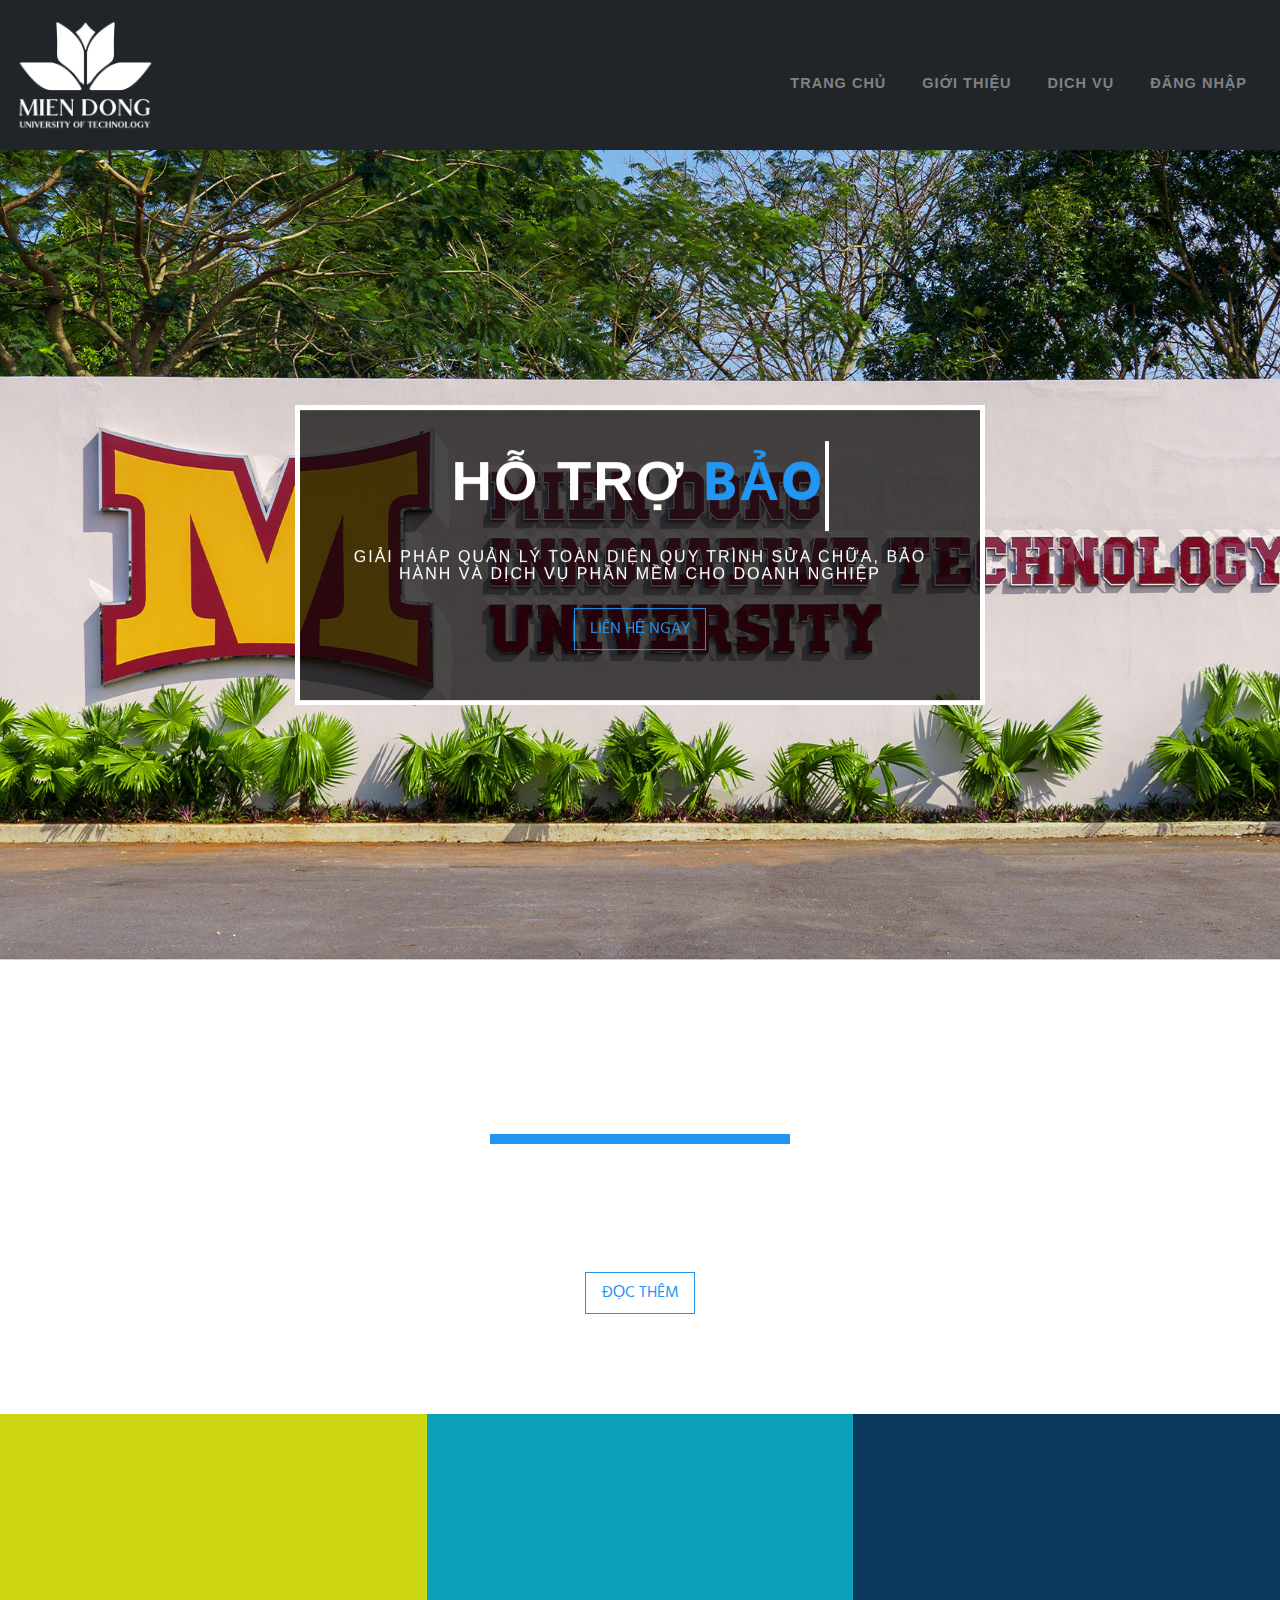
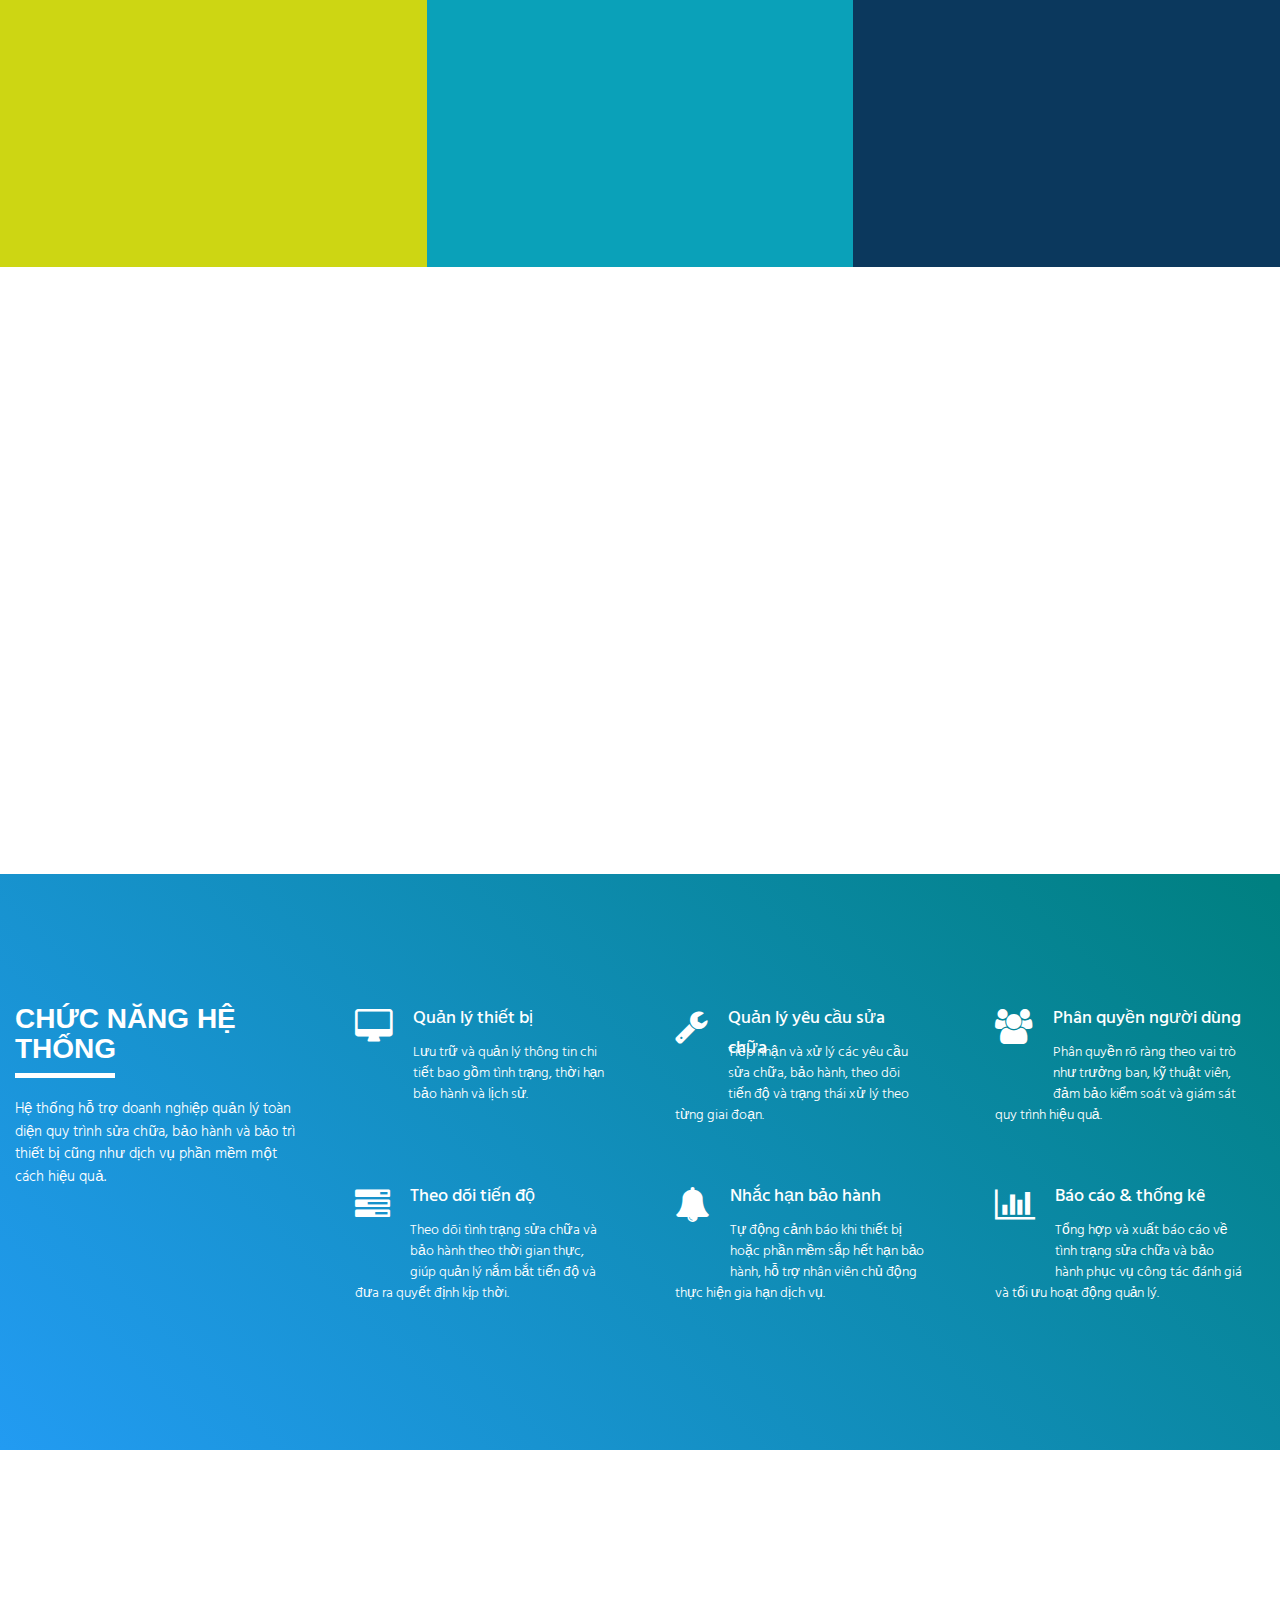
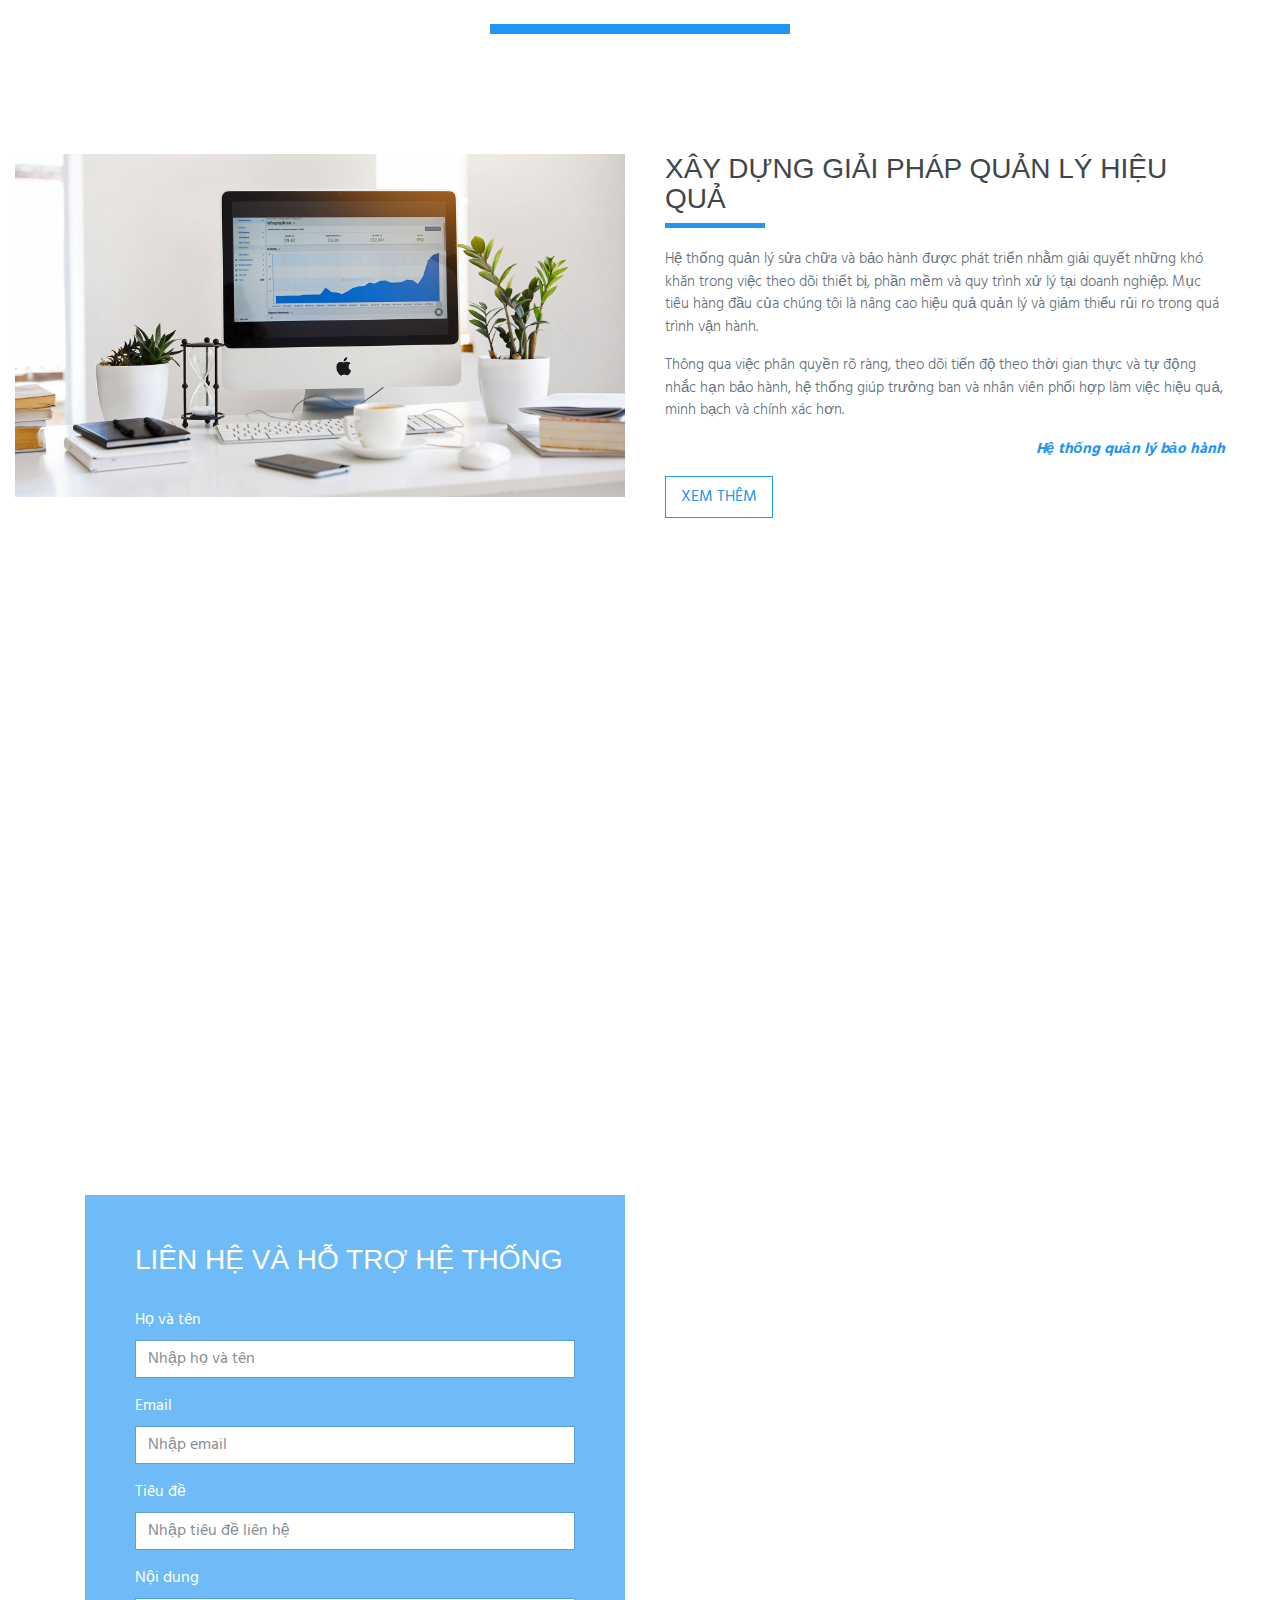
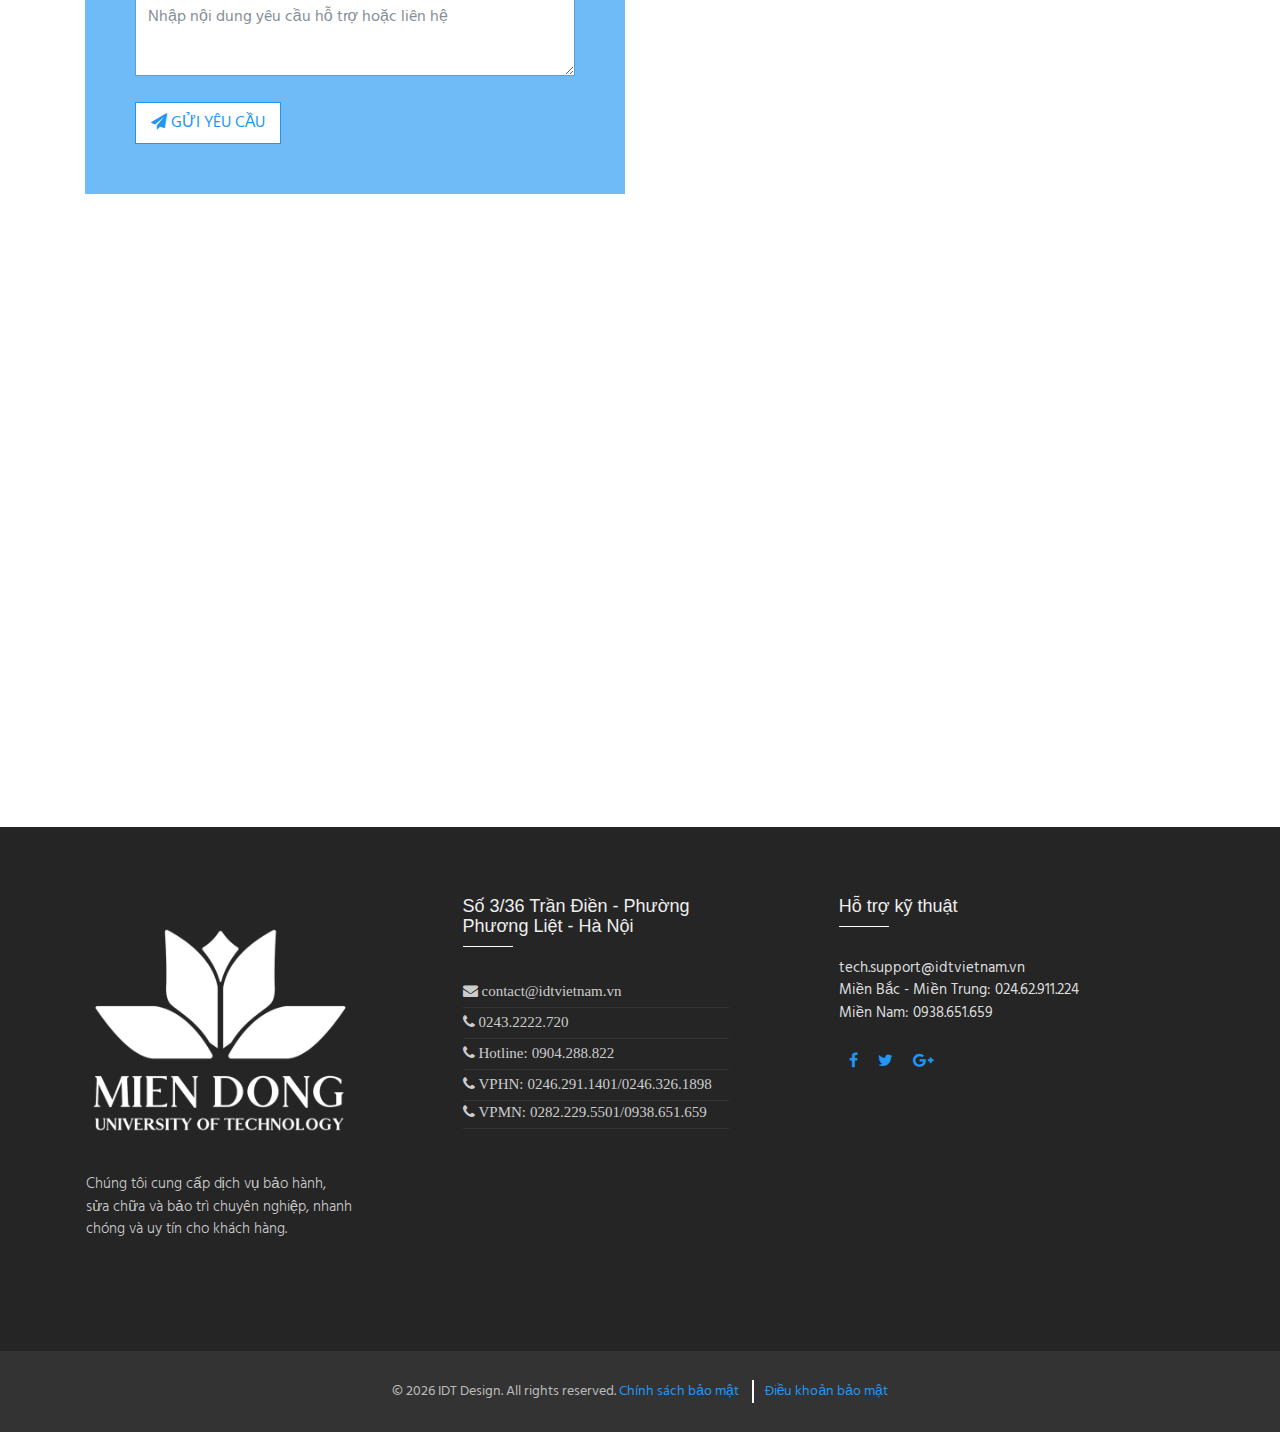
<file: frontend/index.html>
<!DOCTYPE html>
<html lang="vi">
<head>
  <meta charset="utf-8">
  <meta name="viewport" content="width=device-width, initial-scale=1, shrink-to-fit=no">
  <title>Hệ thống quản lý sửa chữa & bảo hành thiết bị</title>
  <link rel="shortcut icon" href="img/logo.png">

  <!-- Global Stylesheets -->
  <link href="https://fonts.googleapis.com/css?family=Roboto+Condensed:300,400,700" rel="stylesheet">
  <link href="css/bootstrap/bootstrap.min.css" rel="stylesheet">
  <link rel="stylesheet" href="font-awesome-4.7.0/css/font-awesome.min.css">
  <link rel="stylesheet" href="css/animate/animate.min.css">
  <link rel="stylesheet" href="css/owl-carousel/owl.carousel.min.css">
  <link rel="stylesheet" href="css/owl-carousel/owl.theme.default.min.css">
  <link rel="stylesheet" href="css/style.css">
</head>

<body id="page-top">

<!-- HEADER -->
<header>
  <nav class="navbar navbar-expand-lg navbar-light" id="mainNav">
    <div class="container-fluid">
      <a class="navbar-brand" href="index.html">
        <img src="img/logo.png" alt="logo" width="140">
      </a>

      <button class="navbar-toggler" type="button" data-toggle="collapse" data-target="#navbarResponsive">
        <span class="navbar-toggler-icon"></span>
      </button>

      <div class="collapse navbar-collapse" id="navbarResponsive">
        <ul class="navbar-nav ml-auto">
          <li class="nav-item"><a class="nav-link" href="index.html">Trang chủ</a></li>
          <li class="nav-item"><a class="nav-link" href="about.html">Giới thiệu</a></li>
          <li class="nav-item"><a class="nav-link" href="services.html">Dịch vụ</a></li>
          <li class="nav-item"><a href="#" class="nav-link smooth-scroll" data-toggle="modal" data-target="#login-modal">Đăng nhập</a></li>
        </ul>
      </div>
    </div>
  </nav>
</header>

<!--LOGIN OR REGISTER-->
    <section id="login">
      <div class="modal fade" id="login-modal" tabindex="-1" role="dialog" aria-labelledby="myModalLabel" aria-hidden="true" style="display: none;">
          <div class="modal-dialog">
              <div class="modal-content">
                  <div class="modal-header" align="center">
                      <button type="button" class="close" data-dismiss="modal" aria-label="Close">
                          <span class="fa fa-times" aria-hidden="true"></span>
                      </button>
                  </div>
                  <div id="div-forms">
                      <form id="login-form">
                          <h3 class="text-center">đăng nhập</h3>
                          <div class="modal-body">
                              <label for="username">Tên người dùng</label> 
                              <input id="login_username" class="form-control" type="text" placeholder="Nhập tên" required>
                              <label for="username">Mật khẩu</label> 
                              <input id="login_password" class="form-control" type="password" placeholder="Nhập mật khẩu" required>
                              <div class="checkbox">
                                  <label>
                                      <input type="checkbox"> ghi nhớ mật khẩu
                                  </label>
                              </div>
                          </div>
                          <div class="modal-footer text-center">
                              <div>
                                  <button type="submit" class="btn btn-general btn-white">Đăng nhập</button>
                              </div>
                              <div>
                                  <button id="login_register_btn" type="button" class="btn btn-link">Đăng ký</button>
                              </div>
                          </div>
                      </form>
                      <form id="register-form" style="display:none;">
                          <h3 class="text-center">đăng ký</h3>
                          <div class="modal-body"> 
                              <label for="username">Tên người dùng</label> 
                              <input id="register_username" class="form-control" type="text" placeholder="Nhập tên" required>
                              <label for="register_email">Địa chỉ email</label> 
                              <input id="register_email" class="form-control" type="text" placeholder="Nhập email" required>
                              <label for="register_password">Mật khẩu</label> 
                              <input id="register_password" class="form-control" type="password" placeholder="Nhập mật khẩu" required>
                          </div>
                          <div class="modal-footer">
                              <div>
                                  <button type="submit" class="btn btn-general btn-white">Đăng ký</button>
                              </div>
                              <div>
                                  <button id="register_login_btn" type="button" class="btn btn-link">Đăng nhập</button>
                              </div>
                          </div>
                      </form>
                  </div>
              </div>
          </div>
      </div>
    </section>

<!--HOME-->
    <section id="home">
      <div id="carousel" class="carousel slide carousel-fade" data-ride="carousel"> 
        <!-- Carousel items -->
        <div class="carousel-inner">
            <div class="carousel-item active slides">
              <div class="overlay"></div>
              <div class="slide-1"></div>
                <div class="hero ">
                  <hgroup class="wow fadeInUp">
                      <h1>HỖ TRỢ <span ><a href="" class="typewrite" data-period="2000" data-type='[ " BẢO HÀNH", " SỬA CHỮA"]'>
                        <span class="wrap"></span></a></span> </h1>        
                      <h3>Giải pháp quản lý toàn diện quy trình sửa chữa, bảo hành và dịch vụ phần mềm cho doanh nghiệp</h3>
                  </hgroup>
                  <button class="btn btn-general btn-green wow fadeInUp" role="button">LIÊN HỆ NGAY</button>
                </div>           
            </div> 
        </div> 
      </div> 
    </section> 

<!--ABOUT-->
    <section id="about" class="about">
      <div class="container">
        <div class="row title-bar">
          <div class="col-md-12">
            <h1 class="wow fadeInUp">CHÚNG TÔI CAM KẾT ĐỒNG HÀNH VÀ HỖ TRỢ</h1>
            <div class="heading-border"></div>
            <p class="wow fadeInUp" data-wow-delay="0.4s">Hệ thống quản lý sửa chữa và bảo hành thiết bị, dịch vụ phần mềm được 
              xây dựng nhằm hỗ trợ doanh nghiệp theo dõi, kiểm soát và tối ưu toàn bộ quy trình bảo hành – sửa chữa. Chúng tôi 
              cam kết mang đến giải pháp minh bạch, chính xác và hiệu quả cho tất cả các bộ phận liên quan.</p>
            <div class="title-but"><button class="btn btn-general btn-green" role="button">ĐỌC THÊM</button></div>
          </div>
        </div>
      </div>  
      <!-- About right side withBG parallax -->
      <div class="container-fluid">
        <div class="row"> 
          <div class="col-md-4 bg-starship">
            <div class="about-content-box wow fadeInUp" data-wow-delay="0.3s">
              <i class="fa fa-snowflake-o"></i>
              <h5>Hệ thống bảo hành</h5>
              <p class="desc">Quản lý thông tin bảo hành thiết bị và phần mềm, theo dõi thời hạn bảo hành, lịch sử xử lý và tự 
                động nhắc nhở khi sắp hết hạn để kịp thời gia hạn dịch vụ.</p>
            </div>
          </div> 
          <div class="col-md-4 bg-chathams">
            <div class="about-content-box wow fadeInUp" data-wow-delay="0.5s">
              <i class="fa fa-circle-o-notch"></i>
              <h5>Hệ thống sửa chữa</h5>
              <p class="desc">Tiếp nhận và quản lý các yêu cầu sửa chữa, theo dõi trạng thái xử lý theo từng giai đoạn, phân công 
                kỹ thuật viên và báo cáo tiến độ cho trưởng ban quản lý.</p>
            </div>
          </div> 
          <div class="col-md-4 bg-matisse">
            <div class="about-content-box wow fadeInUp" data-wow-delay="0.7s">
              <i class="fa fa-hourglass-o"></i>
              <h5>Hệ thống bảo trì</h5>
              <p class="desc">Lập kế hoạch và quản lý hoạt động bảo trì định kỳ cho thiết bị và phần mềm, giúp giảm sự cố, 
                kéo dài tuổi thọ và đảm bảo hệ thống vận hành ổn định.</p>
            </div>
          </div> 
        </div> 
      </div>       
    </section> 

<!--OFFER-->
    <section id="comp-offer">
      <div class="container-fluid">
        <div class="row">
          <div class="col-md-3 col-sm-6 desc-comp-offer wow fadeInUp" data-wow-delay="0.2s">
            <h2>Những dịch vụ cung cấp</h2>
            <div class="heading-border-light"></div> 
            <button class="btn btn-general btn-green" role="button">xem các ưu đãi hiện tại</button>
            <button class="btn btn-general btn-white" role="button">liên hệ ngay hôm nay</button>
          </div>
          <div class="col-md-3 col-sm-6 desc-comp-offer wow fadeInUp" data-wow-delay="0.4s">
            <div class="desc-comp-offer-cont">
              <div class="thumbnail-blogs">
                  <div class="caption">
                    <i class="fa fa-chain"></i>
                  </div>
                  <img src="img\news\n11.jpg" class="img-fluid" alt="...">
              </div>
              <h3>Quản lý sửa chữa và bảo hành thiết bị, phần mềm</h3>
              <p class="desc">Hệ thống hỗ trợ quản lý toàn bộ quá trình sửa chữa, bảo hành thiết bị và dịch vụ phần mềm trong công ty. 
                Cho phép theo dõi trạng thái xử lý, lịch sử sửa chữa và thời hạn bảo hành của từng thiết bị.</p>
              <a href="#"><i class="fa fa-arrow-circle-o-right"></i> Xem chi tiết</a>
            </div>
          </div>          
          <div class="col-md-3 col-sm-6 desc-comp-offer wow fadeInUp" data-wow-delay="0.6s">
            <div class="desc-comp-offer-cont">
              <div class="thumbnail-blogs">
                  <div class="caption">
                    <i class="fa fa-chain"></i>
                  </div>
                  <img src="img/news/n13.jpg" class="img-fluid" alt="...">
              </div>              
              <h3>Phân quyền và theo dõi quy trình</h3>
              <p class="desc">Phần mềm hỗ trợ phân quyền theo vai trò như trưởng ban, nhân viên kỹ thuật, quản lý. Trưởng ban có thể 
                giám sát tiến độ sửa chữa, phê duyệt và đánh giá kết quả xử lý.</p>
              <a href="#"><i class="fa fa-arrow-circle-o-right"></i> Xem chi tiết</a>
            </div>
          </div>
          <div class="col-md-3 col-sm-6 desc-comp-offer wow fadeInUp" data-wow-delay="0.8s">
            <div class="desc-comp-offer-cont">
              <div class="thumbnail-blogs">
                  <div class="caption">
                    <i class="fa fa-chain"></i>
                  </div>
                  <img src="img/news/news-14.jpg" class="img-fluid" alt="...">
              </div>
              <h3>Nhắc nhở và gia hạn bảo hành</h3>
              <p class="desc">Hệ thống tự động cảnh báo khi thiết bị hoặc phần mềm sắp hết hạn bảo hành, giúp nhân viên chủ động 
                liên hệ khách hàng và thực hiện dịch vụ gia hạn kịp thời.</p>
              <a href="#"><i class="fa fa-arrow-circle-o-right"></i> Xem chi tiết</a>
            </div>
          </div>
        </div>
      </div>
    </section>

<!--WHAT WE DO-->
<section class="what-we-do bg-gradiant">
  <div class="container-fluid">
    <div class="row">

      <div class="col-md-3">
        <h3>Chức năng hệ thống</h3>
        <div class="heading-border-light"></div>
        <p class="desc">
          Hệ thống hỗ trợ doanh nghiệp quản lý toàn diện quy trình sửa chữa, bảo hành và bảo trì thiết bị cũng như dịch vụ phần mềm một cách hiệu quả.
        </p>
      </div>

      <div class="col-md-9">
        <div class="row">

          <div class="col-md-4 col-sm-6">
            <div class="what-we-desc">
              <i class="fa fa-desktop"></i>
              <h6>Quản lý thiết bị</h6>
              <p class="desc">
                Lưu trữ và quản lý thông tin chi tiết bao gồm tình trạng, thời hạn bảo hành và lịch sử.
              </p>
            </div>
          </div>

          <div class="col-md-4 col-sm-6">
            <div class="what-we-desc">
              <i class="fa fa-wrench"></i>
              <h6>Quản lý yêu cầu sửa chữa</h6>
              <p class="desc">
                Tiếp nhận và xử lý các yêu cầu sửa chữa, bảo hành, theo dõi tiến độ và trạng thái xử lý theo từng giai đoạn.
              </p>
            </div>
          </div>

          <div class="col-md-4 col-sm-6">
            <div class="what-we-desc">
              <i class="fa fa-users"></i>
              <h6>Phân quyền người dùng</h6>
              <p class="desc">
                Phân quyền rõ ràng theo vai trò như trưởng ban, kỹ thuật viên, đảm bảo kiểm soát và giám sát quy trình hiệu quả.
              </p>
            </div>
          </div>

          <div class="col-md-4 col-sm-6">
            <div class="what-we-desc">
              <i class="fa fa-tasks"></i>
              <h6>Theo dõi tiến độ</h6>
              <p class="desc">
                Theo dõi tình trạng sửa chữa và bảo hành theo thời gian thực, giúp quản lý nắm bắt tiến độ và đưa ra quyết định kịp thời.
              </p>
            </div>
          </div>

          <div class="col-md-4 col-sm-6">
            <div class="what-we-desc">
              <i class="fa fa-bell"></i>
              <h6>Nhắc hạn bảo hành</h6>
              <p class="desc">
                Tự động cảnh báo khi thiết bị hoặc phần mềm sắp hết hạn bảo hành, hỗ trợ nhân viên chủ động thực hiện gia hạn dịch vụ.
              </p>
            </div>
          </div>

          <div class="col-md-4 col-sm-6">
            <div class="what-we-desc">
              <i class="fa fa-bar-chart"></i>
              <h6>Báo cáo & thống kê</h6>
              <p class="desc">
                Tổng hợp và xuất báo cáo về tình trạng sửa chữa và bảo hành phục vụ công tác đánh giá và tối ưu hoạt động quản lý.
              </p>
                </div>
              </div>
            </div>
          </div>
        </div>
      </div>      
    </section> 

<!--STORY--> 
<section id="story">
  <div class="container">
    <div class="row title-bar">
      <div class="col-md-12">
        <h1 class="wow fadeInUp">Câu chuyện phát triển hệ thống</h1>
        <div class="heading-border"></div>
      </div>
    </div>
  </div>

  <div class="container-fluid">
    <div class="row">
      <div class="col-md-6">
        <div class="story-himg">
          <img src="img/image-4.jpg" class="img-fluid" alt="">
        </div>
      </div>

      <div class="col-md-6">
        <div class="story-desc">
          <h3>Xây dựng giải pháp quản lý hiệu quả</h3>
          <div class="heading-border-light"></div>
          <p>
            Hệ thống quản lý sửa chữa và bảo hành được phát triển nhằm giải quyết
            những khó khăn trong việc theo dõi thiết bị, phần mềm và quy trình xử lý
            tại doanh nghiệp. Mục tiêu hàng đầu của chúng tôi là nâng cao hiệu quả quản lý
            và giảm thiểu rủi ro trong quá trình vận hành.
          </p>
          <p>
            Thông qua việc phân quyền rõ ràng, theo dõi tiến độ theo thời gian thực
            và tự động nhắc hạn bảo hành, hệ thống giúp trưởng ban và nhân viên
            phối hợp làm việc hiệu quả, minh bạch và chính xác hơn.
          </p>
          <p class="text-right" style="font-style: italic; font-weight: 700;">
            <a href="#">Hệ thống quản lý bảo hành</a>
          </p>
          <div class="title-but">
            <button class="btn btn-general btn-green" role="button">Xem thêm</button>
          </div>
        </div>
      </div>
    </div>
  </div>

  <div class="container">
    <div class="row">

      <div class="col-md-4 col-sm-6 wow fadeInUp" data-wow-delay="0.1s">
        <div class="story-descb">
          <img src="img/news/news-10.jpg" class="img-fluid" alt="...">
          <h6>Quản lý bảo hành thiết bị</h6>
          <p>
            Theo dõi thông tin bảo hành, lịch sử sửa chữa và thời hạn sử dụng
            của từng thiết bị, giúp doanh nghiệp chủ động trong công tác quản lý.
          </p>
          <a href="#"><i class="fa fa-arrow-circle-o-right"></i> Xem chi tiết</a>
        </div>
      </div>

      <div class="col-md-4 col-sm-6 wow fadeInUp" data-wow-delay="0.3s">
        <div class="story-descb">
          <img src="img/news/news-2.jpg" class="img-fluid" alt="...">
          <h6>Quản lý sửa chữa và xử lý sự cố</h6>
          <p>
            Tiếp nhận và xử lý các yêu cầu sửa chữa, phân công kỹ thuật viên
            và theo dõi tiến độ thực hiện một cách rõ ràng, chính xác.
          </p>
          <a href="#"><i class="fa fa-arrow-circle-o-right"></i> Xem chi tiết</a>
        </div>
      </div>

      <div class="col-md-4 col-sm-6 wow fadeInUp" data-wow-delay="0.5s">
        <div class="story-descb">
          <img src="img/news/news-8.jpg" class="img-fluid" alt="...">
          <h6>Giám sát và báo cáo hệ thống</h6>
          <p>
            Cung cấp báo cáo tổng hợp và thống kê chi tiết giúp trưởng ban
            dễ dàng giám sát, đánh giá và tối ưu quy trình vận hành.
          </p>
          <a href="#"><i class="fa fa-arrow-circle-o-right"></i> Xem chi tiết</a>
        </div>
      </div>

    </div>
  </div>
</section>  

<!--CONTACT HOME-->
<div class="overlay-contact-h"></div>

<section id="contact-h" class="bg-parallax contact-h-bg">
  <div class="container">
    <div class="row">
      <div class="col-md-6">
        <div class="contact-h-cont">
          <h3 class="cl-white">Liên hệ và hỗ trợ hệ thống</h3><br>

          <form>
            <div class="form-group cl-white">
              <label for="name">Họ và tên</label>
              <input type="text" class="form-control" id="name" placeholder="Nhập họ và tên">
            </div>  

            <div class="form-group cl-white">
              <label for="email">Email</label>
              <input type="email" class="form-control" id="email" placeholder="Nhập email">
            </div>  

            <div class="form-group cl-white">
              <label for="subject">Tiêu đề</label>
              <input type="text" class="form-control" id="subject" placeholder="Nhập tiêu đề liên hệ">
            </div>  

            <div class="form-group cl-white">
              <label for="message">Nội dung</label>
              <textarea class="form-control" id="message" rows="3" placeholder="Nhập nội dung yêu cầu hỗ trợ hoặc liên hệ"></textarea>
            </div>  

            <button class="btn btn-general btn-white" role="button">
              <i class="fa fa-paper-plane"></i> Gửi yêu cầu
            </button>
          </form>

        </div>
      </div>
    </div>
  </div>
</section> 

<!--NEWS-->
<section id="comp-offer">
  <div class="container-fluid">
    <div class="row">

      <div class="col-md-3 col-sm-6 desc-comp-offer wow fadeInUp" data-wow-delay="0.2s">
        <h2>Tin tức & cập nhật</h2>
        <div class="heading-border-light"></div>
        <button class="btn btn-general btn-green" role="button">Xem thêm</button>
      </div>

      <div class="col-md-3 col-sm-6 desc-comp-offer wow fadeInUp" data-wow-delay="0.4s">
        <div class="desc-comp-offer-cont">
          <div class="thumbnail-blogs">
            <div class="caption">
              <i class="fa fa-wrench"></i>
            </div>
            <img src="img/news/news-1.jpg" class="img-fluid" alt="...">
          </div>
          <h3>Cải tiến quy trình sửa chữa</h3>
          <p class="desc">
            Hệ thống giúp tối ưu quy trình tiếp nhận và xử lý yêu cầu sửa chữa,
            giảm thời gian chờ và nâng cao hiệu quả làm việc của kỹ thuật viên.
          </p>
          <a href="#"><i class="fa fa-arrow-circle-o-right"></i> Xem chi tiết</a>
        </div>
      </div>

      <div class="col-md-3 col-sm-6 desc-comp-offer wow fadeInUp" data-wow-delay="0.6s">
        <div class="desc-comp-offer-cont">
          <div class="thumbnail-blogs">
            <div class="caption">
              <i class="fa fa-shield"></i>
            </div>
            <img src="img/news/news-9.jpg" class="img-fluid" alt="...">
          </div>
          <h3>Quản lý bảo hành hiệu quả</h3>
          <p class="desc">
            Theo dõi chính xác thời hạn bảo hành của thiết bị và phần mềm,
            hỗ trợ nhắc hạn và gia hạn dịch vụ kịp thời cho khách hàng.
          </p>
          <a href="#"><i class="fa fa-arrow-circle-o-right"></i> Xem chi tiết</a>
        </div>
      </div>

      <div class="col-md-3 col-sm-6 desc-comp-offer wow fadeInUp" data-wow-delay="0.8s">
        <div class="desc-comp-offer-cont">
          <div class="thumbnail-blogs">
            <div class="caption">
              <i class="fa fa-bar-chart"></i>
            </div>
            <img src="img/news/news-12.jpeg" class="img-fluid" alt="...">
          </div>
          <h3>Báo cáo và thống kê hệ thống</h3>
          <p class="desc">
            Cung cấp báo cáo tổng hợp về sửa chữa, bảo hành và bảo trì,
            giúp lãnh đạo đánh giá hiệu quả và ra quyết định chính xác.
          </p>
          <a href="#"><i class="fa fa-arrow-circle-o-right"></i> Xem chi tiết</a>
        </div>
      </div>

    </div>
  </div>
</section>


<!--FOOTER--> 
    <footer> 
        <div id="footer-s1" class="footer-s1">
          <div class="footer">
            <div class="container-fluid" style="padding-right:80px;">
              <div class="row" style="margin:0; justify-content:flex-end;">
                <!-- About Us -->
                <div class="col-md-3 col-sm-6" style="margin-right:80px;">
                  <div><img src="img/logo.png" alt="" class="img-fluid"></div>
                  <ul class="list-unstyled comp-desc-f">
                     <li><p>Chúng tôi cung cấp dịch vụ bảo hành, sửa chữa và bảo trì
                    chuyên nghiệp, nhanh chóng và uy tín cho khách hàng.</p></li> 
                  </ul><br> 
                </div>
                <!-- End About Us -->

                <!-- Recent News -->
                <div class="col-md-3 col-sm-6" style="margin-right:80px;">
                  <div class="heading-footer"><h2>Số 3/36 Trần Điền - Phường Phương Liệt - Hà Nội</h2></div>
                  <ul class="list-unstyled link-list">
                    <li><a class="fa fa-envelope" href="index.html"> contact@idtvietnam.vn</a><i class="fa fa-angle-right"></i></li> 
                    <li><a class="fa fa-phone" href="index.html"> 0243.2222.720</a><i class="fa fa-angle-right"></i></li> 
                    <li><a class="fa fa-phone" href="index.html"> Hotline: 0904.288.822</a><i class="fa fa-angle-right"></i></li> 
                    <li><a class="fa fa-phone" href="index.html"> VPHN: 0246.291.1401/0246.326.1898</a><i class="fa fa-angle-right"></i></li> 
                    <li><a class="fa fa-phone" href="index.html"> VPMN: 0282.229.5501/0938.651.659</a><i class="fa fa-angle-right"></i></li> 
                  </ul>
                </div>
                <!-- End Recent list -->

                <!-- Latest Tweets -->
                <div class="col-md-3 col-sm-6" style="margin-right:80px;">
                  <div class="heading-footer"><h2>Hỗ trợ kỹ thuật</h2></div>
                  <address class="address-details-f">
                    tech.support@idtvietnam.vn<br>
                    Miền Bắc - Miền Trung: 024.62.911.224<br>
                    Miền Nam: 0938.651.659<br>
                  </address>  
                  <ul class="list-inline social-icon-f top-data">
                    <li><a href="#" target="_empty"><i class="fa top-social fa-facebook"></i></a></li>
                    <li><a href="#" target="_empty"><i class="fa top-social fa-twitter"></i></a></li>
                    <li><a href="#" target="_empty"><i class="fa top-social fa-google-plus"></i></a></li> 
                  </ul>
                </div>
                <!-- End Latest Tweets -->
              </div>
            </div><!--/container -->
          </div> 
        </div>

        <div id="footer-bottom">
            <div class="container">
                <div class="row">
                    <div class="col-md-12">
                        <div id="footer-copyrights">
                            <p>&copy; 2026 IDT Design. All rights reserved. <a href="#">Chính sách bảo mật</a> <a href="#">Điều khoản bảo mật</a></p>
                        </div>
                    </div> 
                </div>
            </div>
        </div>
        <a href="#home" id="back-to-top" class="btn btn-sm btn-green btn-back-to-top smooth-scrolls hidden-sm hidden-xs" title="home" role="button">
            <i class="fa fa-angle-up"></i>
        </a>
    </footer>

    <!--Global JavaScript -->
    
    <script src="js/jquery/jquery.min.js"></script>
    <script src="js/popper/popper.min.js"></script>
    <script src="js/bootstrap/bootstrap.min.js"></script>
    <script src="js/wow/wow.min.js"></script>
    <script src="js/owl-carousel/owl.carousel.min.js"></script>
    <script src="js/jquery-easing/jquery.easing.min.js"></script>

    <!-- JS TEMPLATE -->
    <script src="js/custom.js"></script>
    <script src="js/auth.js"></script>
  </body>

</html>
</file>
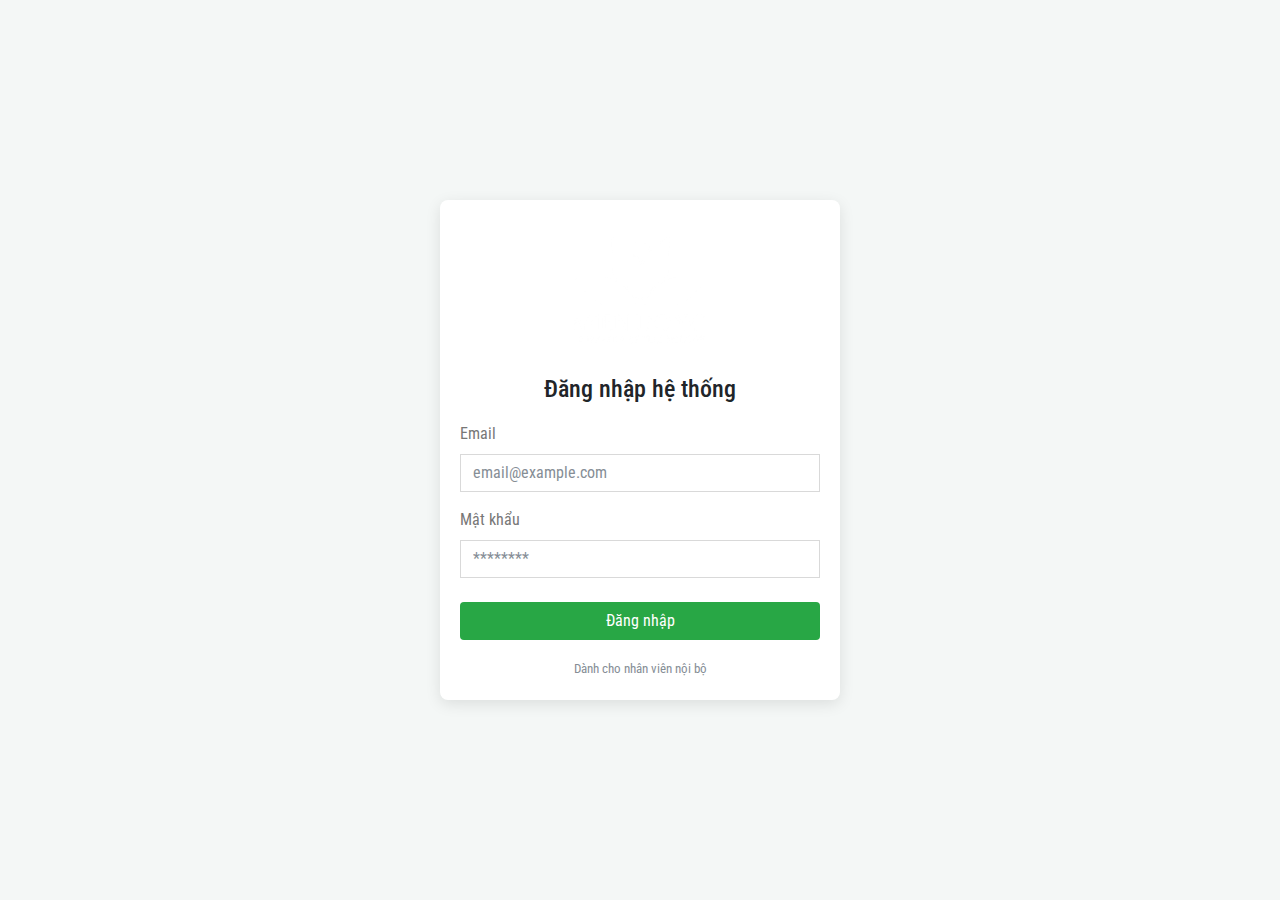
<file: frontend/admin/index.html>
<!DOCTYPE html>
<html>

<head>
    <meta charset="utf-8">
    <meta http-equiv="X-UA-Compatible" content="IE=edge">
    <meta name="viewport" content="width=device-width, initial-scale=1">
    <title>Đăng nhập - Hệ thống quản lý</title>
    
    <link rel="shortcut icon" href="img/favicon.png">
    <link href="https://fonts.googleapis.com/css?family=Roboto+Condensed" rel="stylesheet">
    <link rel="stylesheet" href="css/bootstrap.min.css">
    <link rel="stylesheet" href="font-awesome-4.7.0/css/font-awesome.min.css">
    <link rel="stylesheet" href="css/style.default.css" id="theme-stylesheet">
    
    <style>
        /* CSS để đưa form ra giữa màn hình */
        body, html {
            height: 100%;
            background-color: #f4f7f6;
        }
        .login-page {
            display: flex;
            align-items: center;
            justify-content: center;
            height: 100vh;
        }
        .login-card {
            width: 100%;
            max-width: 400px;
            padding: 20px;
            box-shadow: 0 4px 15px rgba(0,0,0,0.1);
            background: #fff;
            border-radius: 8px;
        }
        .brand-logo {
            text-align: center;
            margin-bottom: 20px;
        }
        .btn-green {
            background-color: #28a745;
            color: white;
            width: 100%;
        }
    </style>
</head>

<body>

    <div class="login-page">
        <div class="login-card">
            <div class="brand-logo">
                <img src="img/logo.png" width="140" alt="Logo" class="img-fluid">
                <h4 class="mt-3">Đăng nhập hệ thống</h4>
            </div>

            <form id="login-form">
                <div id="login-error" class="alert alert-danger d-none"></div>

                <div class="form-group">
                    <label>Email</label>
                    <input id="login_email" name="email" class="form-control" type="email" placeholder="email@example.com" required>
                </div>

                <div class="form-group mt-2">
                    <label>Mật khẩu</label>
                    <input id="login_password" name="password" class="form-control" type="password" placeholder="********" required>
                </div>

                <div class="mt-4">
                    <button type="submit" class="btn btn-green">
                        Đăng nhập
                    </button>
                </div>
            </form>
            
            <div class="text-center mt-3">
                <small class="text-muted">Dành cho nhân viên nội bộ</small>
            </div>
        </div>
    </div>

    <script src="js/jquery.min.js"></script>
    <script src="js/bootstrap.min.js"></script>
    <script src="js/auth.js"></script> 
</body>

</html>
</file>
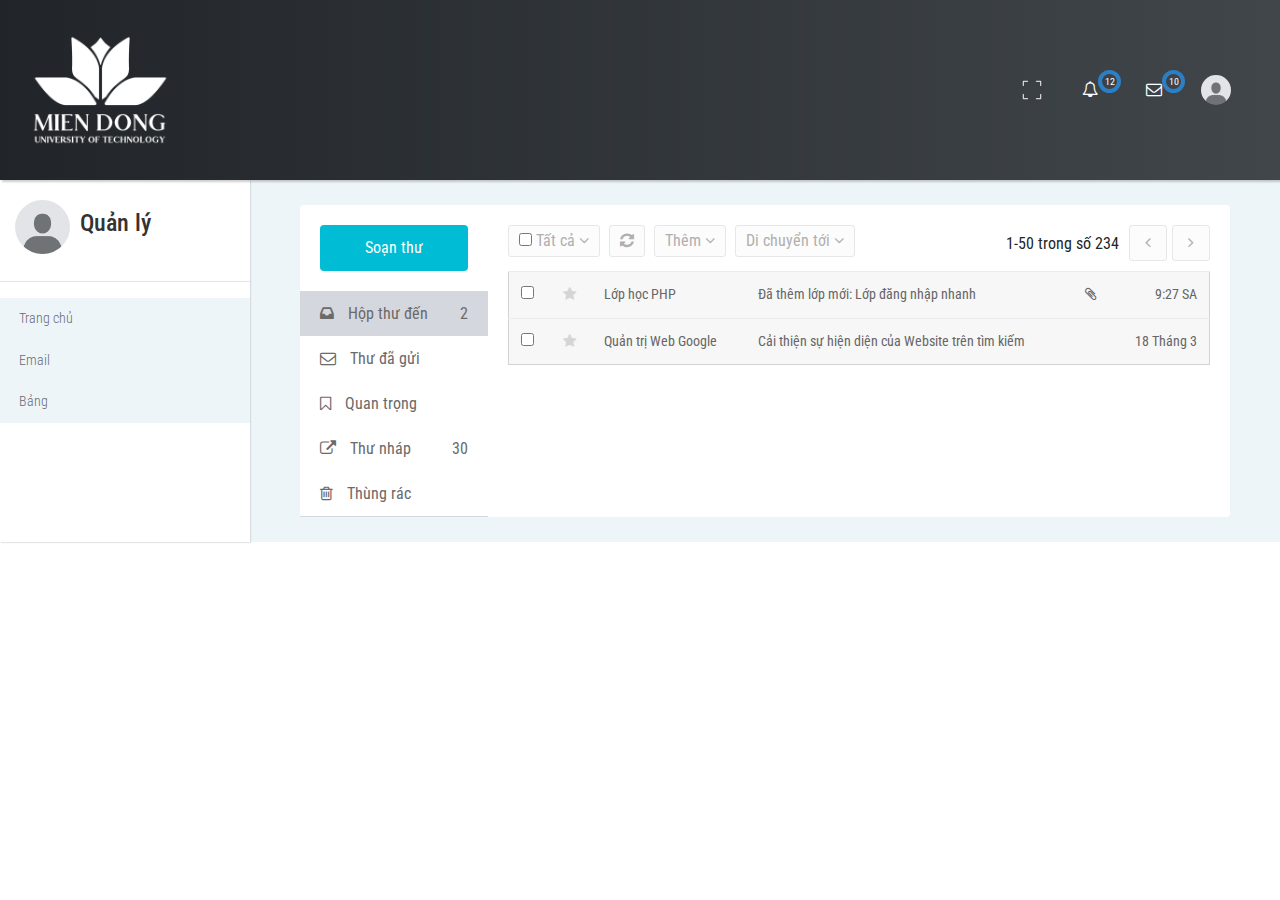
<file: frontend/admin/email.html>
<!DOCTYPE html>
<html>

<head>
    
    <meta charset="utf-8">
    <meta http-equiv="X-UA-Compatible" content="IE=edge">
    <meta name="description" content="">
    <meta name="viewport" content="width=device-width, initial-scale=1">
    <meta name="robots" content="all,follow">

    <title>Hệ thống quản lý sửa chữa & bảo hành thiết bị – phần mềm</title>
    <link rel="shortcut icon" href="img/favicon.png">
    
    <!-- global stylesheets -->
    <link href="https://fonts.googleapis.com/css?family=Roboto+Condensed" rel="stylesheet">
    <link rel="stylesheet" href="css/bootstrap.min.css">
    <link rel="stylesheet" href="font-awesome-4.7.0/css/font-awesome.min.css">
    <link rel="stylesheet" href="css/font-icon-style.css">
    <link rel="stylesheet" href="css/style.default.css" id="theme-stylesheet">

    <!-- Core stylesheets -->
    <link rel="stylesheet" href="css/apps/email.css">
</head>

<body> 

<!--MAIN NAVBAR-->
    <header class="header">
    <nav class="navbar navbar-expand-lg ">
        <div class="container-fluid ">
            <div class="navbar-holder d-flex align-items-center justify-content-between">
                <div class="navbar-header">
                    <a href="#" class="navbar-brand">
                        <div class="brand-text brand-big hidden-lg-down">
                            <img src="img/logo.png" width="140" alt="Logo" class="img-fluid">
                        </div>
                        <div class="brand-text brand-small">
                            <img src="img/logo.png" alt="Logo" class="img-fluid">
                        </div>
                    </a>
                    </div>
            </div>

            <ul class="nav-menu list-unstyled d-flex flex-md-row align-items-md-center">
                <li class="nav-item d-flex align-items-center full_scr_exp">
                    <a class="nav-link" href="#">
                        <img src="img/expand.png" onclick="toggleFullScreen(document.body)" class="img-fluid" alt="">
                    </a>
                </li>

                <li class="nav-item dropdown"> 
                    <a id="notifications" class="nav-link" rel="nofollow" data-target="#" href="#" data-toggle="dropdown" aria-haspopup="true" aria-expanded="false">
                        <i class="fa fa-bell-o"></i><span class="noti-numb-bg"></span><span class="badge">12</span>
                    </a>
                    <ul aria-labelledby="notifications" class="dropdown-menu">
                        <li>
                            <a rel="nofollow" href="#" class="dropdown-item nav-link">
                                <div class="notification">
                                    <div class="notification-content"><i class="fa fa-envelope bg-red"></i>Bạn có 6 tin nhắn mới</div>
                                    <div class="notification-time"><small>4 phút trước</small></div>
                                </div>
                            </a>
                        </li>
                        <li>
                            <a rel="nofollow" href="#" class="dropdown-item nav-link">
                                <div class="notification">
                                    <div class="notification-content"><i class="fa fa-upload bg-blue"></i>Máy chủ đã khởi động lại</div>
                                    <div class="notification-time"><small>10 phút trước</small></div>
                                </div>
                            </a>
                        </li>
                        <li><a rel="nofollow" href="#" class="dropdown-item all-notifications text-center"> <strong>xem tất cả thông báo</strong></a></li>
                    </ul>
                </li>

                <li class="nav-item dropdown"> 
                    <a id="messages" class="nav-link logout" rel="nofollow" data-target="#" href="#" data-toggle="dropdown" aria-haspopup="true" aria-expanded="false">
                        <i class="fa fa-envelope-o"></i><span class="noti-numb-bg"></span><span class="badge">10</span>
                    </a>
                    <ul aria-labelledby="messages" class="dropdown-menu">
                        <li>
                            <a rel="nofollow" href="#" class="dropdown-item d-flex">
                                <div class="msg-profile"> <img src="img/avatar.jpg" alt="..." class="img-fluid rounded-circle"></div>
                                <div class="msg-body">
                                    <h3 class="h5 msg-nav-h3">Hoàng Nam</h3><span>Đã gửi tin nhắn cho bạn</span>
                                </div>
                            </a>
                        </li>
                        <li><a rel="nofollow" href="#" class="dropdown-item all-notifications text-center"> <strong>Đọc tất cả tin nhắn</strong></a></li>
                    </ul>
                </li> 

                <li class="nav-item dropdown">
                    <a id="profile" class="nav-link logout" data-target="#" href="#" data-toggle="dropdown" aria-haspopup="true" aria-expanded="false">
                        <img src="img/avatar.jpg" alt="..." class="img-fluid rounded-circle" style="height: 30px; width: 30px;">
                    </a>
                    <ul aria-labelledby="profile" class="dropdown-menu profile">
                        <li>
                            <a rel="nofollow" href="#" class="dropdown-item d-flex">
                                <div class="msg-profile"> <img src="img/avatar.jpg" alt="..." class="img-fluid rounded-circle"></div>
                                <div class="msg-body">
                                    <h3 class="h5">Quản lý</h3><span>quanly@gmail.com</span>
                                </div>
                            </a>
                        </li>
                        <hr>
                        <li><a rel="nofollow" href="profile.html" class="dropdown-item"><i class="fa fa-user"></i> Hồ sơ của tôi</a></li>
                        <li><a rel="nofollow" href="profile.html" class="dropdown-item"><i class="fa fa-cog"></i> Cài đặt</a></li>
                        <hr>
                        <li><a rel="nofollow" href="profile.html" class="dropdown-item"><i class="fa fa-power-off"></i> Đăng xuất</a></li>
                    </ul>
                </li>   
            </ul> 
        </div>
    </nav>
</header>

<!--PAGE CONTENT-->
    <div class="page-content d-flex align-items-stretch">

        <!--***** SIDE NAVBAR *****-->
        <nav class="side-navbar">
            <div class="sidebar-header d-flex align-items-center">
                <div class="avatar"><img src="img/avatar.jpg" alt="..." class="img-fluid rounded-circle"></div>
                <div class="title">
                    <h1 class="h4">Quản lý</h1>
                </div>
            </div>
            <hr>
            <!-- Sidebar Navidation Menus-->
            <ul class="list-unstyled">
                <li class="active"> <a href="quanly.html">Trang chủ</a></li>
                <li class="active"> <a href="email.html">Email</a></li>
                <li class="active"> <a href="tables.html">Bảng</a></li>
        </nav>
        <div class="content-inner">

<!-- Email-->
<div class="row" id="emails-cont">
                <div class="mail-box">
                    <aside class="sm-side"> 
                        <div class="inbox-body">
                            <a href="#myModal" data-toggle="modal" title="Soạn thư" class="btn btn-compose"> Soạn thư </a>
                            <div aria-hidden="true" aria-labelledby="myModalLabel" role="dialog" tabindex="-1" id="myModal" class="modal fade" style="display: none;">
                                <div class="modal-dialog">
                                    <div class="modal-content">
                                        <div class="modal-header">
                                            <button aria-hidden="true" data-dismiss="modal" class="close" type="button">×</button>
                                            <h4 class="modal-title">Soạn thư mới</h4>
                                        </div>
                                        <div class="modal-body">
                                            <form role="form" class="form-horizontal">
                                                <div class="row form-group">
                                                    <label class="col-lg-2 control-label">Đến</label>
                                                    <div class="col-lg-10">
                                                        <input type="text" placeholder="Người nhận" id="inputEmail1" class="form-control">
                                                    </div>
                                                </div>
                                                <div class="row form-group">
                                                    <label class="col-lg-2 control-label">Cc/Bcc</label>
                                                    <div class="col-lg-10">
                                                        <input type="text" placeholder="" id="cc" class="form-control">
                                                    </div>
                                                </div>
                                                <div class="row form-group">
                                                    <label class="col-lg-2 control-label">Tiêu đề</label>
                                                    <div class="col-lg-10">
                                                        <input type="text" placeholder="Chủ đề thư" id="inputPassword1" class="form-control">
                                                    </div>
                                                </div>
                                                <div class="row form-group">
                                                    <label class="col-lg-2 control-label">Nội dung</label>
                                                    <div class="col-lg-10">
                                                        <textarea rows="10" cols="30" class="form-control" id="" name=""></textarea>
                                                    </div>
                                                </div>
                                                <div class="row form-group">
                                                    <div class="offset-lg-2 col-lg-10">
                                                        <span class="btn green fileinput-button">
                                                        <i class="fa fa-plus fa fa-white"></i>
                                                        <span>Đính kèm</span>
                                                        <input type="file" name="files[]" multiple="">
                                                        </span>
                                                        <button class="btn btn-send ml-3" type="submit">Gửi đi</button>
                                                    </div>
                                                </div>
                                            </form>
                                        </div>
                                    </div>
                                    </div>
                                </div>
                            </div>
                        <ul class="inbox-nav inbox-divider">
                            <li class="active">
                                <a href="#"><i class="fa fa-inbox"></i> Hộp thư đến <span class="label label-danger pull-right">2</span></a>
                            </li>
                            <li>
                                <a href="#"><i class="fa fa-envelope-o"></i> Thư đã gửi</a>
                            </li>
                            <li>
                                <a href="#"><i class="fa fa-bookmark-o"></i> Quan trọng</a>
                            </li>
                            <li>
                                <a href="#"><i class="fa fa-external-link"></i> Thư nháp <span class="label label-info pull-right">30</span></a>
                            </li>
                            <li>
                                <a href="#"><i class="fa fa-trash-o"></i> Thùng rác</a>
                            </li>
                        </ul>  
                    </aside>
                    <aside class="lg-side"> 
                        <div class="inbox-body">
                            <div class="mail-option"> 
                                <div class="btn-group hidden-phone">
                                    <a data-toggle="dropdown" href="#" class="btn mini blue" aria-expanded="false">
                                         <input type="checkbox" class="mail-checkbox mail-group-checkbox"> Tất cả 
                                         <i class="fa fa-angle-down "></i>
                                     </a>
                                    <ul class="dropdown-menu drop-inbox">
                                        <li><a href="#"><i class="fa fa-pencil"></i> Tất cả</a></li>
                                        <li><a href="#"><i class="fa fa-ban"></i> Bỏ chọn</a></li>
                                        <li><a href="#"><i class="fa fa-book"></i> Đã đọc</a></li>
                                        <li class="divider"></li>
                                        <li><a href="#"><i class="fa fa-trash-o"></i> Chưa đọc</a></li>
                                    </ul>
                                </div>
                                <div class="btn-group">
                                    <a data-original-title="Làm mới" data-placement="top" data-toggle="dropdown" href="#" class="btn mini tooltips">
                                     <i class=" fa fa-refresh"></i>
                                 </a>
                                </div>
                                <div class="btn-group hidden-phone">
                                    <a data-toggle="dropdown" href="#" class="btn mini blue" aria-expanded="false">
                                     Thêm
                                     <i class="fa fa-angle-down "></i>
                                  </a>
                                    <ul class="dropdown-menu drop-inbox">
                                        <li><a href="#"><i class="fa fa-pencil"></i> Đánh dấu đã đọc</a></li>
                                        <li><a href="#"><i class="fa fa-ban"></i> Báo cáo vi phạm</a></li>
                                        <li class="divider"></li>
                                        <li><a href="#"><i class="fa fa-trash-o"></i> Xóa thư</a></li>
                                    </ul>
                                </div>
                                <div class="btn-group">
                                    <a data-toggle="dropdown" href="#" class="btn mini blue">
                                     Di chuyển tới
                                         <i class="fa fa-angle-down "></i>
                                    </a>
                                    <ul class="dropdown-menu drop-inbox">
                                        <li><a href="#"><i class="fa fa-pencil"></i> Công việc</a></li>
                                        <li><a href="#"><i class="fa fa-ban"></i> Gia đình</a></li>
                                        <li class="divider"></li>
                                        <li><a href="#"><i class="fa fa-trash-o"></i> Quảng cáo</a></li>
                                    </ul>
                                </div>
                                <ul class="unstyled inbox-pagination">
                                    <li><span>1-50 trong số 234</span></li>
                                    <li>
                                        <a class="np-btn" href="#"><i class="fa fa-angle-left  pagination-left"></i></a>
                                    </li>
                                    <li>
                                        <a class="np-btn" href="#"><i class="fa fa-angle-right pagination-right"></i></a>
                                    </li>
                                </ul>
                            </div>
                            <table class="table table-inbox table-hover">
                                <tbody>
                                    <tr class="unread">
                                        <td class="inbox-small-cells">
                                            <input type="checkbox" class="mail-checkbox">
                                        </td>
                                        <td class="inbox-small-cells"><i class="fa fa-star"></i></td>
                                        <td class="view-message  dont-show">Lớp học PHP</td>
                                        <td class="view-message ">Đã thêm lớp mới: Lớp đăng nhập nhanh</td>
                                        <td class="view-message  inbox-small-cells"><i class="fa fa-paperclip"></i></td>
                                        <td class="view-message  text-right">9:27 SA</td>
                                    </tr>
                                    <tr class="unread">
                                        <td class="inbox-small-cells">
                                            <input type="checkbox" class="mail-checkbox">
                                        </td>
                                        <td class="inbox-small-cells"><i class="fa fa-star"></i></td>
                                        <td class="view-message dont-show">Quản trị Web Google</td>
                                        <td class="view-message">Cải thiện sự hiện diện của Website trên tìm kiếm</td>
                                        <td class="view-message inbox-small-cells"></td>
                                        <td class="view-message text-right">18 Tháng 3</td>
                                    </tr>
                                    </tbody>
                            </table>
                        </div>
                    </aside>
                </div>
            </div>

    <!--Global Javascript -->
    <script src="js/jquery.min.js"></script>
    <script src="js/popper/popper.min.js"></script>
    <script src="js/tether.min.js"></script>
    <script src="js/bootstrap.min.js"></script>
    <script src="js/jquery.cookie.js"></script>
    <script src="js/jquery.validate.min.js"></script> 
    <script src="js/chart.min.js"></script> 
    <script src="js/front.js"></script> 
    
    <!--Core Javascript -->
    <script>
        new Chart(document.getElementById("myChart4").getContext('2d'), {
          type: 'doughnut',
          data: {
            labels: ["M", "T", "W", "T", "F", "S", "S"],
            datasets: [{
              backgroundColor: [
                "#2ecc71",
                "#3498db",
                "#95a5a6",
                "#9b59b6",
                "#f1c40f",
                "#e74c3c",
                "#34495e"
              ],
              data: [12, 19, 3, 17, 28, 24, 7]
            }]
          },
          options: {
              legend: { display: false },
              title: {
                display: true,
                text: ''
               } 
            }
        });
    </script>
    
</body>

</html>
</file>
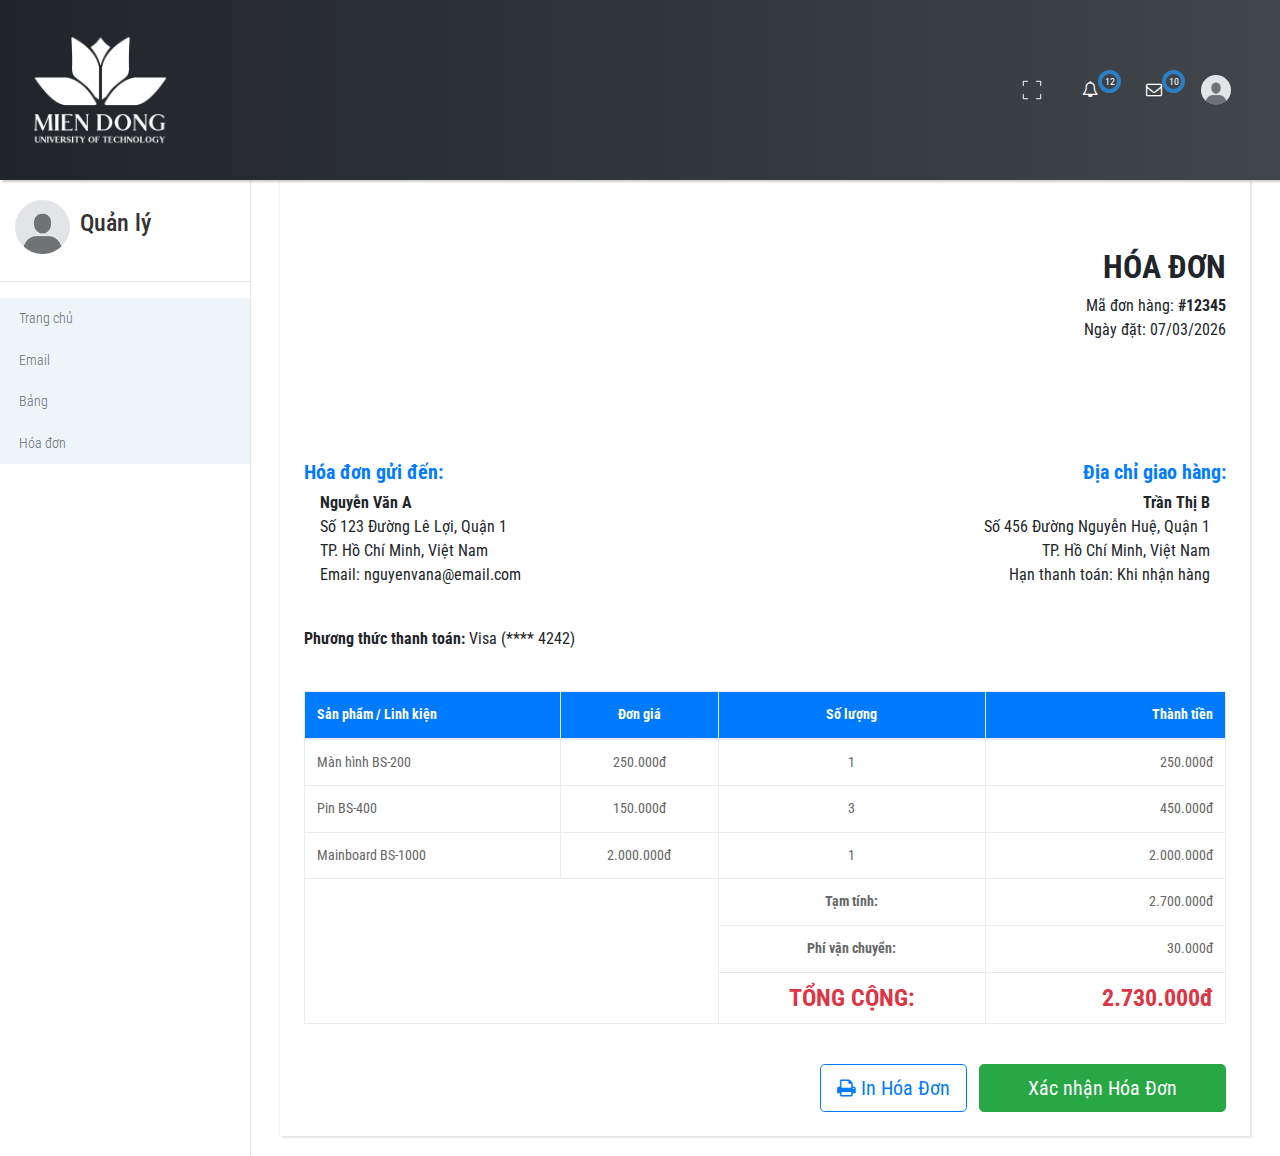
<file: frontend/admin/invoice.html>
<!DOCTYPE html>
<html>

<head>
    
    <meta charset="utf-8">
    <meta http-equiv="X-UA-Compatible" content="IE=edge">
    <meta name="description" content="">
    <meta name="viewport" content="width=device-width, initial-scale=1">
    <meta name="robots" content="all,follow">

    <title>Hệ thống quản lý sửa chữa & bảo hành thiết bị – phần mềm</title>
    <link rel="shortcut icon" href="img/favicon.png">
    
    <!-- global stylesheets -->
    <link href="https://fonts.googleapis.com/css?family=Roboto+Condensed" rel="stylesheet">
    <link rel="stylesheet" href="css/bootstrap.min.css">
    <link rel="stylesheet" href="font-awesome-4.7.0/css/font-awesome.min.css">
    <link rel="stylesheet" href="css/font-icon-style.css">
    <link rel="stylesheet" href="css/style.default.css" id="theme-stylesheet">

    <!-- Core stylesheets -->
    <link rel="stylesheet" href="css/apps/invoice.css"> 
</head>

<body> 

<!--MAIN NAVBAR-->
    <header class="header">
    <nav class="navbar navbar-expand-lg ">
        <div class="container-fluid ">
            <div class="navbar-holder d-flex align-items-center justify-content-between">
                <div class="navbar-header">
                    <a href="index.html" class="navbar-brand">
                        <div class="brand-text brand-big hidden-lg-down">
                            <img src="img/logo.png" width="140" alt="Logo" class="img-fluid">
                        </div>
                        <div class="brand-text brand-small">
                            <img src="img/logo.png" alt="Logo" class="img-fluid">
                        </div>
                    </a>
                    </div>
            </div>

            <ul class="nav-menu list-unstyled d-flex flex-md-row align-items-md-center">
                <li class="nav-item d-flex align-items-center full_scr_exp">
                    <a class="nav-link" href="#">
                        <img src="img/expand.png" onclick="toggleFullScreen(document.body)" class="img-fluid" alt="">
                    </a>
                </li>

                <li class="nav-item dropdown"> 
                    <a id="notifications" class="nav-link" rel="nofollow" data-target="#" href="#" data-toggle="dropdown" aria-haspopup="true" aria-expanded="false">
                        <i class="fa fa-bell-o"></i><span class="noti-numb-bg"></span><span class="badge">12</span>
                    </a>
                    <ul aria-labelledby="notifications" class="dropdown-menu">
                        <li>
                            <a rel="nofollow" href="#" class="dropdown-item nav-link">
                                <div class="notification">
                                    <div class="notification-content"><i class="fa fa-envelope bg-red"></i>Bạn có 6 tin nhắn mới</div>
                                    <div class="notification-time"><small>4 phút trước</small></div>
                                </div>
                            </a>
                        </li>
                        <li>
                            <a rel="nofollow" href="#" class="dropdown-item nav-link">
                                <div class="notification">
                                    <div class="notification-content"><i class="fa fa-upload bg-blue"></i>Máy chủ đã khởi động lại</div>
                                    <div class="notification-time"><small>10 phút trước</small></div>
                                </div>
                            </a>
                        </li>
                        <li><a rel="nofollow" href="#" class="dropdown-item all-notifications text-center"> <strong>xem tất cả thông báo</strong></a></li>
                    </ul>
                </li>

                <li class="nav-item dropdown"> 
                    <a id="messages" class="nav-link logout" rel="nofollow" data-target="#" href="#" data-toggle="dropdown" aria-haspopup="true" aria-expanded="false">
                        <i class="fa fa-envelope-o"></i><span class="noti-numb-bg"></span><span class="badge">10</span>
                    </a>
                    <ul aria-labelledby="messages" class="dropdown-menu">
                        <li>
                            <a rel="nofollow" href="#" class="dropdown-item d-flex">
                                <div class="msg-profile"> <img src="img/avatar.jpg" alt="..." class="img-fluid rounded-circle"></div>
                                <div class="msg-body">
                                    <h3 class="h5 msg-nav-h3">Hoàng Nam</h3><span>Đã gửi tin nhắn cho bạn</span>
                                </div>
                            </a>
                        </li>
                        <li><a rel="nofollow" href="#" class="dropdown-item all-notifications text-center"> <strong>Đọc tất cả tin nhắn</strong></a></li>
                    </ul>
                </li> 

                <li class="nav-item dropdown">
                    <a id="profile" class="nav-link logout" data-target="#" href="#" data-toggle="dropdown" aria-haspopup="true" aria-expanded="false">
                        <img src="img/avatar.jpg" alt="..." class="img-fluid rounded-circle" style="height: 30px; width: 30px;">
                    </a>
                    <ul aria-labelledby="profile" class="dropdown-menu profile">
                        <li>
                            <a rel="nofollow" href="#" class="dropdown-item d-flex">
                                <div class="msg-profile"> <img src="img/avatar.jpg" alt="..." class="img-fluid rounded-circle"></div>
                                <div class="msg-body">
                                    <h3 class="h5">Quản lý</h3><span>quanly@gmail.com</span>
                                </div>
                            </a>
                        </li>
                        <hr>
                        <li><a rel="nofollow" href="profile.html" class="dropdown-item"><i class="fa fa-user"></i> Hồ sơ của tôi</a></li>
                        <li><a rel="nofollow" href="profile.html" class="dropdown-item"><i class="fa fa-cog"></i> Cài đặt</a></li>
                        <hr>
                        <li><a rel="nofollow" href="profile.html" class="dropdown-item"><i class="fa fa-power-off"></i> Đăng xuất</a></li>
                    </ul>
                </li>   
            </ul> 
        </div>
    </nav>
</header>

<!--PAGE CONTENT-->
    <div class="page-content d-flex align-items-stretch">

        <!--***** SIDE NAVBAR *****-->
        <nav class="side-navbar">
            <div class="sidebar-header d-flex align-items-center">
                <div class="avatar"><img src="img/avatar.jpg" alt="..." class="img-fluid rounded-circle"></div>
                <div class="title">
                    <h1 class="h4">Quản lý</h1>
                </div>
            </div>
            <hr>
            <!-- Sidebar Navidation Menus-->
            <ul class="list-unstyled">
                <li class="active"> <a href="index.html">Trang chủ</a></li>
                <li class="active"> <a href="email.html">Email</a></li>
                <li class="active"> <a href="tables.html">Bảng</a></li>
                <li class="active"> <a href="invoice.html">Hóa đơn</a></li>
        </nav>

            <!--***** CONTENT *****-->     
<div class="container-fluid">
    <div class="card p-4 shadow-sm">
        <div class="row align-items-center mb-4">
            <div class="col-sm-6">
                <img src="img/logo.png" alt="Logo" style="max-width: 200px;">
            </div>
            <div class="col-sm-6 text-sm-right mt-3 mt-sm-0">
                <h2 class="text-uppercase font-weight-bold">Hóa Đơn</h2>
                <p class="mb-0">Mã đơn hàng: <strong>#12345</strong></p>
                <p>Ngày đặt: 07/03/2026</p>
            </div>
        </div>

        <hr>

        <div class="row mb-4">
            <div class="col-md-6 mb-3 mb-md-0">
                <h5 class="text-primary font-weight-bold">Hóa đơn gửi đến:</h5>
                <address class="border-left pl-3">
                    <strong>Nguyễn Văn A</strong><br>
                    Số 123 Đường Lê Lợi, Quận 1<br>
                    TP. Hồ Chí Minh, Việt Nam<br>
                    Email: nguyenvana@email.com
                </address>
            </div>
            <div class="col-md-6 text-md-right">
                <h5 class="text-primary font-weight-bold">Địa chỉ giao hàng:</h5>
                <address class="border-right pr-3 d-inline-block text-left text-md-right">
                    <strong>Trần Thị B</strong><br>
                    Số 456 Đường Nguyễn Huệ, Quận 1<br>
                    TP. Hồ Chí Minh, Việt Nam<br>
                    Hạn thanh toán: Khi nhận hàng
                </address>
            </div>
        </div>

        <div class="row mb-4">
            <div class="col-12">
                <p><strong>Phương thức thanh toán:</strong> Visa (**** 4242)</p>
            </div>
        </div>

        <div class="row">
            <div class="col-md-12">
                <div class="table-responsive">
                    <table class="table table-bordered table-hover">
                        <thead class="bg-primary text-white">
                            <tr>
                                <th>Sản phẩm / Linh kiện</th>
                                <th class="text-center">Đơn giá</th>
                                <th class="text-center">Số lượng</th>
                                <th class="text-right">Thành tiền</th>
                            </tr>
                        </thead>
                        <tbody>
                            <tr>
                                <td>Màn hình BS-200</td>
                                <td class="text-center">250.000đ</td>
                                <td class="text-center">1</td>
                                <td class="text-right">250.000đ</td>
                            </tr>
                            <tr>
                                <td>Pin BS-400</td>
                                <td class="text-center">150.000đ</td>
                                <td class="text-center">3</td>
                                <td class="text-right">450.000đ</td>
                            </tr>
                            <tr>
                                <td>Mainboard BS-1000</td>
                                <td class="text-center">2.000.000đ</td>
                                <td class="text-center">1</td>
                                <td class="text-right">2.000.000đ</td>
                            </tr>
                        </tbody>
                        <tfoot>
                            <tr>
                                <td colspan="2" class="border-0"></td>
                                <td class="text-center font-weight-bold">Tạm tính:</td>
                                <td class="text-right">2.700.000đ</td>
                            </tr>
                            <tr>
                                <td colspan="2" class="border-0"></td>
                                <td class="text-center font-weight-bold">Phí vận chuyển:</td>
                                <td class="text-right">30.000đ</td>
                            </tr>
                            <tr class="h4">
                                <td colspan="2" class="border-0"></td>
                                <td class="text-center font-weight-bold text-danger">TỔNG CỘNG:</td>
                                <td class="text-right font-weight-bold text-danger">2.730.000đ</td>
                            </tr>
                        </tfoot>
                    </table>
                </div>
            </div>
        </div>

        <div class="row mt-4">
            <div class="col-12 text-right">
                <button onclick="window.print();" class="btn btn-outline-primary btn-lg mr-2">
                    <i class="fa fa-print"></i> In Hóa Đơn
                </button>
                <button class="btn btn-success btn-lg px-5">
                    Xác nhận Hóa Đơn
                </button>
            </div>
        </div>
    </div>
</div>

    <!--Global Javascript -->
    <script src="js/jquery.min.js"></script>
    <script src="js/popper/popper.min.js"></script>
    <script src="js/tether.min.js"></script>
    <script src="js/bootstrap.min.js"></script>
    <script src="js/jquery.cookie.js"></script>
    <script src="js/jquery.validate.min.js"></script> 
    <script src="js/chart.min.js"></script> 
    <script src="js/front.js"></script> 
    
    <!--Core Javascript -->
    <script>
        new Chart(document.getElementById("myChart-nav").getContext('2d'), {
          type: 'doughnut',
          data: {
            labels: ["M", "T", "W", "T", "F", "S", "S"],
            datasets: [{
              backgroundColor: [
                "#2ecc71",
                "#3498db",
                "#95a5a6",
                "#9b59b6",
                "#f1c40f",
                "#e74c3c",
                "#34495e"
              ],
              data: [12, 19, 3, 17, 28, 24, 7]
            }]
          },
          options: {
              legend: { display: false },
              title: {
                display: true,
                text: ''
               } 
            }
        });
    </script> 
</body>

</html>
</file>
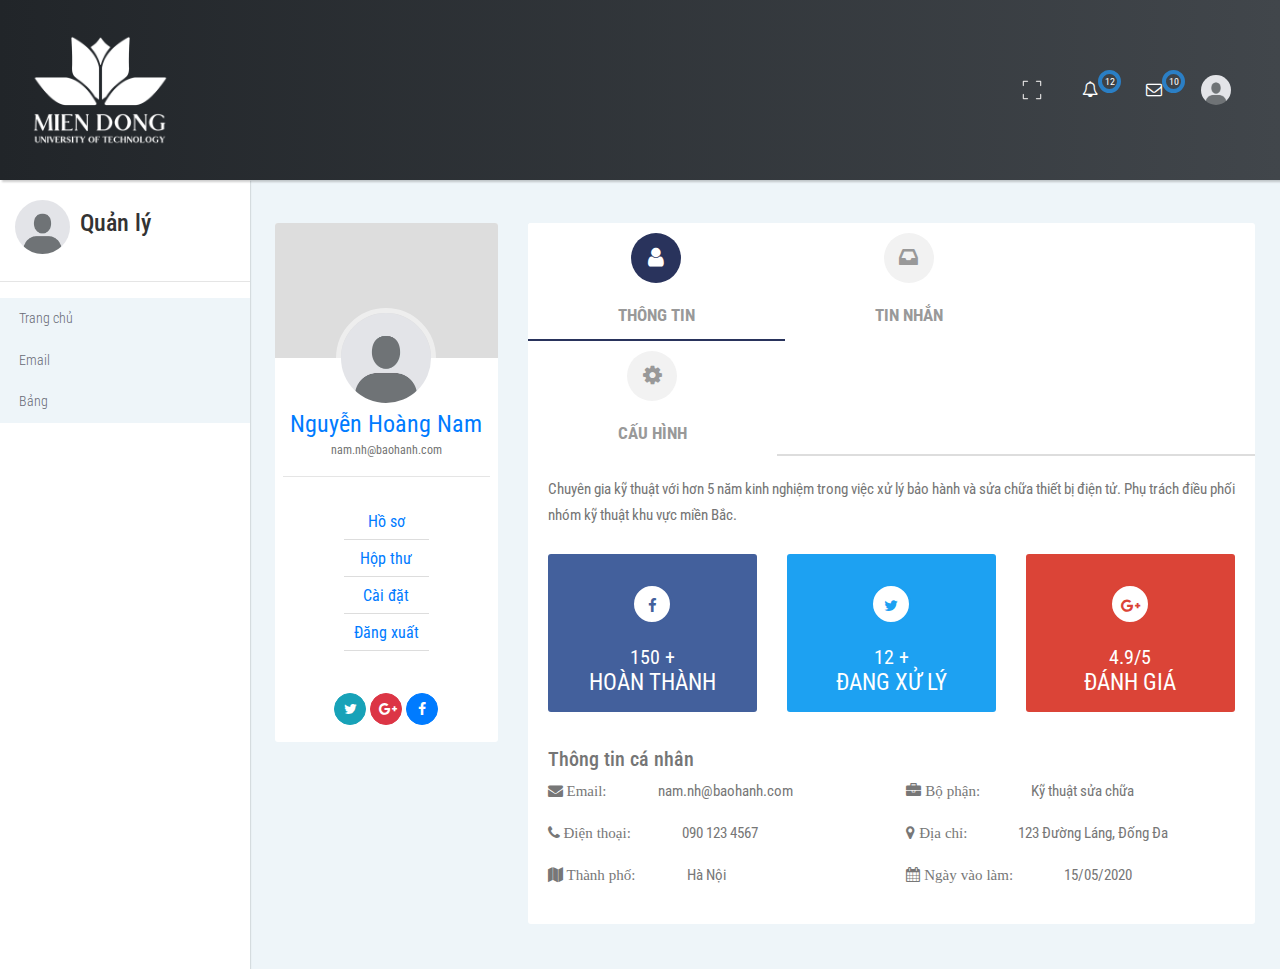
<file: frontend/admin/profile.html>
<!DOCTYPE html>
<html>

<head>
    
    <meta charset="utf-8">
    <meta http-equiv="X-UA-Compatible" content="IE=edge">
    <meta name="description" content="">
    <meta name="viewport" content="width=device-width, initial-scale=1">
    <meta name="robots" content="all,follow">

    <title>Hệ thống quản lý sửa chữa & bảo hành thiết bị – phần mềm</title>
    <link rel="shortcut icon" href="img/favicon.png">
    
    <!-- global stylesheets -->
    <link href="https://fonts.googleapis.com/css?family=Roboto+Condensed" rel="stylesheet">
    <link rel="stylesheet" href="css/bootstrap.min.css">
    <link rel="stylesheet" href="font-awesome-4.7.0/css/font-awesome.min.css">
    <link rel="stylesheet" href="css/font-icon-style.css">
    <link rel="stylesheet" href="css/style.default.css" id="theme-stylesheet">

    <!-- Core stylesheets -->
    <link rel="stylesheet" href="css/profile.css">
</head>

<body> 

<!--MAIN NAVBAR-->        
    <header class="header">
    <nav class="navbar navbar-expand-lg ">
        <div class="container-fluid ">
            <div class="navbar-holder d-flex align-items-center justify-content-between">
                <div class="navbar-header">
                    <a href="#" class="navbar-brand">
                        <div class="brand-text brand-big hidden-lg-down">
                            <img src="img/logo.png" width="140" alt="Logo" class="img-fluid">
                        </div>
                        <div class="brand-text brand-small">
                            <img src="img/logo.png" alt="Logo" class="img-fluid">
                        </div>
                    </a>
                    </div>
            </div>

            <ul class="nav-menu list-unstyled d-flex flex-md-row align-items-md-center">
                <li class="nav-item d-flex align-items-center full_scr_exp">
                    <a class="nav-link" href="#">
                        <img src="img/expand.png" onclick="toggleFullScreen(document.body)" class="img-fluid" alt="">
                    </a>
                </li>

                <li class="nav-item dropdown"> 
                    <a id="notifications" class="nav-link" rel="nofollow" data-target="#" href="#" data-toggle="dropdown" aria-haspopup="true" aria-expanded="false">
                        <i class="fa fa-bell-o"></i><span class="noti-numb-bg"></span><span class="badge">12</span>
                    </a>
                    <ul aria-labelledby="notifications" class="dropdown-menu">
                        <li>
                            <a rel="nofollow" href="#" class="dropdown-item nav-link">
                                <div class="notification">
                                    <div class="notification-content"><i class="fa fa-envelope bg-red"></i>Bạn có 6 tin nhắn mới</div>
                                    <div class="notification-time"><small>4 phút trước</small></div>
                                </div>
                            </a>
                        </li>
                        <li>
                            <a rel="nofollow" href="#" class="dropdown-item nav-link">
                                <div class="notification">
                                    <div class="notification-content"><i class="fa fa-upload bg-blue"></i>Máy chủ đã khởi động lại</div>
                                    <div class="notification-time"><small>10 phút trước</small></div>
                                </div>
                            </a>
                        </li>
                        <li><a rel="nofollow" href="#" class="dropdown-item all-notifications text-center"> <strong>xem tất cả thông báo</strong></a></li>
                    </ul>
                </li>

                <li class="nav-item dropdown"> 
                    <a id="messages" class="nav-link logout" rel="nofollow" data-target="#" href="#" data-toggle="dropdown" aria-haspopup="true" aria-expanded="false">
                        <i class="fa fa-envelope-o"></i><span class="noti-numb-bg"></span><span class="badge">10</span>
                    </a>
                    <ul aria-labelledby="messages" class="dropdown-menu">
                        <li>
                            <a rel="nofollow" href="#" class="dropdown-item d-flex">
                                <div class="msg-profile"> <img src="img/avatar.jpg" alt="..." class="img-fluid rounded-circle"></div>
                                <div class="msg-body">
                                    <h3 class="h5 msg-nav-h3">Hoàng Nam</h3><span>Đã gửi tin nhắn cho bạn</span>
                                </div>
                            </a>
                        </li>
                        <li><a rel="nofollow" href="#" class="dropdown-item all-notifications text-center"> <strong>Đọc tất cả tin nhắn</strong></a></li>
                    </ul>
                </li> 

                <li class="nav-item dropdown">
                    <a id="profile" class="nav-link logout" data-target="#" href="#" data-toggle="dropdown" aria-haspopup="true" aria-expanded="false">
                        <img src="img/avatar.jpg" alt="..." class="img-fluid rounded-circle" style="height: 30px; width: 30px;">
                    </a>
                    <ul aria-labelledby="profile" class="dropdown-menu profile">
                        <li>
                            <a rel="nofollow" href="#" class="dropdown-item d-flex">
                                <div class="msg-profile"> <img src="img/avatar.jpg" alt="..." class="img-fluid rounded-circle"></div>
                                <div class="msg-body">
                                    <h3 class="h5">Quản lý</h3><span>quanly@gmail.com</span>
                                </div>
                            </a>
                        </li>
                        <hr>
                        <li><a rel="nofollow" href="profile.html" class="dropdown-item"><i class="fa fa-user"></i> Hồ sơ của tôi</a></li>
                        <li><a rel="nofollow" href="profile.html" class="dropdown-item"><i class="fa fa-cog"></i> Cài đặt</a></li>
                        <hr>
                        <li><a rel="nofollow" href="profile.html" class="dropdown-item"><i class="fa fa-power-off"></i> Đăng xuất</a></li>
                    </ul>
                </li>   
            </ul> 
        </div>
    </nav>
</header>

<!--PAGE CONTENT-->
    <div class="page-content d-flex align-items-stretch">

        <!--***** SIDE NAVBAR *****-->
        <nav class="side-navbar">
            <div class="sidebar-header d-flex align-items-center">
                <div class="avatar"><img src="img/avatar.jpg" alt="..." class="img-fluid rounded-circle"></div>
                <div class="title">
                    <h1 class="h4">Quản lý</h1>
                </div>
            </div>
            <hr>
            <!-- Sidebar Navidation Menus-->
            <ul class="list-unstyled">
                <li class="active"> <a href="quanly.html">Trang chủ</a></li>
                <li class="active"> <a href="email.html">Email</a></li>
                <li class="active"> <a href="tables.html">Bảng</a></li>
        </nav>
        <div class="content-inner">

            <!--***** CONTENT *****-->     
<div class="row mt-2" id="card-prof">
                <div class="col-md-3">
                    <div class="card hovercard">
                        <div class="cardheader"></div>
                        <div class="avatar">
                            <img alt="" src="img/avatar.jpg" class="img-fluid">
                        </div>
                        <div class="info">
                            <div class="title">
                                <a target="_blank" href="#">Nguyễn Hoàng Nam</a> </div>
                            <div class="desc">nam.nh@baohanh.com</div> <hr>
                        </div>
                        <nav class="nav text-center prof-nav">
                            <ul class="list-unstyled">
                                <li><a href="#">Hồ sơ</a></li> <li><a href="#">Hộp thư</a></li> <li><a href="#">Cài đặt</a></li> <li><a href="login.html">Đăng xuất</a></li> </ul>
                        </nav>
                        <div class="bottom">
                            <a class="btn btn-info btn-twitter btn-sm" href="#">
                                <i class="fa fa-twitter"></i>
                            </a>
                            <a class="btn btn-danger btn-sm" rel="publisher" href="#">
                                <i class="fa fa-google-plus"></i>
                            </a>
                            <a class="btn btn-primary btn-sm" rel="publisher" href="#">
                                <i class="fa fa-facebook"></i>
                            </a> 
                        </div>
                    </div>
                </div>
                <div class="col-md-9">
                    <div class="card hovercard">
                        <div class="tab" role="tabpanel"> 
                            <ul class="nav nav-tabs" role="tablist">
                              <li class="nav-item">
                                <a class="nav-link active" href="#profile" role="tab" data-toggle="tab"><span><i class="fa fa-user"></i></span> Thông tin</a> </li>
                              <li class="nav-item">
                                <a class="nav-link" href="#buzz" role="tab" data-toggle="tab"><span><i class="fa fa-inbox"></i></span> Tin nhắn</a> </li>
                              <li class="nav-item">
                                <a class="nav-link" href="#references" role="tab" data-toggle="tab"><span><i class="fa fa-cog"></i></span> Cấu hình</a> </li>
                            </ul>

                            <div class="tab-content tabs">
                              <div role="tabpanel" class="tab-pane fade show active" id="profile">
                                    <p>Chuyên gia kỹ thuật với hơn 5 năm kinh nghiệm trong việc xử lý bảo hành và sửa chữa thiết bị điện tử. Phụ trách điều phối nhóm kỹ thuật khu vực miền Bắc.</p> <div class="row" id="report4">
                                        <div class="col-md-4">
                                            <div class="card text-center social-bottom sb-fb">
                                                <i class="fa fa-facebook"></i>
                                                <div>150 +</div>
                                                <p>Hoàn thành</p> </div>
                                        </div>
                                        <div class="col-md-4">
                                            <div class="card text-center social-bottom sb-tw">
                                                <i class="fa fa-twitter"></i>
                                                <div>12 +</div>
                                                <p>Đang xử lý</p> </div>
                                        </div>
                                        <div class="col-md-4">
                                            <div class="card text-center social-bottom sb-gp">
                                                <i class="fa fa-google-plus"></i>
                                                <div>4.9/5</div>
                                                <p>Đánh giá</p> </div>
                                        </div> 
                                    </div>
                                    <div class="row mt-3">
                                        <h5 class="col-12 mb-2">Thông tin cá nhân</h5> <div class="col-6">
                                            <div class="form-group">
                                                <strong class="mr-5"><i class="fa fa-envelope"> Email: </i></strong> nam.nh@baohanh.com
                                            </div>
                                            <div class="form-group">
                                                <strong class="mr-5"><i class="fa fa-phone"> Điện thoại: </i></strong> 090 123 4567 </div>
                                            <div class="form-group">
                                                <strong class="mr-5"><i class="fa fa-map"> Thành phố: </i></strong> Hà Nội </div> 
                                        </div>
                                        <div class="col-6">
                                            <div class="form-group">
                                                <strong class="mr-5"><i class="fa fa-briefcase"> Bộ phận: </i></strong> Kỹ thuật sửa chữa </div>
                                            <div class="form-group">
                                                <strong class="mr-5"><i class="fa fa-map-marker"> Địa chỉ: </i></strong> 123 Đường Láng, Đống Đa </div>
                                            <div class="form-group">
                                                <strong class="mr-5"><i class="fa fa-calendar"> Ngày vào làm: </i></strong> 15/05/2020 </div> 
                                        </div>
                                    </div>
                              </div>
                              
                              <div role="tabpanel" class="tab-pane fade" id="buzz">
                                    <div class="panel panel-default widget">
                                        <div class="panel-heading">
                                            <h3 class="panel-title"><i class="fa fa-comment"></i> Tin nhắn gần đây</h3> </div>
                                        <div class="panel-body">
                                            <ul class="list-group">
                                                <li class="list-group-item">
                                                    <div class="row">
                                                        <div class="col-md-2">
                                                            <img src="img/avatar.jpg" class="img-circle img-fluid" alt="" /></div>
                                                        <div class=" col-md-10">
                                                            <div>
                                                                <a href="#">Chúc mừng</a> <div class="mic-info">
                                                                    Bởi: <a href="#">Quản lý hệ thống</a> vào 12 Th06 2018 </div>
                                                            </div>
                                                            <div class="comment-text">
                                                                Chúng tôi xin chúc mừng bạn đã đạt chỉ tiêu xử lý bảo hành tháng này... </div>
                                                            <a href="#" class="btn btn-sm btn-hover btn-primary"><span class="fa fa-share-alt" style="padding-right:3px;"></span></a>
                                                            <a href="#" class="btn btn-sm btn-hover btn-danger"><span class="fa fa-remove" style="padding-right:3px;"></span></a>
                                                        </div>
                                                    </div>
                                                </li>
                                                </ul>
                                        </div>
                                    </div>
                              </div>

                              <div role="tabpanel" class="tab-pane fade" id="references">
                                    <div class="row mx-2">
                                        <div class="col-md-12 panel-heading">
                                            <h3 class="panel-title"><i class="fa fa-edit"></i> Chỉnh sửa thông tin</h3><br> </div>
                                        <div class="col-md-6">
                                            <div class="form-group row">
                                                <label style="width: 85px;" class="col-form-label">Họ tên</label> <div class="col-9">
                                                    <input class="form-control" type="text" value="Nguyễn Hoàng Nam">
                                                </div>
                                            </div> 
                                            <div class="form-group row">
                                                <label style="width: 85px;" class="col-form-label">Email</label>
                                                <div class="col-9">
                                                    <input class="form-control" type="email" value="nam.nh@baohanh.com">
                                                </div>
                                            </div>
                                        </div>
                                        <div class="col-md-6">
                                            <div class="form-group row">
                                                <label style="width: 85px;" class="col-form-label">Bộ phận</label> <div class="col-9">
                                                    <input class="form-control" type="text" value="Kỹ thuật">
                                                </div>
                                            </div>
                                            <div class="form-group row">
                                                <label style="width: 85px;" class="col-form-label">Điện thoại</label> <div class="col-9">
                                                    <input class="form-control" type="tel" value="0901234567">
                                                </div>
                                            </div>
                                        </div>
                                    </div> 
                              </div>
                            </div>
                        </div>
                    </div>
                </div>
            </div>

    <!--Global Javascript -->
    <script src="js/jquery.min.js"></script>
    <script src="js/popper/popper.min.js"></script>
    <script src="js/tether.min.js"></script>
    <script src="js/bootstrap.min.js"></script>
    <script src="js/jquery.cookie.js"></script>
    <script src="js/jquery.validate.min.js"></script> 
    <script src="js/chart.min.js"></script> 
    <script src="js/front.js"></script> 
    
    <!--Core Javascript -->
    <script>
        new Chart(document.getElementById("myChart-nav").getContext('2d'), {
          type: 'doughnut',
          data: {
            labels: ["M", "T", "W", "T", "F", "S", "S"],
            datasets: [{
              backgroundColor: [
                "#2ecc71",
                "#3498db",
                "#95a5a6",
                "#9b59b6",
                "#f1c40f",
                "#e74c3c",
                "#34495e"
              ],
              data: [12, 19, 3, 17, 28, 24, 7]
            }]
          },
          options: {
              legend: { display: false },
              title: {
                display: true,
                text: ''
               } 
            }
        });
    </script> 
</body>

</html>
</file>
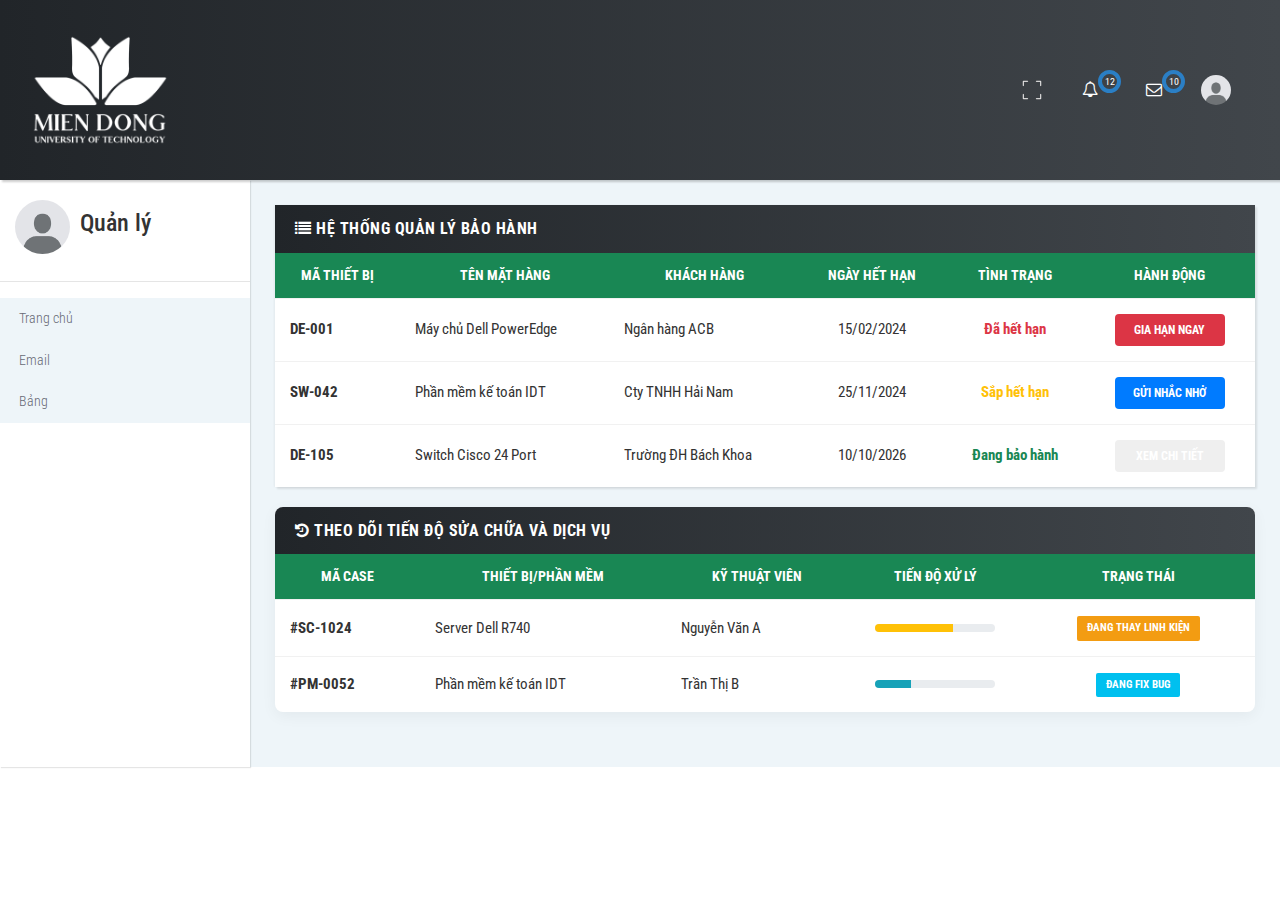
<file: frontend/admin/quanly.html>
<!DOCTYPE html>
<html>

<head>
    
    <meta charset="utf-8">
    <meta http-equiv="X-UA-Compatible" content="IE=edge">
    <meta name="description" content="">
    <meta name="viewport" content="width=device-width, initial-scale=1">
    <meta name="robots" content="all,follow">

    <title>Hệ thống quản lý sửa chữa & bảo hành thiết bị – phần mềm</title>
    <link rel="shortcut icon" href="img/favicon.png">
    
    <!-- global stylesheets -->
    <link href="https://fonts.googleapis.com/css?family=Roboto+Condensed" rel="stylesheet">
    <link rel="stylesheet" href="css/bootstrap.min.css">
    <link rel="stylesheet" href="font-awesome-4.7.0/css/font-awesome.min.css">
    <link rel="stylesheet" href="css/font-icon-style.css">
    <link rel="stylesheet" href="css/style.default.css" id="theme-stylesheet">

    <!-- Core stylesheets -->
    <link rel="stylesheet" href="css/ui-elements/card.css">
    <link rel="stylesheet" href="css/style.css">
</head>

<body> 

<!--MAIN NAVBAR-->        
    <header class="header">
    <nav class="navbar navbar-expand-lg ">
        <div class="container-fluid ">
            <div class="navbar-holder d-flex align-items-center justify-content-between">
                <div class="navbar-header">
                    <a href="quanly.html" class="navbar-brand">
                        <div class="brand-text brand-big hidden-lg-down">
                            <img src="img/logo.png" width="140" alt="Logo" class="img-fluid">
                        </div>
                        <div class="brand-text brand-small">
                            <img src="img/logo.png" alt="Logo" class="img-fluid">
                        </div>
                    </a>
                    </div>
            </div>

            <ul class="nav-menu list-unstyled d-flex flex-md-row align-items-md-center">
                <li class="nav-item d-flex align-items-center full_scr_exp">
                    <a class="nav-link" href="#">
                        <img src="img/expand.png" onclick="toggleFullScreen(document.body)" class="img-fluid" alt="">
                    </a>
                </li>

                <li class="nav-item dropdown"> 
                    <a id="notifications" class="nav-link" rel="nofollow" data-target="#" href="#" data-toggle="dropdown" aria-haspopup="true" aria-expanded="false">
                        <i class="fa fa-bell-o"></i><span class="noti-numb-bg"></span><span class="badge">12</span>
                    </a>
                    <ul aria-labelledby="notifications" class="dropdown-menu">
                        <li>
                            <a rel="nofollow" href="#" class="dropdown-item nav-link">
                                <div class="notification">
                                    <div class="notification-content"><i class="fa fa-envelope bg-red"></i>Bạn có 6 tin nhắn mới</div>
                                    <div class="notification-time"><small>4 phút trước</small></div>
                                </div>
                            </a>
                        </li>
                        <li>
                            <a rel="nofollow" href="#" class="dropdown-item nav-link">
                                <div class="notification">
                                    <div class="notification-content"><i class="fa fa-upload bg-blue"></i>Máy chủ đã khởi động lại</div>
                                    <div class="notification-time"><small>10 phút trước</small></div>
                                </div>
                            </a>
                        </li>
                        <li><a rel="nofollow" href="#" class="dropdown-item all-notifications text-center"> <strong>xem tất cả thông báo</strong></a></li>
                    </ul>
                </li>

                <li class="nav-item dropdown"> 
                    <a id="messages" class="nav-link logout" rel="nofollow" data-target="#" href="#" data-toggle="dropdown" aria-haspopup="true" aria-expanded="false">
                        <i class="fa fa-envelope-o"></i><span class="noti-numb-bg"></span><span class="badge">10</span>
                    </a>
                    <ul aria-labelledby="messages" class="dropdown-menu">
                        <li>
                            <a rel="nofollow" href="#" class="dropdown-item d-flex">
                                <div class="msg-profile"> <img src="img/avatar.jpg" alt="..." class="img-fluid rounded-circle"></div>
                                <div class="msg-body">
                                    <h3 class="h5 msg-nav-h3">Hoàng Nam</h3><span>Đã gửi tin nhắn cho bạn</span>
                                </div>
                            </a>
                        </li>
                        <li><a rel="nofollow" href="#" class="dropdown-item all-notifications text-center"> <strong>Đọc tất cả tin nhắn</strong></a></li>
                    </ul>
                </li> 

                <li class="nav-item dropdown">
                    <a id="profile" class="nav-link logout" data-target="#" href="#" data-toggle="dropdown" aria-haspopup="true" aria-expanded="false">
                        <img src="img/avatar.jpg" alt="..." class="img-fluid rounded-circle" style="height: 30px; width: 30px;">
                    </a>
                    <ul aria-labelledby="profile" class="dropdown-menu profile">
                        <li>
                            <a rel="nofollow" href="#" class="dropdown-item d-flex">
                                <div class="msg-profile"> <img src="img/avatar.jpg" alt="..." class="img-fluid rounded-circle"></div>
                                <div class="msg-body">
                                    <h3 class="h5">Quản lý</h3><span>quanly@gmail.com</span>
                                </div>
                            </a>
                        </li>
                        <hr>
                        <li><a rel="nofollow" href="profile.html" class="dropdown-item"><i class="fa fa-user"></i> Hồ sơ của tôi</a></li>
                        <li><a rel="nofollow" href="profile.html" class="dropdown-item"><i class="fa fa-cog"></i> Cài đặt</a></li>
                        <hr>
                        <li><a rel="nofollow" href="profile.html" class="dropdown-item"><i class="fa fa-power-off"></i> Đăng xuất</a></li>
                    </ul>
                </li>   
            </ul> 
        </div>
    </nav>
</header>

<!--PAGE CONTENT-->
    <div class="page-content d-flex align-items-stretch">

        <!--***** SIDE NAVBAR *****-->
        <nav class="side-navbar">
            <div class="sidebar-header d-flex align-items-center">
                <div class="avatar"><img src="img/avatar.jpg" alt="..." class="img-fluid rounded-circle"></div>
                <div class="title">
                    <h1 class="h4">Quản lý</h1>
                </div>
            </div>
            <hr>
            <!-- Sidebar Navidation Menus-->
            <ul class="list-unstyled">
                <li class="active"> <a href="quanly.html">Trang chủ</a></li>
                <li class="active"> <a href="email.html">Email</a></li>
                <li class="active"> <a href="tables.html">Bảng</a></li>
        </nav>
        <div class="content-inner">

<!--REPORT-1-->
<div class="row" id="report1">
    <div class="col-md-12">
        <div class="card">
            <div class="card-header-idt">
                <h4 class="title-idt"><i class="fa fa-list"></i> HỆ THỐNG QUẢN LÝ BẢO HÀNH</h4>
            </div>
            <div class="card-body no-padding">
                <div class="table-responsive">
                    <table class="table idt-table-report table-hover">
                        <thead>
                            <tr>
                                <th>Mã Thiết Bị</th>
                                <th>Tên Mặt Hàng</th>
                                <th>Khách Hàng</th>
                                <th class="text-center">Ngày Hết Hạn</th>
                                <th class="text-center">Tình Trạng</th>
                                <th class="text-center">Hành Động</th>
                            </tr>
                        </thead>
                        <tbody>
                            <tr>
                                <td><strong>DE-001</strong></td>
                                <td>Máy chủ Dell PowerEdge</td>
                                <td>Ngân hàng ACB</td>
                                <td class="text-center">15/02/2024</td>
                                <td class="text-center"><span class="text-status-expired">Đã hết hạn</span></td>
                                <td class="action-col">
                                    <button class="btn-idt-fixed btn-red">Gia hạn ngay</button>
                                </td>
                            </tr>
                            <tr>
                                <td><strong>SW-042</strong></td>
                                <td>Phần mềm kế toán IDT</td>
                                <td>Cty TNHH Hải Nam</td>
                                <td class="text-center">25/11/2024</td>
                                <td class="text-center"><span class="text-status-warning">Sắp hết hạn</span></td>
                                <td class="action-col">
                                    <button class="btn-idt-fixed btn-blue">Gửi nhắc nhở</button>
                                </td>
                            </tr>
                            <tr>
                                <td><strong>DE-105</strong></td>
                                <td>Switch Cisco 24 Port</td>
                                <td>Trường ĐH Bách Khoa</td>
                                <td class="text-center">10/10/2026</td>
                                <td class="text-center"><span class="text-status-good">Đang bảo hành</span></td>
                                <td class="action-col">
                                    <button class="btn-idt-fixed btn-gray">Xem chi tiết</button>
                                </td>
                            </tr>
                        </tbody>
                    </table>
                </div>
            </div>
        </div>
    </div>
</div>

<!--REPORT-3-->
<div class="row" id="report3">
    <div class="col-md-12">
        <div class="card card-idt-main">
            <div class="card-header-idt">
                <h4 class="title-idt"><i class="fa fa-history"></i> Theo dõi tiến độ sửa chữa và dịch vụ</h4>
            </div>
            <div class="card-body no-padding">
                <div class="table-responsive">
                    <table class="table idt-table-report table-hover">
                        <thead>
                            <tr>
                                <th>Mã Case</th>
                                <th>Thiết bị/Phần mềm</th>
                                <th>Kỹ thuật viên</th>
                                <th>Tiến độ xử lý</th>
                                <th class="text-center">Trạng thái</th>
                            </tr>
                        </thead>
                        <tbody>
                            <tr>
                                <td><strong>#SC-1024</strong></td>
                                <td>Server Dell R740</td>
                                <td>Nguyễn Văn A</td>
                                <td class="align-middle">
                                    <div class="progress idt-progress-bar">
                                        <div class="progress-bar bg-warning" style="width: 65%;"></div>
                                    </div>
                                </td>
                                <td class="action-col">
                                    <span class="status-btn btn-warning-idt">Đang thay linh kiện</span>
                                </td>
                            </tr>
                            <tr>
                                <td><strong>#PM-0052</strong></td>
                                <td>Phần mềm kế toán IDT</td>
                                <td>Trần Thị B</td>
                                <td class="align-middle">
                                    <div class="progress idt-progress-bar">
                                        <div class="progress-bar bg-info" style="width: 30%;"></div>
                                    </div>
                                </td>
                                <td class="action-col">
                                    <span class="status-btn btn-info-idt">Đang fix bug</span>
                                </td>
                            </tr>
                        </tbody>
                    </table>
                </div>
            </div>
        </div>
    </div>
</div>

    <!--Global Javascript -->
    <script src="js/jquery.min.js"></script>
    <script src="js/popper/popper.min.js"></script>
    <script src="js/tether.min.js"></script>
    <script src="js/bootstrap.min.js"></script>
    <script src="js/jquery.cookie.js"></script>
    <script src="js/jquery.validate.min.js"></script> 
    <script src="js/chart.min.js"></script> 
    <script src="js/front.js"></script> 
    
    <!--Core Javascript -->
    <script src="js/mychart.js"></script>
</body>

</html>
</file>
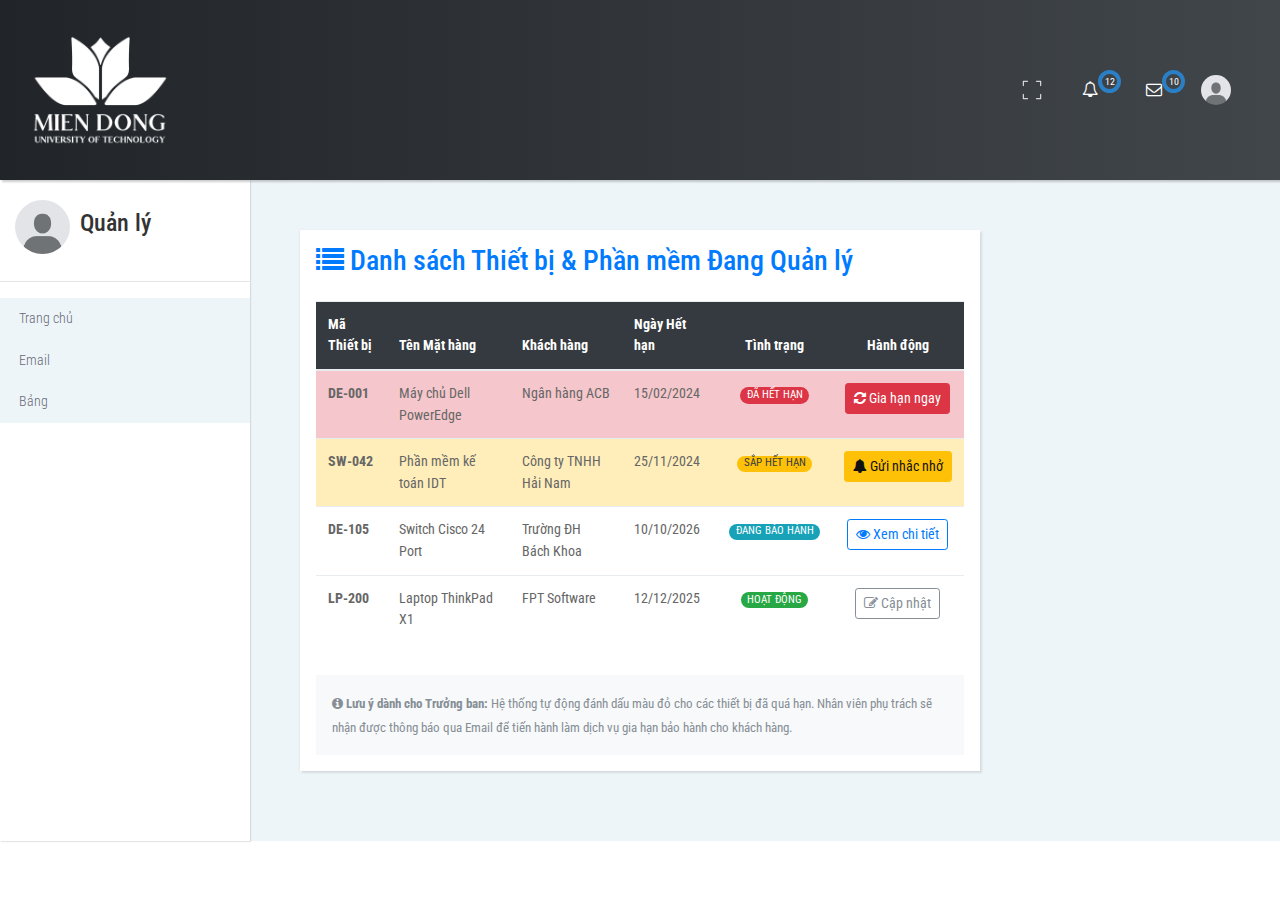
<file: frontend/admin/tables.html>
<!DOCTYPE html>
<html>

<head>
    
    <meta charset="utf-8">
    <meta http-equiv="X-UA-Compatible" content="IE=edge">
    <meta name="description" content="">
    <meta name="viewport" content="width=device-width, initial-scale=1">
    <meta name="robots" content="all,follow">

    <title>Hệ thống quản lý sửa chữa & bảo hành thiết bị – phần mềm</title>
    <link rel="shortcut icon" href="img/favicon.png">
    
    <!-- global stylesheets -->
    <link href="https://fonts.googleapis.com/css?family=Roboto+Condensed" rel="stylesheet">
    <link rel="stylesheet" href="css/bootstrap.min.css">
    <link rel="stylesheet" href="font-awesome-4.7.0/css/font-awesome.min.css">
    <link rel="stylesheet" href="css/font-icon-style.css">
    <link rel="stylesheet" href="css/style.default.css" id="theme-stylesheet">

    <!-- Core stylesheets -->
</head>

<body> 

<!--MAIN NAVBAR-->
    <header class="header">
    <nav class="navbar navbar-expand-lg ">
        <div class="container-fluid ">
            <div class="navbar-holder d-flex align-items-center justify-content-between">
                <div class="navbar-header">
                    <a href="#" class="navbar-brand">
                        <div class="brand-text brand-big hidden-lg-down">
                            <img src="img/logo.png" width="140" alt="Logo" class="img-fluid">
                        </div>
                        <div class="brand-text brand-small">
                            <img src="img/logo.png" alt="Logo" class="img-fluid">
                        </div>
                    </a>
                    </div>
            </div>

            <ul class="nav-menu list-unstyled d-flex flex-md-row align-items-md-center">
                <li class="nav-item d-flex align-items-center full_scr_exp">
                    <a class="nav-link" href="#">
                        <img src="img/expand.png" onclick="toggleFullScreen(document.body)" class="img-fluid" alt="">
                    </a>
                </li>

                <li class="nav-item dropdown"> 
                    <a id="notifications" class="nav-link" rel="nofollow" data-target="#" href="#" data-toggle="dropdown" aria-haspopup="true" aria-expanded="false">
                        <i class="fa fa-bell-o"></i><span class="noti-numb-bg"></span><span class="badge">12</span>
                    </a>
                    <ul aria-labelledby="notifications" class="dropdown-menu">
                        <li>
                            <a rel="nofollow" href="#" class="dropdown-item nav-link">
                                <div class="notification">
                                    <div class="notification-content"><i class="fa fa-envelope bg-red"></i>Bạn có 6 tin nhắn mới</div>
                                    <div class="notification-time"><small>4 phút trước</small></div>
                                </div>
                            </a>
                        </li>
                        <li>
                            <a rel="nofollow" href="#" class="dropdown-item nav-link">
                                <div class="notification">
                                    <div class="notification-content"><i class="fa fa-upload bg-blue"></i>Máy chủ đã khởi động lại</div>
                                    <div class="notification-time"><small>10 phút trước</small></div>
                                </div>
                            </a>
                        </li>
                        <li><a rel="nofollow" href="#" class="dropdown-item all-notifications text-center"> <strong>xem tất cả thông báo</strong></a></li>
                    </ul>
                </li>

                <li class="nav-item dropdown"> 
                    <a id="messages" class="nav-link logout" rel="nofollow" data-target="#" href="#" data-toggle="dropdown" aria-haspopup="true" aria-expanded="false">
                        <i class="fa fa-envelope-o"></i><span class="noti-numb-bg"></span><span class="badge">10</span>
                    </a>
                    <ul aria-labelledby="messages" class="dropdown-menu">
                        <li>
                            <a rel="nofollow" href="#" class="dropdown-item d-flex">
                                <div class="msg-profile"> <img src="img/avatar.jpg" alt="..." class="img-fluid rounded-circle"></div>
                                <div class="msg-body">
                                    <h3 class="h5 msg-nav-h3">Hoàng Nam</h3><span>Đã gửi tin nhắn cho bạn</span>
                                </div>
                            </a>
                        </li>
                        <li><a rel="nofollow" href="#" class="dropdown-item all-notifications text-center"> <strong>Đọc tất cả tin nhắn</strong></a></li>
                    </ul>
                </li> 

                <li class="nav-item dropdown">
                    <a id="profile" class="nav-link logout" data-target="#" href="#" data-toggle="dropdown" aria-haspopup="true" aria-expanded="false">
                        <img src="img/avatar.jpg" alt="..." class="img-fluid rounded-circle" style="height: 30px; width: 30px;">
                    </a>
                    <ul aria-labelledby="profile" class="dropdown-menu profile">
                        <li>
                            <a rel="nofollow" href="#" class="dropdown-item d-flex">
                                <div class="msg-profile"> <img src="img/avatar.jpg" alt="..." class="img-fluid rounded-circle"></div>
                                <div class="msg-body">
                                    <h3 class="h5">Quản lý</h3><span>quanly@gmail.com</span>
                                </div>
                            </a>
                        </li>
                        <hr>
                        <li><a rel="nofollow" href="profile.html" class="dropdown-item"><i class="fa fa-user"></i> Hồ sơ của tôi</a></li>
                        <li><a rel="nofollow" href="profile.html" class="dropdown-item"><i class="fa fa-cog"></i> Cài đặt</a></li>
                        <hr>
                        <li><a rel="nofollow" href="profile.html" class="dropdown-item"><i class="fa fa-power-off"></i> Đăng xuất</a></li>
                    </ul>
                </li>   
            </ul> 
        </div>
    </nav>
</header>

<!--PAGE CONTENT-->
    <div class="page-content d-flex align-items-stretch">

        <!--***** SIDE NAVBAR *****-->
        <nav class="side-navbar">
            <div class="sidebar-header d-flex align-items-center">
                <div class="avatar"><img src="img/avatar.jpg" alt="..." class="img-fluid rounded-circle"></div>
                <div class="title">
                    <h1 class="h4">Quản lý</h1>
                </div>
            </div>
            <hr>
            <!-- Sidebar Navidation Menus-->
            <ul class="list-unstyled">
                <li class="active"> <a href="quanly.html">Trang chủ</a></li>
                <li class="active"> <a href="email.html">Email</a></li>
                <li class="active"> <a href="tables.html">Bảng</a></li>
        </nav>
        <div class="content-inner">

        <div class="content-inner chart-cont">

            <!--***** CONTENT *****-->     
<div class="row">
    <div class="col-md-12">
        <div class="card p-3 shadow-sm">
            <h3 class="mb-4 text-primary"><i class="fa fa-list"></i> Danh sách Thiết bị & Phần mềm Đang Quản lý</h3>
            
            <div class="table-responsive">
                <table class="table table-hover align-middle">
                    <thead class="bg-dark text-white">
                        <tr>
                            <th>Mã Thiết bị</th>
                            <th>Tên Mặt hàng</th>
                            <th>Khách hàng</th>
                            <th>Ngày Hết hạn</th>
                            <th class="text-center">Tình trạng</th>
                            <th class="text-center">Hành động</th>
                        </tr>
                    </thead>
                    <tbody>
                        <tr class="table-danger">
                            <td><strong>DE-001</strong></td>
                            <td>Máy chủ Dell PowerEdge</td>
                            <td>Ngân hàng ACB</td>
                            <td>15/02/2024</td>
                            <td class="text-center">
                                <span class="badge badge-pill badge-danger">ĐÃ HẾT HẠN</span>
                            </td>
                            <td class="text-center">
                                <button class="btn btn-sm btn-danger"><i class="fa fa-refresh"></i> Gia hạn ngay</button>
                            </td>
                        </tr>

                        <tr class="table-warning">
                            <td><strong>SW-042</strong></td>
                            <td>Phần mềm kế toán IDT</td>
                            <td>Công ty TNHH Hải Nam</td>
                            <td>25/11/2024</td>
                            <td class="text-center">
                                <span class="badge badge-pill badge-warning text-dark">SẮP HẾT HẠN</span>
                            </td>
                            <td class="text-center">
                                <button class="btn btn-sm btn-warning"><i class="fa fa-bell"></i> Gửi nhắc nhở</button>
                            </td>
                        </tr>

                        <tr>
                            <td><strong>DE-105</strong></td>
                            <td>Switch Cisco 24 Port</td>
                            <td>Trường ĐH Bách Khoa</td>
                            <td>10/10/2026</td>
                            <td class="text-center">
                                <span class="badge badge-pill badge-info">ĐANG BẢO HÀNH</span>
                            </td>
                            <td class="text-center">
                                <button class="btn btn-sm btn-outline-primary"><i class="fa fa-eye"></i> Xem chi tiết</button>
                            </td>
                        </tr>

                        <tr>
                            <td><strong>LP-200</strong></td>
                            <td>Laptop ThinkPad X1</td>
                            <td>FPT Software</td>
                            <td>12/12/2025</td>
                            <td class="text-center">
                                <span class="badge badge-pill badge-success">HOẠT ĐỘNG</span>
                            </td>
                            <td class="text-center">
                                <button class="btn btn-sm btn-outline-secondary"><i class="fa fa-edit"></i> Cập nhật</button>
                            </td>
                        </tr>
                    </tbody>
                </table>
            </div>

            <div class="mt-3 p-3 bg-light border-left border-primary">
                <small class="text-muted">
                    <i class="fa fa-info-circle"></i> <strong>Lưu ý dành cho Trưởng ban:</strong> 
                    Hệ thống tự động đánh dấu màu đỏ cho các thiết bị đã quá hạn. Nhân viên phụ trách sẽ nhận được thông báo qua Email để tiến hành làm dịch vụ gia hạn bảo hành cho khách hàng.
                </small>
            </div>
        </div>
    </div>
</div>

    <!--Global Javascript -->
    <script src="js/jquery.min.js"></script>
    <script src="js/popper/popper.min.js"></script>
    <script src="js/tether.min.js"></script>
    <script src="js/bootstrap.min.js"></script>
    <script src="js/jquery.cookie.js"></script>
    <script src="js/jquery.validate.min.js"></script> 
    <script src="js/chart.min.js"></script> 
    <script src="js/front.js"></script> 
    
    <!--Core Javascript -->
    <script>
        new Chart(document.getElementById("myChart-nav").getContext('2d'), {
          type: 'doughnut',
          data: {
            labels: ["M", "T", "W", "T", "F", "S", "S"],
            datasets: [{
              backgroundColor: [
                "#2ecc71",
                "#3498db",
                "#95a5a6",
                "#9b59b6",
                "#f1c40f",
                "#e74c3c",
                "#34495e"
              ],
              data: [12, 19, 3, 17, 28, 24, 7]
            }]
          },
          options: {
              legend: { display: false },
              title: {
                display: true,
                text: ''
               } 
            }
        });
    </script> 
</body>

</html>
</file>
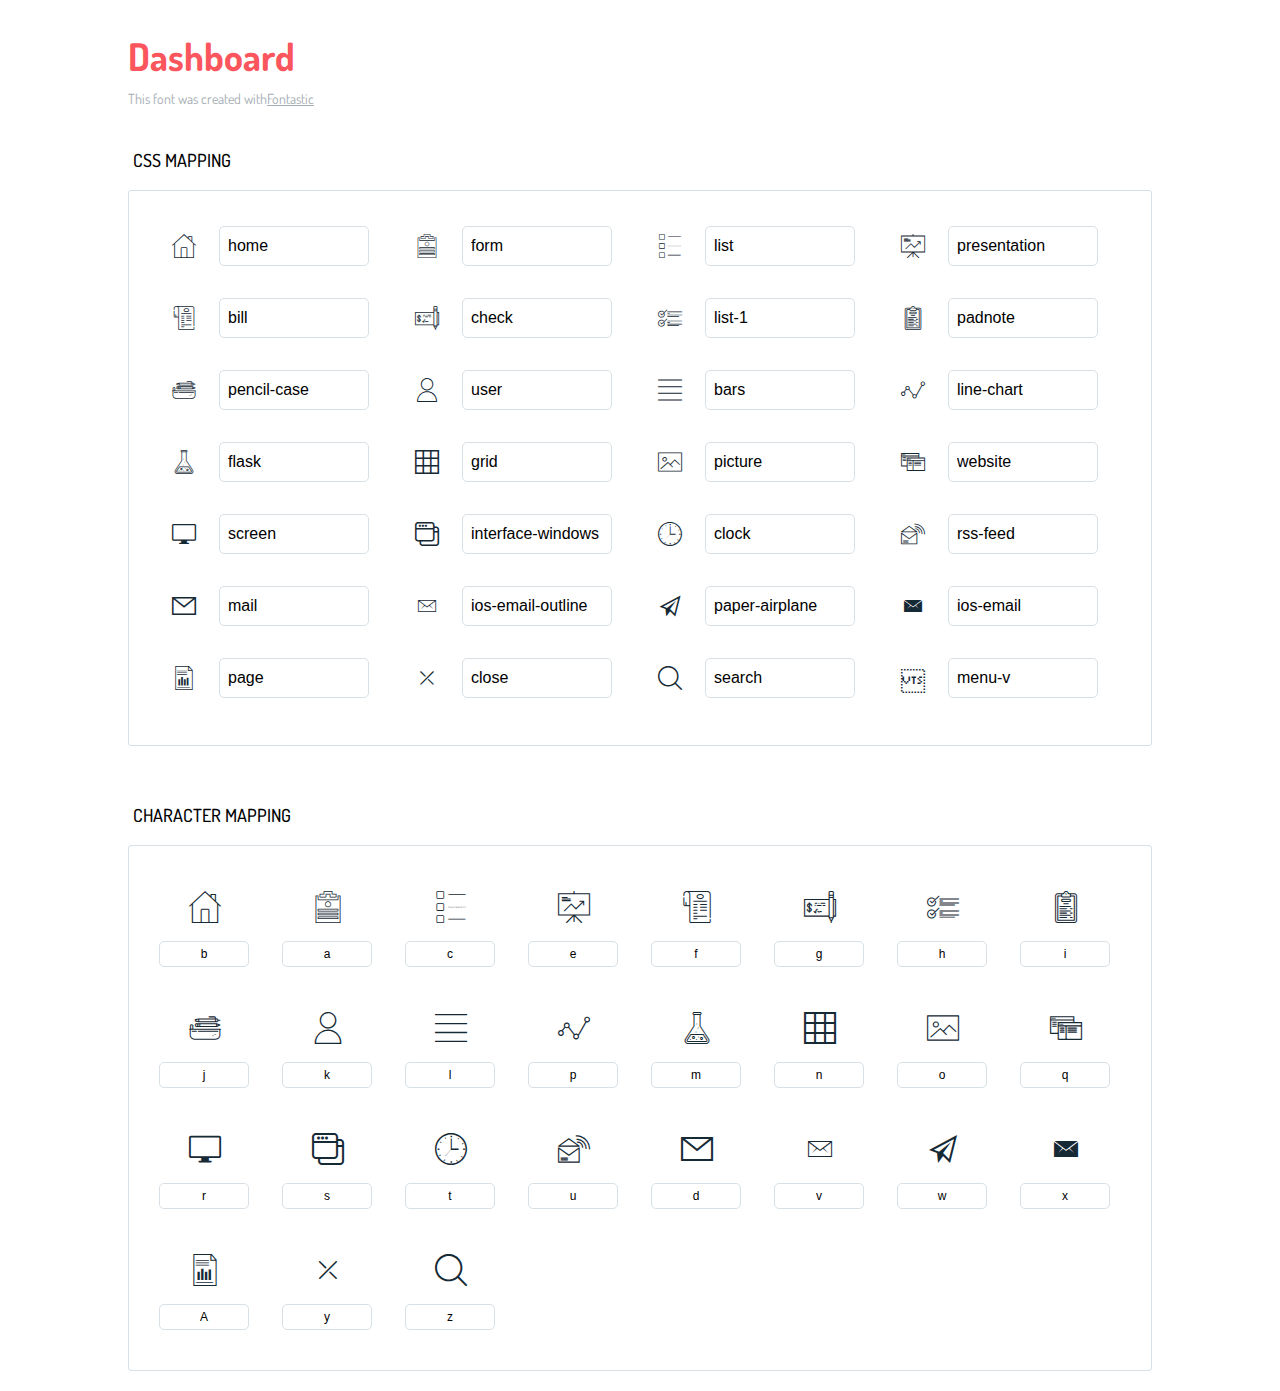
<file: frontend/admin/icons-reference/icons-reference.html>
<!DOCTYPE html>
<html lang="en">
  <head>
    <meta charset="utf-8">
    <meta http-equiv="X-UA-Compatible" content="IE=edge,chrome=1">
    <meta name="viewport" content="width=device-width,initial-scale=1">
    <title>Font Reference - Dashboard</title>
    <link href="http://fonts.googleapis.com/css?family=Dosis:400,500,700" rel="stylesheet" type="text/css">
    <link rel="stylesheet" href="styles.css">
    <style type="text/css">html,body,div,span,applet,object,iframe,h1,h2,h3,h4,h5,h6,p,blockquote,pre,a,abbr,acronym,address,big,cite,code,del,dfn,em,img,ins,kbd,q,s,samp,small,strike,strong,sub,sup,tt,var,dl,dt,dd,ol,ul,li,fieldset,form,label,legend,table,caption,tbody,tfoot,thead,tr,th,td{margin:0;padding:0;border:0;outline:0;font-weight:inherit;font-style:inherit;font-family:inherit;font-size:100%;vertical-align:baseline}body{line-height:1;color:#000;background:#fff}ol,ul{list-style:none}table{border-collapse:separate;border-spacing:0;vertical-align:middle}caption,th,td{text-align:left;font-weight:normal;vertical-align:middle}a img{border:none}*{-webkit-box-sizing:border-box;-moz-box-sizing:border-box;box-sizing:border-box}body{font-family:'Dosis','Tahoma',sans-serif}.container{margin:15px auto;width:80%}h1{margin:40px 0 20px;font-weight:700;font-size:38px;line-height:32px;color:#fb565e}h2{font-size:18px;padding:0 0 21px 5px;margin:45px 0 0 0;text-transform:uppercase;font-weight:500}.small{font-size:14px;color:#a5adb4;}.small a{color:#a5adb4;}.small a:hover{color:#fb565e}.glyphs.character-mapping{margin:0 0 20px 0;padding:20px 0 20px 30px;color:rgba(0,0,0,0.5);border:1px solid #d8e0e5;-webkit-border-radius:3px;border-radius:3px;}.glyphs.character-mapping li{margin:0 30px 20px 0;display:inline-block;width:90px}.glyphs.character-mapping .icon{margin:10px 0 10px 15px;padding:15px;position:relative;width:55px;height:55px;color:#162a36 !important;overflow:hidden;-webkit-border-radius:3px;border-radius:3px;font-size:32px;}.glyphs.character-mapping .icon svg{fill:#000}.glyphs.character-mapping input{margin:0;padding:5px 0;line-height:12px;font-size:12px;display:block;width:100%;border:1px solid #d8e0e5;-webkit-border-radius:5px;border-radius:5px;text-align:center;outline:0;}.glyphs.character-mapping input:focus{border:1px solid #fbde4a;-webkit-box-shadow:inset 0 0 3px #fbde4a;box-shadow:inset 0 0 3px #fbde4a}.glyphs.character-mapping input:hover{-webkit-box-shadow:inset 0 0 3px #fbde4a;box-shadow:inset 0 0 3px #fbde4a}.glyphs.css-mapping{margin:0 0 60px 0;padding:30px 0 20px 30px;color:rgba(0,0,0,0.5);border:1px solid #d8e0e5;-webkit-border-radius:3px;border-radius:3px;}.glyphs.css-mapping li{margin:0 30px 20px 0;padding:0;display:inline-block;overflow:hidden}.glyphs.css-mapping .icon{margin:0;margin-right:10px;padding:13px;height:50px;width:50px;color:#162a36 !important;overflow:hidden;float:left;font-size:24px}.glyphs.css-mapping input{margin:0;margin-top:5px;padding:8px;line-height:16px;font-size:16px;display:block;width:150px;height:40px;border:1px solid #d8e0e5;-webkit-border-radius:5px;border-radius:5px;background:#fff;outline:0;float:right;}.glyphs.css-mapping input:focus{border:1px solid #fbde4a;-webkit-box-shadow:inset 0 0 3px #fbde4a;box-shadow:inset 0 0 3px #fbde4a}.glyphs.css-mapping input:hover{-webkit-box-shadow:inset 0 0 3px #fbde4a;box-shadow:inset 0 0 3px #fbde4a}</style>
  </head>
  <body>
    <div class="container">
      <h1>Dashboard</h1>
      <p class="small">This font was created with<a href="http://fontastic.me/">Fontastic</a></p>
      <h2>CSS mapping</h2>
      <ul class="glyphs css-mapping">
        <li>
          <div class="icon icon-home"></div>
          <input type="text" readonly="readonly" value="home">
        </li>
        <li>
          <div class="icon icon-form"></div>
          <input type="text" readonly="readonly" value="form">
        </li>
        <li>
          <div class="icon icon-list"></div>
          <input type="text" readonly="readonly" value="list">
        </li>
        <li>
          <div class="icon icon-presentation"></div>
          <input type="text" readonly="readonly" value="presentation">
        </li>
        <li>
          <div class="icon icon-bill"></div>
          <input type="text" readonly="readonly" value="bill">
        </li>
        <li>
          <div class="icon icon-check"></div>
          <input type="text" readonly="readonly" value="check">
        </li>
        <li>
          <div class="icon icon-list-1"></div>
          <input type="text" readonly="readonly" value="list-1">
        </li>
        <li>
          <div class="icon icon-padnote"></div>
          <input type="text" readonly="readonly" value="padnote">
        </li>
        <li>
          <div class="icon icon-pencil-case"></div>
          <input type="text" readonly="readonly" value="pencil-case">
        </li>
        <li>
          <div class="icon icon-user"></div>
          <input type="text" readonly="readonly" value="user">
        </li>
        <li>
          <div class="icon icon-bars"></div>
          <input type="text" readonly="readonly" value="bars">
        </li>
        <li>
          <div class="icon icon-line-chart"></div>
          <input type="text" readonly="readonly" value="line-chart">
        </li>
        <li>
          <div class="icon icon-flask"></div>
          <input type="text" readonly="readonly" value="flask">
        </li>
        <li>
          <div class="icon icon-grid"></div>
          <input type="text" readonly="readonly" value="grid">
        </li>
        <li>
          <div class="icon icon-picture"></div>
          <input type="text" readonly="readonly" value="picture">
        </li>
        <li>
          <div class="icon icon-website"></div>
          <input type="text" readonly="readonly" value="website">
        </li>
        <li>
          <div class="icon icon-screen"></div>
          <input type="text" readonly="readonly" value="screen">
        </li>
        <li>
          <div class="icon icon-interface-windows"></div>
          <input type="text" readonly="readonly" value="interface-windows">
        </li>
        <li>
          <div class="icon icon-clock"></div>
          <input type="text" readonly="readonly" value="clock">
        </li>
        <li>
          <div class="icon icon-rss-feed"></div>
          <input type="text" readonly="readonly" value="rss-feed">
        </li>
        <li>
          <div class="icon icon-mail"></div>
          <input type="text" readonly="readonly" value="mail">
        </li>
        <li>
          <div class="icon icon-ios-email-outline"></div>
          <input type="text" readonly="readonly" value="ios-email-outline">
        </li>
        <li>
          <div class="icon icon-paper-airplane"></div>
          <input type="text" readonly="readonly" value="paper-airplane">
        </li>
        <li>
          <div class="icon icon-ios-email"></div>
          <input type="text" readonly="readonly" value="ios-email">
        </li>
        <li>
          <div class="icon icon-page"></div>
          <input type="text" readonly="readonly" value="page">
        </li>
        <li>
          <div class="icon icon-close"></div>
          <input type="text" readonly="readonly" value="close">
        </li>
        <li>
          <div class="icon icon-search"></div>
          <input type="text" readonly="readonly" value="search">
        </li> 
        <li> 
          <div class="icon icon-ellipsis-v"></div>
          <input type="text" readonly="readonly" value="menu-v">
        </li>
      </ul>
      <h2>Character mapping</h2>
      <ul class="glyphs character-mapping">
        <li>
          <div data-icon="b" class="icon"></div>
          <input type="text" readonly="readonly" value="b">
        </li>
        <li>
          <div data-icon="a" class="icon"></div>
          <input type="text" readonly="readonly" value="a">
        </li>
        <li>
          <div data-icon="c" class="icon"></div>
          <input type="text" readonly="readonly" value="c">
        </li>
        <li>
          <div data-icon="e" class="icon"></div>
          <input type="text" readonly="readonly" value="e">
        </li>
        <li>
          <div data-icon="f" class="icon"></div>
          <input type="text" readonly="readonly" value="f">
        </li>
        <li>
          <div data-icon="g" class="icon"></div>
          <input type="text" readonly="readonly" value="g">
        </li>
        <li>
          <div data-icon="h" class="icon"></div>
          <input type="text" readonly="readonly" value="h">
        </li>
        <li>
          <div data-icon="i" class="icon"></div>
          <input type="text" readonly="readonly" value="i">
        </li>
        <li>
          <div data-icon="j" class="icon"></div>
          <input type="text" readonly="readonly" value="j">
        </li>
        <li>
          <div data-icon="k" class="icon"></div>
          <input type="text" readonly="readonly" value="k">
        </li>
        <li>
          <div data-icon="l" class="icon"></div>
          <input type="text" readonly="readonly" value="l">
        </li>
        <li>
          <div data-icon="p" class="icon"></div>
          <input type="text" readonly="readonly" value="p">
        </li>
        <li>
          <div data-icon="m" class="icon"></div>
          <input type="text" readonly="readonly" value="m">
        </li>
        <li>
          <div data-icon="n" class="icon"></div>
          <input type="text" readonly="readonly" value="n">
        </li>
        <li>
          <div data-icon="o" class="icon"></div>
          <input type="text" readonly="readonly" value="o">
        </li>
        <li>
          <div data-icon="q" class="icon"></div>
          <input type="text" readonly="readonly" value="q">
        </li>
        <li>
          <div data-icon="r" class="icon"></div>
          <input type="text" readonly="readonly" value="r">
        </li>
        <li>
          <div data-icon="s" class="icon"></div>
          <input type="text" readonly="readonly" value="s">
        </li>
        <li>
          <div data-icon="t" class="icon"></div>
          <input type="text" readonly="readonly" value="t">
        </li>
        <li>
          <div data-icon="u" class="icon"></div>
          <input type="text" readonly="readonly" value="u">
        </li>
        <li>
          <div data-icon="d" class="icon"></div>
          <input type="text" readonly="readonly" value="d">
        </li>
        <li>
          <div data-icon="v" class="icon"></div>
          <input type="text" readonly="readonly" value="v">
        </li>
        <li>
          <div data-icon="w" class="icon"></div>
          <input type="text" readonly="readonly" value="w">
        </li>
        <li>
          <div data-icon="x" class="icon"></div>
          <input type="text" readonly="readonly" value="x">
        </li>
        <li>
          <div data-icon="A" class="icon"></div>
          <input type="text" readonly="readonly" value="A">
        </li>
        <li>
          <div data-icon="y" class="icon"></div>
          <input type="text" readonly="readonly" value="y">
        </li>
        <li>
          <div data-icon="z" class="icon"></div>
          <input type="text" readonly="readonly" value="z">
        </li>
      </ul>
    </div>
    <script>(function() {
  var glyphs, i, len, ref;

  ref = document.getElementsByClassName('glyphs');
  for (i = 0, len = ref.length; i < len; i++) {
    glyphs = ref[i];
    glyphs.addEventListener('click', function(event) {
      if (event.target.tagName === 'INPUT') {
        return event.target.select();
      }
    });
  }

}).call(this);

    </script>
  </body>
</html>
</file>
<file: frontend/css/style.css>
@import url('https://fonts.googleapis.com/css?family=Hind:400,600');

/* General CSS */
html,
body {
    height: 100%;
}

body {
    font-family: 'Hind', sans-serif;
}  

h1, h2, h3, h4, h5 {
    font-family: 'Roboto', sans-serif;
    color:#41464b;
    text-transform: uppercase;
} 

a {
    font-family: 'Hind', sans-serif;
    color: #2196f3;
}

p {
    font-family: 'Hind', sans-serif;
    color: #64707b;
    font-size: 15px;
    font-weight: 300;
}

@media (min-width: 1600px) {
    p {
        font-family: 'Hind', sans-serif;
        color: #64707b;
        font-size: 16px;
        font-weight: 300;
    }    
}
 
/*Navbar*/
    .affix {
        position: fixed;
        top: 0;
        right: 0;
        left: 0;
        z-index: 1030;
        box-shadow: 0px 0.5px 4px #c3c2c2;
    }  

    .navbar {
        padding: 0;
        -webkit-transition: all .5s ease-in-out;
        transition: all .5s ease-in-out;
        background: #212529;
    }

    .navbar-header {
        padding-left: 85px;
    }

    .justify-content-end {
        padding-right: 85px;
    }

    .navbar-nav {
        float: right;
    }


    .navbar-nav>li {
        height: 65px;
        line-height: 65px;
        border-bottom: 3px solid rgba(0, 0, 0, 0);
        transition: all .5s ease-in-out;
    }

    .navbar-nav>li:hover,
    .navbar-nav>li:active {
        border-bottom: 2px solid #2196f3;
        background: #f0f0f0;
    }

    .navbar-nav>li>a {
        color: #808282 !important; 
        font-size: 14.5px;
        font-weight: 700;
        font-family: "hine", sans-serif;
        text-transform: uppercase;
        letter-spacing: 1px;
        margin: 0 10px;
    }

    .navbar-nav>li>a:hover,
    .navbar-nav>li>a:active {
        color: #2196f3!important;
    }

    
    /*This is item search bar*/

    .navbar-nav li>.search {
        color: #aaa;
        cursor: pointer;
        font-size: 15px;
        z-index: 0;
        min-width: 30px;
        margin-top: 3px;
        padding: 28px 0;
        text-align: center;
        display: inline-block;
    }

    .navbar-nav li>.search:hover {
        color: #2196f3;
    }

    .navbar .search-open {
        right: 0;
        top: 65px;
        display: none;
        height: 50px;
        padding: 4px;
        position: absolute;
        background: #fff;
        box-shadow: 0 0 3px #ddd;
        z-index: 1001;
    }

    .navbar .search-open input,
    .navbar .search-open span {
        height: 40px;
        border-color: #2196f3;
        line-height: 50px;
    }

    .navbar .search-open span {
        background: #2196f3;
        color: #fff;
    }

    .navbar-toggle {
        background-color: rgba(0, 0, 0, 0.1);
        border: 1px solid #fff;
        border-radius: 0;
    }

    .navbar-toggle .navbar-toggler-icon {
        background-color: #fff!important;
    }

    .navbar-collapse {
        max-height: none !important;
    }

    .vesco-top-nav ul.navbar-nav>li>a.active {
        color: #2196f3!important;
    }
      
    @media (min-width: 992px){

        .navbar-expand-lg .navbar-nav .dropdown-menu.mega-menu {
            position: absolute;
            left: -280px;
        }

        .dropdown-cust.mega-menu .dropdown-item {
            border-right: 1px solid #e0e0e0;
        }    

        .dropdown-cust.mega-menu {
            margin-top: 0px;
            min-width: 450px;
            padding: 0;
            border-top: 2px solid #2196f3;
            border-left: 2px solid rgba(1, 1, 1, 0);
            border-right: 2px solid rgba(1, 1, 1, 0);
            border-bottom: 2px solid #2196f3;
            border-radius: 0;
        }
    } 

    @media (min-width: 992px) and (max-width: 1200px) {
        .navbar-expand-lg .navbar-nav .dropdown-menu.mega-menu {
            position: absolute;
            left: -300px;
        }    
    }

    .dropdown-cust {
        margin-top: 0px;
        min-width: 220px;
        padding: 0;
        border-top: 2px solid #2196f3;
        border-left: 2px solid rgba(1, 1, 1, 0);
        border-right: 2px solid rgba(1, 1, 1, 0);
        border-bottom: 2px solid #2196f3;
        border-radius: 0;
    } 

    .dropdown-cust .dropdown-item {
        display: block;
        width: 100%;
        padding: 0px 1rem;
        margin: 0px;
        height: 40px;
        line-height: 40px;
        font-size: 14px;
        clear: both;
        font-weight: 400;
        color: #61666b;
        text-align: inherit;
        white-space: nowrap;
        text-transform: uppercase;
        background: 0 0;
        border-bottom: 1px solid #e0e0e0;
    } 

    .dropdown-cust .dropdown-item:hover,
    .dropdown-cust .dropdown-item.active {
        background: #f0f0f0;
    }


    @media (max-width: 991px) {

        .navbar>.container .navbar-nav {
            float: left;
            border-top: 1px solid #ddd;
            width: 100%;
        }

        .navbar>.container .navbar-brand,
        .navbar>.container-fluid .navbar-brand {
            padding: 12px 0px;
            margin-left: -10px;
        }

        .navbar-toggle {
            margin-right: 0;
        }

        .navbar .search-open {
            width: 100%;
        }

        .navbar-nav>li {
            height: auto;
            line-height: 35px;
            border-bottom: 3px solid rgba(0, 0, 0, 0);
            transition: all .5s ease-in-out;
            border-bottom: 1px solid #ddd;
        }

        .navbar-nav>li.active,
        .navbar-nav>li:hover,
        .navbar-nav>li:active {
            border-bottom: 2px solid #ddd;
            background: #f0f0f0;
        }

        .navbar li>.search {
            display: none;
        }

        .navbar .search-open {
            right: 0;
            top: 0;
            display: block;
            height: auto;
            line-height: 50px;
            padding: 4px;
            position: relative;
            box-shadow: none;
            background: none;
            z-index: 1;
        }

        .dropdown-cust {
            margin-top: -2px;
            min-width: 220px;
            padding: 0;
            border-left: 2px solid rgba(1, 1, 1, 0);
            border-right: 2px solid rgba(1, 1, 1, 0);
            border-bottom: 2px solid #2196f3;
            border-radius: 0;
            z-index: 0;
            overflow: hidden;
        }
    }

    @media (max-width: 767px) {

        .affix {
            position: absolute;
            top: 0;
            right: 0;
            left: 0;
            z-index: 1030;
            box-shadow: 0px 0.5px 4px #c3c2c2;
        }  

        .top-menubar {
            display: none;
        }

        .container {
            max-width: 100%;
        }

        .navbar>.container .navbar-brand,
        .navbar>.container .navbar-toggler,
        .navbar>.container-fluid .navbar-brand {
            margin: 8px 10px;
        }

        .navbar>.container .navbar-brand,
        .navbar>.container-fluid .navbar-brand {
            padding: 8px 0px;
        }

        .navbar-nav>li {
            line-height: 25px;
            padding: 0 20px;
            border-bottom: 3px solid rgba(0, 0, 0, 0);
            transition: all .5s ease-in-out;
            border-bottom: 1px solid #ddd;
        }

        .navbar-nav>li:last-child {
            padding: 0px;
        }
        .navbar-nav>li.dropdown .dropdown-menu {
            margin-bottom: 15px;
        }

        .top-menubar-nav {
            display: block;
        }
    }

    @media (min-width: 1600px) {
        .dropdown-cust .dropdown-item {
            font-size: 15px;
        }
    }

/*BUTTON (Generic)*/

    .btn-general {
        background-color: transparent;
        text-align: center;
        border-width: 1px;
        border-radius: 0px;
        font-size: 16px;
        padding: 10px 15px;
        font-weight: 400;
        text-transform: uppercase;
    }

    .btn-white {
        border-color: #2196f3;
        background-color: #2196f3;
        color: #fff;
    }

    .btn-white:hover,
    .btn-white:focus {
        background-color: transparent;
        color: #2196f3;
        cursor: pointer;
    }

    .btn-green {
        border-color: #2196f3;
        color: #2196f3;
    }

    .btn-green:hover,
    .btn-green:focus {
        background-color: #2196f3;
        color: #fff;
        cursor: pointer;
    }
     
/*HOME*/

    .carousel-fade {
        height: 90vh;
        background-size: cover;
        background-position: center center;
        background-repeat: no-repeat;
        background-image: url(../img/home.jpg);
    }

    .carousel-fade .carousel-inner .carousel-item {
        -webkit-transition-property: opacity;
        transition-property: opacity;
    }

    .carousel-fade .carousel-control {
        z-index: 2;
    }

    .carousel-fade {
        position: relative;
        height: 90vh;
    }

    .hero {
        position: absolute;
        top: 45%;
        left: 50%;
        background: rgba(0, 0, 0, 0.7);
        border: 5px solid #fff;
        padding: 40px;
        z-index: 3;
        color: #c0c0c0;
        text-align: center;
        text-transform: uppercase;
        text-shadow: 1px 1px 0 rgba(0, 0, 0, 0);
        -webkit-transform: translate3d(-50%, -50%, 0);
        -moz-transform: translate3d(-50%, -50%, 0);
        -ms-transform: translate3d(-50%, -50%, 0);
        -o-transform: translate3d(-50%, -50%, 0);
        transform: translate3d(-50%, -50%, 0);
    }

    .hero h1 {
        font-size: 3.5em;
        color: #fff;
        font-weight: 700;
        width: 600px;
        margin: 0;
        padding: 0;
        opacity: 1;
        letter-spacing: 2px;
        margin-bottom: 30px;
    }

    .hero h1 span a {
        color: #2196f3;
        text-decoration: none;
    }

    .hero h3 {
        font-size: 1em;
        color: #fff;
        letter-spacing: 2px;
        margin-bottom: 15px;
    }

    .hero button {
        margin: 10px 0;
    }

    .carousel-fade .carousel-inner .carousel-item .hero {
        opacity: 0;
        -webkit-transition: 2s all ease-in-out .1s;
        -moz-transition: 2s all ease-in-out .1s;
        -ms-transition: 2s all ease-in-out .1s;
        -o-transition: 2s all ease-in-out .1s;
        transition: 2s all ease-in-out .1s;
    }

    .carousel-fade .carousel-inner .carousel-item.active .hero {
        opacity: 1;
        -webkit-transition: 2s all ease-in-out .1s;
        -moz-transition: 2s all ease-in-out .1s;
        -ms-transition: 2s all ease-in-out .1s;
        -o-transition: 2s all ease-in-out .1s;
        transition: 2s all ease-in-out .1s;
    }

    .overlay {
        position: absolute;
        width: 100%;
        height: 90%;
        z-index: 2;
        background: rgba(0, 0, 0, 0);
    }

    .carousel-fade .carousel-inner .carousel-item {
        height: 100vh;
    }

    @media (max-width: 767px) {
        .hero h1 {
            font-size: 2.5em;
            color: #fff;
            font-weight: 700;
            width: 400px;
            margin: 0;
            padding: 0;
            opacity: 1;
            letter-spacing: 2px;
            margin-bottom: 30px;
        }
        .hero h3 {
            font-size: 1em;
            color: #fff;
            letter-spacing: 2px;
            line-height: 25px;
            margin-bottom: 15px;
        }
    }

    @media (max-width: 575px) {
        .hero {
            position: absolute;
            top: 45%;
            padding: 20px 0px;
        }
        .hero h1 {
            font-size: 1.9em;
            color: #fff;
            font-weight: 700;
            width: 370px;
            margin: 0;
            padding: 0;
            opacity: 1;
            letter-spacing: 2px;
            margin-bottom: 30px;
        }
        .hero h3 {
            font-size: .9em;
            color: #fff;
            letter-spacing: 2px;
            line-height: 25px;
            margin-bottom: 15px;
        }
    }

    @media (max-width: 420px) {
        .hero {
            position: absolute;
            top: 45%;
            padding: 20px 0;
            border: 3px solid #fff;
        }
        .hero h1 {
            font-size: 1.7em;
            color: #fff;
            font-weight: 700;
            width: 295px;
            margin: 0;
            padding: 0;
            opacity: 1;
            letter-spacing: 2px;
            margin-bottom: 30px;
        }
        .hero h3 {
            font-size: .8em;
            color: #fff;
            letter-spacing: 2px;
            line-height: 25px;
            margin-bottom: 15px;
        }
    }

/*OTHER HOME PAGE*/

      .home-p {
        z-index: 1;
        padding: 100px 0;
        position: relative;
      }

      .home-p.breadcrumbs-lg {
        padding: 200px 0;
      } 

      .home-p.pages-head1 {
        background: url(../img/img/B1.jpg) no-repeat;
        background-size: cover;
        background-position: center center;
      }

      .home-p.pages-head2 {
        background: url(../img/img/B2.jpg) no-repeat;
        background-size: cover;
        background-position: center center;
      } 

      .home-p.pages-head3 {
        background: url(../img/img/banner-3.jpg) no-repeat;
        background-size: cover;
        background-position: center center;
      }  

      .home-p.pages-head4 {
        background: url(../img/img/banner-4.jpg) no-repeat;
        background-size: cover;
        background-position: center center;
      }  

      .home-p:after {
        top: 0;
        left: 0;
        z-index: -1;
        width: 100%;
        height: 100%;
        content: " ";
        position: absolute;
        background: rgba(0,0,0,0.2);
      }

      .home-p h1 {
        color: #fff;
        font-size: 40px;
        line-height: 50px;
        text-transform: uppercase;
      }

      .home-p p {
        color: #fff;
        font-size: 24px;
        font-weight: 200;
        margin-bottom: 0;
        text-transform: uppercase;
      }

      @media (max-width: 992px) {
        .home-p.breadcrumbs-lg {
          padding: 100px 0;
        }
      }

      @media (max-width: 768px) {
        .home-p,
        .home-p.breadcrumbs-lg {
          padding: 50px 0;
        }

        .home-p h1 {
          font-size: 30px;
          line-height: 40px;
        }

        .home-p p {
          font-size: 18px;
        }
      }

/*TITLE CONTENT (Generic)*/

    .title-bar {
        padding: 100px 0;
    }

    .title-bar h1 {
        color: #41464b;
        text-align: center;
        font-weight: 700;
        margin: 20px auto 10px auto;
    }

    .title-bar .heading-border {
        width: 300px;
        height: 10px;
        background-color: #2196f3;
        margin: 0 auto 20px auto;
    }

    .heading-border-light {
        width: 100px;
        height: 5px;
        background-color: #2196f3;
        margin: 0 0 20px 0;
    }

    .title-bar p {
        color: #717171;
    }

    .title-bar p {
        text-align: center;
        font-size: 15px;
        line-height: 1.5;
        padding-bottom: 40px;
        margin: 0 auto;
        max-width: 700px;
    }

    .title-bar .title-but {
        margin: 0;
        background-color: transparent;
        text-align: center;
    }

    @media (max-width: 575px) {

        .title-bar {
            padding: 50px 0;
        }

        .title-bar h1 {
            color: #41464b;
            font-size: 30px;
            text-align: center;
            font-weight: 700;
            margin: 20px auto 10px auto;
        }

        .title-bar p {
            text-align: center;
            font-size: 14px;
            line-height: 1.5;
            padding-bottom: 40px;
            margin: 0 auto;
            max-width: 700px;
        }
    }

    @media (min-width: 1600px) {
        .title-bar p {
            font-size: 16px;
        }
    }

/*COLOR (Generic)*/

    .cl-white {
        color: #fff;
    }

    .cl-atlantis {
        color: #fff;
    }

    .bg-white {
        background: #fff;
    }

    .bg-atlantis {
        background: #2196f3;
    }

    .bg-starship {
        background: #cdd613;
    }

    .bg-matisse {
        background: #0b385d;
    }

    .bg-chathams {
        background: #0aa1b9;
    }

    .bg-gray {
        background: #f0f0f0;
    }

    .bg-light-gray {
        background: #f9f9f9;
    }

    .bg-gradiant {
        background: -moz-linear-gradient(45deg, rgba(34, 155, 242, 1) 0%, rgba(0, 128, 129, 1) 99%, rgba(0, 128, 128, 1) 100%);
        /* ff3.6+ */
        background: -webkit-gradient(linear, left bottom, right top, color-stop(0%, rgba(34, 155, 242, 1)), color-stop(99%, rgba(0, 128, 129, 1)), color-stop(100%, rgba(0, 128, 128, 1)));
        /* safari4+,chrome */
        background: -webkit-linear-gradient(45deg, rgba(34, 155, 242, 1) 0%, rgba(0, 128, 129, 1) 99%, rgba(0, 128, 128, 1) 100%);
        /* safari5.1+,chrome10+ */
        background: -o-linear-gradient(45deg, rgba(34, 155, 242, 1) 0%, rgba(0, 128, 129, 1) 99%, rgba(0, 128, 128, 1) 100%);
        /* opera 11.10+ */
    }

/*LOGIN OR REGISTER*/

        #login-modal .modal-dialog {
            margin-top: 170px;
            width: 400px;
        }

        #login-modal label {
            color: #888;
            margin-bottom: 0;
        }

        #login-modal input[type=text],
        input[type=password] {
            margin-bottom: 15px;
            border-radius: 0;
        }

        .modal-backdrop.in {
            filter: alpha(opacity=10);
            opacity: .8;
        }

        .modal-content {
            /*background-color: #ececec;*/
            border: 3px solid #2196f3;
            border-radius: 0px;
            outline: 0;
        }

        .modal-header {
            min-height: 16.43px;
            padding: 15px 15px 15px 15px;
            border-bottom: 0px;
        }

        .modal-body {
            position: relative;
            padding: 25px 45px;
        }

        .modal-footer {
            padding: 15px 45px 15px 45px;
            text-align: left;
            width: 100%;
            border-top: 0px;
            -ms-flex-align: center;
            align-items: center;
            -ms-flex-pack: end;
            justify-content: center;
        }

        .modal-footer {
            display: -ms-flexbox;
            display: flex;
            padding: 15px;
            border-top: 1px solid #e9ecef;
        }

        .checkbox {
            margin-bottom: 0px;
        }


        .btn-link {
            padding: 5px 10px 0px 0px;
            color: #95a5a6;
        }

        .btn-link:hover,
        .btn-link:focus {
            color: #2c3e50;
            text-decoration: none;
        }

        @media (max-width: 575px) {
            #login-modal .modal-dialog {
                margin-top: 100px;
                width: 300px;
                margin: 100px auto;
            }
        }

/*ABOUT*/

    .about .about-content-box {
        padding: 80px 20px;
        text-align: center;
    }

    .about-content-box>i {
        color: #fff;
        height: 150px;
        line-height: 150px;
        font-size: 100px;
    }

    .about-content-box>h5 {
        color: #fff;
        text-transform: none;
        font-weight: normal;
        padding: 20px 0 10px 0;
    }

    .about-content-box>p {
        color: #fff;
    }

    @media (max-width: 767px) {
        .about .container-fluid {
            width: 60%
        }

        .about .container-fluid .col-md-4 {
            margin: 15px 0;
        }
    }

    @media (max-width: 585px) {
        .about .container-fluid {
            width: 80%
        }

        .about .container-fluid .col-md-4 {
            margin: 15px 0;
        }
    }


    @media (max-width: 420px) {
        .about .container-fluid {
            width: 100%
        }

        .about .container-fluid .col-md-4 {
            margin: 0;
        }
    }


/*STORY*/

    #story {
        padding-bottom: 50px;
    }

    .story-desc {
        padding: 0 40px 40px 10px;
    }

    .story-desc>h6 {
        color: #2196f3;
        font-weight: 700;
    }

    .story-desc>p {
        font-size: 15px;
    }

    .story-descb {
        padding: 10px 10px 30px 10px;
        margin: 60px 0;
        background: #f7f7f7;
        text-align: center;
        -webkit-transition: all .5s ease-in-out;
        transition: all .5s ease-in-out;
    }

    .story-descb:hover {
        box-shadow: 2px 2px 6px 1px rgba(158, 158, 158, 0.77);
        border-bottom: 5px solid #2196f3;
        margin-top: 55px;
        cursor: pointer;
    }

    .story-descb>i {
        font-size: 45px;
        height: 60px;
        line-height: 60px;
        color: #999;
    }

    .story-descb h6 {
        font-size: 18px;
        color: #666;
        padding: 25px 0 5px;
    }

    .story-descb p {
        color: #867f7f;
        font-size: 14px;
    }

    @media (max-width: 767px) {
        .story-descb {
            padding: 10px 10px 30px 10px;
            margin: 20px 0;
            background: #f7f7f7;
            text-align: center;
            -webkit-transition: all .5s ease-in-out;
            transition: all .5s ease-in-out;
        }
    }

    @media (max-width: 585px) {
        .story-descb {
            padding: 10px 10px 30px 10px;
            margin: 20px 10%;
            background: #f7f7f7;
            text-align: center;
            -webkit-transition: all .5s ease-in-out;
            transition: all .5s ease-in-out;
        }
    }

    @media (max-width: 420px) {
        .story-descb {
            padding: 10px 10px 30px 10px;
            margin: 20px 0%;
            background: #f7f7f7;
            text-align: center;
            -webkit-transition: all .5s ease-in-out;
            transition: all .5s ease-in-out;
        }
    }

    @media (min-width: 1600px) {
        .story-desc>p {
            font-size: 16px;
        }

        .story-descb p {
            color: #867f7f;
            font-size: 16px;
        }
    }

/*THOUGHT*/

    .bg-parallax {
        background-repeat: no-repeat;
        background-size: cover;
        background-position: center;
        /*background-attachment: fixed;*/
    }

    .thought-bg {
        height: 400px;
        background-image: url(../img/thought-bg.jpg);
    }

    .title-bar-thought p {
        color: #fff;
        font-size: 17px;
        padding-top: 50px;
    }

    .title-bar-thought h6 {
        text-align: center;
        font-style: italic;
        color: #fff;
    }

    .overlay-thought {
        position: absolute;
        width: 100%;
        height: 400px;
        background: rgba(33, 150, 243, 0.53);
    }

    #thought .title-bar {
        padding: 50px 0;
    }


/*OFFER*/

    #comp-offer {
        padding: 100px 0;
    }

    .desc-comp-offer h2,
    .desc-comp-offer>.heading-border-light {
        margin-left: 20px;
    }

    .desc-comp-offer-cont {
        margin-bottom: 10px;
        box-shadow: 3px 3px 10px 1px rgba(158, 158, 158, 0.68);
        -webkit-transition: all .5s ease-in-out;
        transition: all .5s ease-in-out;
    }

    .desc-comp-offer-cont:hover {
        margin-bottom: 10px;
        border-bottom: 5px solid #2196f3;
        margin-top: -5px;
        cursor: pointer;
    }

    .desc-comp-offer .btn-green {
        margin: 15px;
    }

    .desc-comp-offer .btn-white {
        margin: 15px;
        padding: 10px 18px;
    }

    .thumbnail-blogs {
        position: relative;
        overflow: hidden;
    }

    .caption {
        position: absolute;
        top: 0;
        right: 0;
        background: rgba(33, 150, 243, 0.72);
        width: 100%;
        height: 100%;
        padding: 2%;
        display: none;
        text-align: center;
        color: #fff !important;
        z-index: 2;
    }

    .caption i {
        margin: 30% 4px;
        border: 2px solid #fff;
        cursor: pointer;
        font-size: 25px;
        border-radius: 50%;
        padding: 5px;
        transition: border 0.2s ease, font-size 0.2s ease;
    }

    .desc-comp-offer-cont h3 {
        padding: 30px 10px 0 10px;
        font-size: 18px;
        text-transform: none;
    }

    .desc-comp-offer-cont p {
        padding: 0 10px;
        font-size: 14px;
    }

    .desc-comp-offer-cont a {
        padding: 0px 10px;
    }

    @media (min-width: 768px) and (max-width: 991px) {

        #comp-offer {
            margin-left: 10px
        }

        #comp-offer .col-md-3:first-child {
            -ms-flex: 0 0 90%;
            flex: 0 0 90%;
            max-width: 90%!important;
        }

        #comp-offer .col-md-3 {
            -ms-flex: 0 0 33%;
            flex: 0 0 33%;
            max-width: 33%!important;
        }
    }

    @media (max-width: 767px) {
        .desc-comp-offer {
            margin-top: 20px;
        }
    }

    @media (max-width: 575px) {
        #comp-offer .col-sm-6 {
            -ms-flex: 0 0 70%;
            flex: 0 0 70%;
            max-width: 70%!important;
        }

        .desc-comp-offer {
            margin: 20px auto;
        }
    }

    @media (max-width: 420px) {
        #comp-offer .col-sm-6 {
            -ms-flex: 0 0 95%;
            flex: 0 0 95%;
            max-width: 95%!important;
        }
    }

    @media (min-width: 1600px) {
        .desc-comp-offer-cont p {
            padding: 0 10px;
            font-size: 16px;
        }
    }

/*WHAT WE DO*/

    .what-we-do {
        padding: 110px 0;
    }

    .what-we-do h3 {
        padding-top: 20px;
        color: #fff;
        font-weight: 700;
    }

    .what-we-do .heading-border-light {
        background-color: #fff;
    }

    .what-we-do p {
        color: #fff;
    }

    .what-we-desc {
        padding: 20px;
        color: #fff;
    }

    .what-we-desc i {
        float: left;
        font-size: 35px;
        margin-right: 20px;
        height: 95px;
        line-height: 45px;
    }

    .what-we-desc h6 {
        height: 30px;
        font-size: 18px;
        line-height: 30px;
    }

    .what-we-desc p {
        font-size: 14px;
    }

    @media (min-width: 992px) and (max-width: 1199px) {
        .what-we-desc i {
            float: left;
            font-size: 35px;
            margin-right: 20px;
            height: 125px;
            line-height: 45px;
        }
    }

    @media (min-width: 768px) and (max-width: 991px) {

        .what-we-do {
            padding: 110px 50px;
        }

        .what-we-do .col-md-4 {
            -ms-flex: 0 0 50%;
            flex: 0 0 50%;
            max-width: 50%!important;
        }
    }

    @media (max-width: 575px) {
        .what-we-do .col-sm-6 {
            -ms-flex: 0 0 80%;
            flex: 0 0 80%;
            max-width: 80%!important;
            margin: auto;
        }
    }

    @media (max-width: 575px) {
        .what-we-do .col-sm-6 {
            -ms-flex: 0 0 95%;
            flex: 0 0 95%;
            max-width: 95%!important;
            margin: auto;
        }
    }

    @media (min-width: 1600px) {
        .what-we-desc p {
            font-size: 15px;
        }
    }

/*SERVICE-HOME*/

    #service-h {
        padding: 120px 0 50px;
    }

    .service-h-desc {
        padding: 50px 10px 90px 60px;
    }

    .service-h-desc>h6 {
        color: #2196f3;
        font-weight: 700;
    }

    .service-himg {
        background: #F0F0F0;
        height: 475px;
        margin-top: 30px;
        width: 70%;
    }

    .service-himg iframe {
        height: 370px;
        width: 130%;
        margin: 50px -60px 70px 65px;
        box-shadow: 3px 3px 8px 1px #505050;
        border: 1px solid #2196f3;
    }

    .service-h-tab {
        position: relative;
        margin: 20px 0;
    }

    .service-h-tab .nav-tabs>a {
        border-radius: 0;
        width: 190px;
        text-align: center;
        height: 55px;
        line-height: 40px;
        border: 1px solid #ddd;
    }

    .service-h-tab .nav-tabs>a.active {
        color: #fff;
        border: 1px solid #2196f3;
        background: #2196f3;
    }

    .service-h-tab .tab-content .tab-pane {
        padding: 20px 20px 0px 10px;
    }

    @media (min-width: 768px) and (max-width: 1199px) {
        .service-himg {
            background: #fff;
            height: 475px;
            margin: auto;
        }

        #service-h .col-md-6 {
            -ms-flex: 0 0 100%;
            flex: 0 0 100%;
            max-width: 100%!important;
        }

        .service-himg iframe {
            height: 370px;
            width: 100%;
            margin: 50px auto 70px auto;
            box-shadow: 3px 3px 8px 1px #505050;
            border: 1px solid #2196f3;
        }
    }

    @media (min-width: 768px) and (max-width: 991px) {

        .service-himg iframe {
            height: 370px;
            width: 100%;
            box-shadow: 3px 3px 8px 1px #505050;
            border: 1px solid #2196f3;
        }
    }

    @media (max-width: 767px) {

        #service-h {
            padding: 30px 0 0px;
        }

        .service-himg {
            background: #fff;
            height: 315px;
            width: 100%;
        }
        .service-himg iframe {
            height: 270px;
            width: 100%;
            margin: 50px auto 70px auto;
            box-shadow: 3px 3px 8px 1px #505050;
            border: 1px solid #2196f3;
        }

        .service-h-tab .nav-tabs>a {
            border-radius: 0;
            width: 100%;
            text-align: center;
            height: 55px;
            line-height: 40px;
            border: 1px solid #ddd;
        }
    }

    @media (max-width: 420px) {
        .service-himg iframe {
            height: 200px;
            width: 100%;
            margin: 50px auto 70px auto;
            box-shadow: 3px 3px 8px 1px #505050;
            border: 1px solid #2196f3;
        }

        .service-h-desc {
            padding: 50px 10px 90px 10px;
        }
    }



/*CLIENT*/

    #client {
        padding-bottom: 100px;
        background: #f0f0f0;
    }

    .client-cont {
        width: 400px;
        padding: 30px;
        background: #fff;
        margin: 0 auto;
        border-bottom: 5px solid #2196F3;
    }

    .client-cont img {
        height: 90px;
        width: 90px;
        margin-right: 35px;
        border-radius: 50%;
        float: left;
    }

    .client-cont h5 {
        padding-top: 10px;
        height: 45px;
        line-height: 45px;
    }

    .client-cont h6 {
        font-size: 14px;
        font-weight: 700;
        padding-bottom: 25px;
    }

    .client-cont i {
        font-size: 20px;
        color: #666;
    }

    .client-cont p {
        width: 400px;
        padding: 5px 30px;
    }

    @media (max-width: 991px) {
    .client-cont {
        width: 330px;
        padding: 30px;
        background: #fff;
        margin: 0 auto;
    }
        .client-cont p {
            width: 320px;
            padding: 5px 30px;
        }
    }

    @media (max-width: 767px) {
        .client-cont {
            width: 100%;
            padding: 30px;
            background: #fff;
            margin: 0 auto;
            margin-top: 20px;
        }

        .client-cont p {
            width: 100%;
            padding: 5px 30px;
        }
    }

    @media (max-width: 420px) {
        h5 {
            color: #2196f3;
            font-size: 16px;
            text-transform: uppercase;
        }
    }


/*CONTACT-HOME*/

    .contact-h-bg {
        background-image: url(../img/home.jpg);
        background-attachment: fixed;
        background-repeat: no-repeat;
        background-size: cover;
    }

    .contact-h-cont {
        margin: 60px 0;
        padding: 50px;
        background: rgba(33, 150, 243, 0.65);
    }

    .contact-h-cont input.form-control,
    .contact-h-cont textarea.form-control {
        border-radius: 0px;
    }

    .contact-h-cont button {
        background: #fff;
        color: #2196f3;
        margin-top: 10px;
        text-align: center;
    }

    .contact-h-cont button:hover {
        background: #2196f3;
        color: #fff;
    }



/*FOOTER*/

    .footer-s1 .footer {
        padding: 70px 0;
        background: #252525;
    }

    .footer-s1 .footer .comp-desc-f p {
        margin-top: 10px;
        color: #ccc;
        font-size: 15px;
    }



    /*Heading Fotoer*/

    .footer-s1 .heading-footer {
        text-align: left;
        position: relative;
        margin-bottom: 30px;
        padding-bottom: 2px;
    }

    .footer-s1 .heading-footer:after {
        left: 0;
        bottom: 0;
        height: 1px;
        width: 50px;
        content: " ";
        background: #fff;
        position: absolute;
    }

    .footer-s1 .heading-footer h2 {
        color: #eee;
        font-size: 18px;
        text-transform: none;
    }




    /*Link link*/

    .footer-s1 .footer .link-list {
        margin-bottom: 0;
    }

    .footer-s1 .footer .link-list li {
        padding: 3px 0px;
        border-bottom: solid 1px #333;
    }

    .footer-s1 .footer .link-list li:last-child {
        padding-top: 0;
        border-top: none;
    }

    .footer-s1 .footer .link-list li a {
        color: #ccc;
        font-size: 15px;
        margin-bottom: 3px;
        display: inline-block;
    }

    .footer-s1 .footer .link-list a:hover {
        color: #fff;
    }

    .footer-s1 .footer .link-list li small {
        color: #555;
        display: block;
    }



    /*Thumb list*/

    .footer-s1 .footer .thumb-list>li {
        margin-bottom: 20px;
    }

    .footer-s1 .footer .thumb-list>li:before,
    .footer-s1 .footer .thumb-list>li:after {
        content: " ";
        display: table;
    }

    .footer-s1 .footer .thumb-list>li:after {
        clear: both;
    }

    .footer-s1 .footer .thumb-list>li img {
        float: left;
        width: 80px;
        height: auto;
        margin-right: 10px;
    }

    .footer-s1 .footer .thumb-list>li a {
        color: #777;
        display: block;
        padding-bottom: 8px;
    }

    .footer-s1 .footer .thumb-list>li a:hover {
        color: #bbb;
    }

    .footer-s1 .footer .thumb-list>li small {
        color: #555;
        font-size: 13px;
    }

    address.address-details-f,
    address.address-details-f a {
        color: #ddd;
        font-size: 15px;
    }

    .social-icon-f li {
        float: left;
        margin: 10px;
    }



    /*footer bottom*/

    #footer-bottom {
        background-color: rgba(0, 0, 0, 0.8);
        padding: 30px 0;
    }

    #footer-copyrights p {
        margin: 0;
        font-size: 14px;
        font-weight: normal;
        color: #bbb;
        text-align: center;
    }

    #footer-copyrights p a:last-child {
        border-left: 2px solid #fff;
        padding-left: 10px;
        margin-left: 10px;
    }

    .btn-back-to-top {
        position: fixed;
        bottom: 20px;
        right: 20px;
        font-size: 22px;
        padding: 3px 15px;
        border-radius: 0;
        display: none;
    }

    @media (min-width: 1600px) {
        address.address-details-f,
        address.address-details-f a {
            color: #ddd;
            font-size: 17px;
        }

    }

    @media (max-width: 767px) {
        .footer .container {
            width: 90%;
        }
        .footer-s1 .heading-footer h2 {
            color: #eee;
            font-size: 18px;
            margin-top: 50px;
            text-transform: none;
        }
        .footer-s1 .heading-footer {
            text-align: left;
            position: relative;
            margin-bottom: 10px;
            padding-bottom: 2px;
        }
    }


   #login-modal .modal-dialog {
    display: flex;
    align-items: center;
    min-height: calc(100vh - 60px); 
    margin: 0 auto;
}

#login-modal .modal-content {
    width: 100%;
    border-radius: 8px; 
    box-shadow: 0 10px 30px rgba(0, 0, 0, 0.2);
    transition: all 0.3s ease-in-out;
}

/* =========================================
   CUSTOM NOTIFICATION DROPDOWN (KHACHHANG)
   ========================================= */

/* Container tổng */
.notif-item-wrapper {
    display: flex;
    flex-direction: column;
    gap: 1px; /* Cực kỳ sát nhau */
}

/* Tiêu đề có chứa % */
.notif-main-text {
    font-size: 14.5px; 
    color: #222;
    line-height: 1.3;
}

.notif-title-percent {
    color: #17a2b8;
    font-weight: 800;
}

.notif-staff-text {
    font-size: 12px;
    color: #666;
}

/* Hàng tiến độ sát lại */
.notif-prog-row-inline {
    display: flex;
    align-items: center;
    gap: 6px;
    margin: 3px 0;
}

.notif-prog-label {
    font-size: 12px;
    color: #888;
}

.notif-prog-track-inline {
    flex: 1;
    height: 7px;
    background: #f0f0f0;
    border-radius: 4px;
    overflow: hidden;
}

.notif-prog-fill-cyan {
    height: 100%;
    background-color: #17a2b8;
}

/* Ghi chú: Chữ đứng, bự, rõ */
.notif-note-bottom {
    font-size: 13.5px;      /* Chữ bự dễ nhìn */
    font-style: normal;     /* Không nghiêng */
    font-weight: 600;       /* Đậm rõ nét */
    color: #17a2b8;         /* Màu Cyan đồng bộ */
    margin-top: 2px;
    line-height: 1.2;
}
</file>
<file: frontend/admin/css/style.default.css>
/*GENERAL STYLES*/

body {
    font-family: 'Roboto Condensed', sans-serif;
    overflow-x: hidden;
}

a,
i,
span {
    display: inline-block;
    text-decoration: none;
    transition: all 0.3s;
}

a:hover,
a:focus,
i:hover,
i:focus,
span:hover,
span:focus {
    text-decoration: none;
}

ul {
    margin: 0;
    padding: 0;
} 

canvas {
    -webkit-user-select: none;
    -moz-user-select: none;
    -ms-user-select: none;
    -o-user-select: none;
    user-select: none;
}

.container-fluid {
    padding: 0 30px;
}

@media (max-width: 576px) {
    .container-fluid {
        padding: 0 15px;
    }
}

header.page-header {
    padding: 20px 0;
}

table {
    font-size: 0.9em;
    color: #666;
}

.card-close {
    position: absolute;
    top: 15px;
    right: 15px;
}

.card-close .dropdown-toggle {
    color: #999;
    background: none;
    border: none;
}

.card-close .dropdown-toggle:after {
    display: none;
}

.card-close .dropdown-menu {
    border: none;
    min-width: auto;
    font-size: 0.9em;
    border-radius: 0;
    transform: translateX(calc(-100% + 5px));
    box-shadow: 3px 3px 3px rgba(0, 0, 0, 0.1), -2px -2px 3px rgba(0, 0, 0, 0.1);
}

.card-close .dropdown-menu a {
    color: #999 !important;
}

.card-close .dropdown-menu a:hover {
    background: #2196F3;
    color: #fff !important;
}

.card-close .dropdown-menu a i {
    margin-right: 10px;
    transition: none;
}

.fa-ellipsis-v.men {
    font-size: 22px;
    color:#888;
}

.menu-sett-card {
    position: absolute; 
    right:0; 
    top: 5px;
}

.menu-sett-card ul.dropdown-menu.show {
    margin-top: -10px;
}

.menu-sett-card ul.dropdown-menu a.dropdown-item{
    color:#666;
}

.content-inner {
    padding:25px;
    width: calc(100% - 250px);
    background: #EEF5F9;
}

.content-inner.active {
    width: calc(100% - 90px);
}

.page-header {
    background: #fff;
    padding: 20px;
    box-shadow: 2px 2px 2px rgba(0, 0, 0, 0.1);
    position: relative;
    z-index: 99;
}

*[class*="icon-"] {
    transform: translateY(3px);
}

button,
input {
    outline: none !important;
}

.btn-general {
    background-color: transparent;
    text-align: center;
    border-width: 1px;
    border-radius: 0px;
    margin-top: 10px;
    font-size: 17px;
    padding: 10px 15px;
    font-weight: bold;
    text-transform: uppercase;
} 

.btn-blue {
    border-color: #2196f3;
    background: transparent;
    color: #2196f3;
}

.btn-blue:hover,
.btn-blue:focus {
    border-color: #2196f3;
    background-color: #2196f3;
    color: #fff;
    cursor: pointer;
}

.btn-white {
    border-color: #2196f3;
    background-color: #2196f3;
    color: #fff;
}

.btn-white:hover,
.btn-white:focus {
    background-color:transparent;
    color: #2196f3;
    border-color: #2196f3;
    cursor: pointer;
}

 .form-group {
    color:#777;
 }

 .form-group input,
 .form-group select{
    color:#777;
    border-radius: 0;
 }

.card {
    border-radius: 0;
    border: none;
    margin-bottom: 20px;
    box-shadow: 2px 2px 2px rgba(0, 0, 0, 0.1), -1px 0 2px rgba(0, 0, 0, 0.05);
}

.card-header {
    background: #fff;
    padding: 15px;
    border-bottom: 1px solid #eee;
    box-shadow: 2px 2px 2px rgba(0, 0, 0, 0.05);
}

.card-header h1,
.card-header h2,
.card-header h3,
.card-header h4,
.card-header h5,
.card-header h6 {
    margin-bottom: 0;
}

.card-body {
    padding: 20px;
}

.breadcrumb {
    background: #fff;
    position: relative;
    z-index: 50;
    border-radius: 0;
    padding: 15px 0;
    margin-bottom: 0;
}

.breadcrumb li.breadcrumb-item {
    color: #aaa;
    font-weight: 300;
}

#style-switch-button {
    z-index: 9999 !important;
}

.no-padding {
    padding: 0 !important;
}

.no-padding-bottom {
    padding-bottom: 0 !important;
}

.no-padding-top {
    padding-top: 0 !important;
}

.no-margin {
    margin: 0 !important;
}

.no-margin-bottom {
    margin-bottom: 0 !important;
}

.no-margin-top {
    margin-top: 0 !important;
}

.page {
    overflow-x: hidden;
}

.has-shadow {
    box-shadow: 2px 2px 2px rgba(0, 0, 0, 0.1), -1px 0 2px rgba(0, 0, 0, 0.05);
}

.badge {
    font-weight: 400;
}

.badge-rounded {
    border-radius: 50px;
}


/*SIDEBAR*/

nav.side-navbar {
    position: relative; /* anchor absolute logout inside sidebar */
    background: #fff;
    min-width: 250px;
    max-width: 250px;
    color: #686a76;
    box-shadow: 1px 1px 1px rgba(0, 0, 0, 0.1);
    z-index: 999;
    /*==== Sidebar Header ====*/
    /*==== Sidebar Menu ====*/
    /*==== Shrinked Sidebar ====*/
}

nav.side-navbar a {
    color: inherit;
    position: relative;
    font-size: 0.9em;
}

nav.side-navbar a[data-toggle="collapse"]::before {
    content: '\f104';
    display: inline-block;
    transform: translateY(-50%);
    font-family: 'FontAwesome';
    position: absolute;
    top: 50%;
    right: 20px;
}

nav.side-navbar a[aria-expanded="true"] {
    background: #EEF5F9;
}

nav.side-navbar a[aria-expanded="true"]::before {
    content: '\f107';
}

nav.side-navbar a i {
    font-size: 1.5em;
    /*color: #2196f3;*/
    width: 30px;
    margin-right: 10px;
    transition: none;
}

nav.side-navbar .sidebar-header {
    padding: 20px 15px 10px;
}

nav.side-navbar .avatar {
    width: 55px;
    height: 55px;
}

nav.side-navbar .title {
    margin-left: 10px;
}

nav.side-navbar .title h1 {
    color: #333;
}

nav.side-navbar .title p {
    font-size: 0.9em;
    font-weight: 200;
    margin-bottom: 0;
    color: #aaa;
}

nav.side-navbar span.heading {
    text-transform: uppercase;
    font-weight: 400;
    margin-left: 20px;
    color: #ccc;
    font-size: 0.8em;
}

nav.side-navbar ul {
    padding: 0px 0 15px;
}

nav.side-navbar ul a {
    padding: 10px 15px;
    text-decoration: none;
    display: block;
    font-weight: 300;
    border-left: 4px solid transparent;
}

nav.side-navbar ul a:hover {
    background: linear-gradient(to left, #7c8ce4, #2196f3);
    border-left: 4px solid #7b4397;
    color: #fff;
}

nav.side-navbar ul a:hover i{
    color: #fff;
}

nav.side-navbar ul li.active a {
    background: #EEF5F9;
}

nav.side-navbar ul li.active a:hover {
    background: linear-gradient(to left, #7c8ce4, #2196f3);
}

nav.side-navbar ul ul {
    padding: 0;
}

nav.side-navbar ul ul a {
    padding-left: 50px;
    background: #EEF5F9;
}

nav.side-navbar ul ul li.active a {
    padding-left: 50px;
    background: #d7ecf9;
}

nav.side-navbar.shrinked {
    min-width: 90px;
    max-width: 90px;
    text-align: center;
}

nav.side-navbar.shrinked span.heading {
    margin: 0;
}

nav.side-navbar.shrinked a {
    padding: 15px 10px;
    border: none;
    font-size: 0.8em;
    color: #aaa;
    transition: color 0.3s, background 0.3s;
}

nav.side-navbar.shrinked a[data-toggle="collapse"]::before {
    content: '\f107';
    transform: translateX(50%);
    position: absolute;
    top: auto;
    right: 50%;
    bottom: 0;
    left: auto;
}

nav.side-navbar.shrinked a[data-toggle="collapse"][aria-expanded="true"]::before {
    content: '\f106';
}

nav.side-navbar.shrinked a:hover {
    color: #fff;
    border: none;
}

nav.side-navbar.shrinked a:hover i {
    color: #fff;
}

nav.side-navbar.shrinked a i {
    text-align: center;
    margin: 0 auto;
    margin-bottom: 5px;
    display: block;
    font-size: 1.6em;
    color: #333;
    transition: color 0.3s;
}

nav.side-navbar.shrinked .sidebar-header .title {
    display: none;
}


/*SIDBAR MEDIAQUERIES*/

@media (max-width: 1200px) {
    nav.side-navbar {
        position: relative;
        margin-left: -90px;
        min-width: 90px;
        max-width: 90px;
        text-align: center;
    }
    nav.side-navbar span.heading {
        margin: 0;
    }
    nav.side-navbar ul a {
        padding: 15px 10px;
        border: none;
        font-size: 0.8em;
        color: #aaa;
        transition: color 0.3s, background 0.3s;
    }
    nav.side-navbar ul a[data-toggle="collapse"]::before {
        content: '\f107';
        transform: translateX(50%);
        position: absolute;
        top: auto;
        right: 50%;
        bottom: 0;
        left: auto;
    }
    nav.side-navbar ul a[data-toggle="collapse"][aria-expanded="true"]::before {
        content: '\f106';
    }
    nav.side-navbar ul a:hover {
        color: #fff;
        border: none;
    }
    nav.side-navbar ul a:hover i {
        color: #fff;
    }
    nav.side-navbar ul a i {
        margin-right: 0;
        margin-bottom: 5px;
        display: block;
        font-size: 1.6em;
        color: #333;
        transition: color 0.3s;
    }
    nav.side-navbar .sidebar-header .title {
        display: none;
    }
    nav.side-navbar.shrinked {
        margin-left: 0;
    }
    .content-inner {
        width: 100%;
    }
    .content-inner.active {
        width: calc(100% - 90px);
    }
}


/*RIGHT SIDE NAVBAR*/

#sidebar-wrapper {
    position: fixed;
    z-index: 1000;
    right: 0;
    top: 78px;
    overflow-y: auto;
    width: 250px;
    height: 100%;
    -webkit-transition: all .4s ease 0s;
    -moz-transition: all .4s ease 0s;
    -ms-transition: all .4s ease 0s;
    -o-transition: all .4s ease 0s;
    transition: all .4s ease 0s;
    transform: translateX(250px);
    background: #fff;
}

.sidebar-nav {
    position: absolute;
    top: 0;
    width: 280px;
    margin: 0;
    padding: 0;
    list-style: none;
    background: #fff;
}

#menu-toggle-right {
    z-index: 1;
    right: 0;
}

#sidebar-wrapper.active {
    right: 250px;
    width: 280px;
    -webkit-transition: all .4s ease 0s;
    -moz-transition: all .4s ease 0s;
    -ms-transition: all .4s ease 0s;
    -o-transition: all .4s ease 0s;
    transition: all .4s ease 0s;
    box-shadow: -1px -1px 1px rgba(0, 0, 0, 0.1);
    z-index: 999;
}

.sidebar-nav .toggle {
    font-size: 1em;
    margin: 5px 5px 0 0;
    padding: 15px 20px;
}

.sidebar-nav .tab {
    text-align: center;
}

.sidebar-nav .tab .nav-tabs {
    position: relative;
    border-bottom: none;
}

.sidebar-nav .tab .nav-tabs li {
    margin: 0;
    width: 50%;
    height: 40px;
    line-height: 40px;
}

.sidebar-nav .tab .nav-tabs li a {
    display: block;
    padding: 5px 0;
    background: #fff;
    font-size: 16px;
    font-weight: 700;
    color: #999;
    text-align: center;
    border-radius: 0;
    border: none;
    margin-right: 0;
    overflow: hidden;
    z-index: 1;
    position: relative;
    transition: all 0.3s ease 0s;
    border-bottom: 2px solid #ddd;
}

.tab .nav-tabs li a.active,
.tab .nav-tabs li a:hover {
    color: #2196f3;
    border: none;
    border-bottom: 2px solid #ddd;
}

.sidebar-nav .tab .nav-tabs li a.active {
    border-bottom: 2px solid #2196f3;
}

.sidebar-nav .tab .tab-content {
    padding: 20px;
    margin-top: -2px;
    font-size: 15px;
    color: #757575;
    line-height: 26px;
    text-align: left;
    border-top: 2px solid #ddd;
}

.sidebar-nav .tab .tab-content h3 {
    font-size: 24px;
    margin-top: 0;
}

.sidebar-nav .tab .tab-content h6.msg-nav-h6 {
    font-size: 16px;
    line-height: 0px;
    margin-top: 15px;
}

@media only screen and (max-width: 479px) {
    .sidebar-nav .tab .nav-tabs li {
        width: 100%;
        text-align: center;
        margin-bottom: 5px;
    }

    .sidebar-nav .tab .nav-tabs li:last-child {
        margin-bottom: 0;
    }
}

.newsf-list ul {
    padding-bottom: 20px;
}

.newsf-list ul li{
    padding:10px 0;
}

.newsf-list ul li img{
    width: 50px;
    height: 50px;
    margin:0 8px 0 8px;
}

.newsf-list ul li h3{
    color:#555;
    font-size: 18px;
    margin:0;
    padding:0;    
}

.newsf-list ul li small{
    color:#888;
    margin:0;
    padding:0;
}

/*MAIN NAVBAR*/

nav.navbar {
    background: linear-gradient(to left, #41464b, #212529);
    /*background: #2f333e;*/
    padding-top: 15px;
    padding-bottom: 15px;
    color: #fff;
    position: relative;
    border-radius: 0;
    box-shadow: 2px 2px 2px rgba(0, 0, 0, 0.2);
    z-index: 9999;
    padding-left: 0;
    padding-right: 0;
    /*==== Toggle Sidebar Btn ====*/
    /*==== Navbar Items ====*/
    /*==== Search Box ====*/
    /*==== Dropdowns ====*/
}

nav.navbar .badge {
    width: 22px;
    height: 22px;
    line-height: 22px;
    text-align: center;
    padding: 0;
    border-radius: 50%;
}

nav.navbar .navbar-brand .brand-small {
    display: none;
}

nav.navbar a {
    color: inherit;
}

.nav-link {
    display: block;
    padding: .5em 1.2em;
}

nav.navbar .container-fluid {
    width: 100%;
}

nav.navbar .menu-btn.active {
    margin-right: 20px;
    font-size: 1.2em;
    height: 13px;
    transition: all 0.7s;
}

nav.navbar .menu-btn span {
    width: 20px;
    height: 2px;
    background: #fff;
    display: block;
    margin: 4px auto 0;
    transition: all 0.3s cubic-bezier(0.81, -0.33, 0.345, 1.375);
}



nav.navbar .menu-btn.active span:first-of-type {
    transform: translateY(12px);
}

nav.navbar .menu-btn.active span:last-of-type {
    transform: translateY(-12px);
}

nav.navbar .nav-item>a {
    position: relative;
}

nav.navbar .nav-item>a span {
    position: absolute;
    top: 0; 
    height: 23px;
    width: 23px;
    line-height: 23px;
    font-weight: 400;
    font-size: 0.6em;
}

nav.navbar .nav-item>a span.noti-numb-bg {
    height: 23px;
    width: 23px;
    line-height: 23px;
    border:4px solid rgba(36, 148, 241, 0.74);
    border-radius: 50%;
    -webkit-animation: heart-beats 1s infinite;
    animation: heart-beats 1s infinite;
}

@keyframes heart-beats {
    0%   { transform: scale(0.0);}
    100%   { transform: scale(1.0); }
}  

@-webkit-keyframes heart-beats {
    0%   { transform: scale(0.0);}
    100%   { transform: scale(1.0); }    
}

nav.navbar .nav-item>a.logout i {
    margin-left: 10px;
}

nav.navbar .search-box {
    width: 100%;
    height: 100%;
    position: absolute;
    top: 0;
    right: 0;
    padding: 0;
    background: #fff;
    z-index: 9999;
    border-radius: 0;
    display: none;
}

nav.navbar .search-box .dismiss {
    position: absolute;
    top: 50%;
    right: 20px;
    transform: translateY(-50%);
    background: none;
    border: none;
    cursor: pointer;
    font-size: 1.5em;
    color: #999;
}

nav.navbar .search-box form {
    height: 100%;
}

nav.navbar .search-box form input {
    height: 100%;
    border: none;
    padding: 20px;
}

nav.navbar .dropdown-menu {
    right: 0;
    min-width: 250px;
    left: auto;
    margin-top: 18px;
    padding: 15px 0;
    max-width: 400px;
    border-radius: 0;
    border: none;
    box-shadow: 2px 2px 2px rgba(0, 0, 0, 0.1), -2px 0 2px rgba(0, 0, 0, 0.1);
}

nav.navbar .dropdown-menu.profile {
    right: 0;
    min-width: 250px;
    left: auto;
    margin-top: 15px;
    padding: 15px 0;
    max-width: 400px;
    border-radius: 0;
    border: none;
    box-shadow: 2px 2px 2px rgba(0, 0, 0, 0.1), -2px 0 2px rgba(0, 0, 0, 0.1);
}

nav.navbar .dropdown-menu a {
    background: #fff;
    padding: 10px 20px;
    font-size: 0.8em;
    color: #777;
    width: 100%;
}

nav.navbar .dropdown-menu a:hover {
    background: #f5f5f5;
}

nav.navbar .dropdown-menu a i {
    width: 30px;
    height: 30px;
    line-height: 30px;
    background: #2196F3;
    text-align: center;
    color: #fff;
    border-radius: 50%;
    margin-right: 10px;
}

nav.navbar .dropdown-menu a i.bg-red {
    background: #F44336;
}

nav.navbar .dropdown-menu a i.bg-skyblue {
    background: #2196F3;
}

nav.navbar .dropdown-menu a i.bg-blue {
    background: #78459a;
}

nav.navbar .dropdown-menu a small {
    margin-left: 40px;
}

nav.navbar .dropdown-menu span {
    position: static;
    font-size: 0.9em;
    color: #999;
}

nav.navbar .dropdown-menu strong {
    font-weight: 700;
}

nav.navbar .dropdown-menu .msg-profile {
    width: 45px;
    height: 45px;
    margin-right: 10px;
}

nav.navbar .dropdown-menu h3 {
    font-weight: 500;
}

nav.navbar .dropdown-menu h3.msg-nav-h3 {
    font-weight: 300;
    font-size: 17px;
}


/*MAIN NAVBAR MEDIAQUERIES*/

@media (max-width: 1200px) {
    nav.navbar {
        /*==== Toggle Sidebar Btn ====*/
    }
    
    nav.navbar .menu-btn {
        margin-right: 20px;
        font-size: 1.2em;
        transition: all 0.7s;
    }
    nav.navbar .menu-btn span:first-of-type {
        transform: translateY(12px);
    }
    nav.navbar .menu-btn span:nth-of-type(2) {
        transform: none;
    }
    nav.navbar .menu-btn span:nth-of-type(2)::before,
    nav.navbar .menu-btn span:nth-of-type(2)::after {
        transform: rotate(45deg);
    }
    nav.navbar .menu-btn span:nth-of-type(2)::after {
        transform: rotate(145deg);
        position: absolute;
        top: -2px;
        left: 0;
    }
    nav.navbar .menu-btn span:last-of-type {
        transform: translateY(-12px);
    }
    nav.navbar .menu-btn.active span:first-of-type {
        transform: none;
    }
    nav.navbar .menu-btn.active span:nth-of-type(2) {
        transform: rotateY(180deg);
    }
    nav.navbar .menu-btn.active span:last-of-type {
        transform: none;
    }
}

@media (max-width: 991px) {
    .header .navbar .nav-menu .full_scr_exp a{
        display: none;
    }

    nav.navbar .navbar-brand .brand-big {
        display: none;
    }

    nav.navbar .navbar-brand .brand-small {
        display: block !important;
    }    
}

@media (max-width: 576px) {
    nav.navbar {
        font-size: 14px;
    }
    nav.navbar .badge {
        width: 19px;
        height: 19px;
    }
    nav.navbar .nav-item>a {
        font-size: 13px;
    }
    nav.navbar .dropdown-menu {
        right: auto;
        left: -50%;
        transform: translateX(-50%);
    }
}
 

/*DASHBOARD COUNTS SECTION*/

section.dashboard-counts .icon {
    width: 40px;
    height: 40px;
    line-height: 40px;
    text-align: center;
    min-width: 40px;
    max-width: 40px;
    border-radius: 50%;
}

section.dashboard-counts .title {
    font-size: 1.1em;
    font-weight: 300;
    color: #777;
    margin: 0 20px;
}

section.dashboard-counts .progress {
    margin-top: 10px;
}

section.dashboard-counts .number {
    font-size: 1.8em;
    font-weight: 300;
}

section.dashboard-counts .number strong {
    font-weight: 700;
}

section.dashboard-counts .row {
    padding: 30px 15px;
    margin: 0;
}

section.dashboard-counts div[class*='col-'] .item {
    border-right: 1px solid #eee;
    padding: 15px 0;
}

section.dashboard-counts div[class*='col-']:last-of-type .item {
    border-right: none;
}


/*DASHBOARD COUNTS MEDIAQUERIES*/

@media (max-width: 1200px) {
    section.dashboard-counts div[class*='col-']:nth-of-type(2) .item {
        border-right: none;
    }
}

@media (max-width: 575px) {
    section.dashboard-counts div[class*='col-'] .item {
        border-right: none;
    }
}

/*FOOTER*/
 
.social-bottom.sb-fb {
    background: #43609c;
}

.social-bottom.sb-tw {
    background: #1da1f2;
}

.social-bottom.sb-gp {
    background: #db4437;
}

.social-bottom.sb-in {
    background: #3f729b;
}

.social-bottom i {
    margin:10px auto 20px auto;
    height: 40px;
    line-height: 40px;
    width: 40px;
    border-radius: 50%;
}

.social-bottom i.fa-facebook {
    border:2px solid #43609c;
    color:#43609c;
    background: #fff;
}

.social-bottom:hover i.fa-facebook {
    border:2px solid #fff;
    color:#fff;
    background: #43609c;
}

.social-bottom i.fa-twitter {
    border:2px solid #1da1f2;
    color:#1da1f2;
    background: #fff;
}

.social-bottom:hover i.fa-twitter {
    border:2px solid #fff;
    color:#fff;
    background: #1da1f2;
}

.social-bottom i.fa-google-plus {
    border:2px solid #db4437;
    color:#db4437;
    background: #fff;
}

.social-bottom:hover i.fa-google-plus {
    border:2px solid #fff;
    color:#fff;
    background: #db4437;
}

.social-bottom i.fa-instagram {
    border:2px solid #3f729b;
    color:#3f729b;
    background: #fff;
}

.social-bottom:hover i.fa-instagram {
    border:2px solid #fff;
    color:#fff;
    background: #3f729b;
}

.social-bottom  div {
    font-size: 20px;
    color:#fff;
}

.social-bottom  p {
    font-size: 23px;
    /*font-weight: 700;*/
    color:#fff;
    text-transform: uppercase;
}
</file>
<file: frontend/admin/css/font-icon-style.css>
@charset "UTF-8";

/* dashboard */
@font-face {
  font-family: "dashboard";
  src:url("https://file.myfontastic.com/da58YPMQ7U5HY8Rb6UxkNf/fonts/1494891667.eot");
  src:url("https://file.myfontastic.com/da58YPMQ7U5HY8Rb6UxkNf/fonts/1494891667.eot?#iefix") format("embedded-opentype"),
    url("https://file.myfontastic.com/da58YPMQ7U5HY8Rb6UxkNf/fonts/1494891667.woff") format("woff"),
    url("https://file.myfontastic.com/da58YPMQ7U5HY8Rb6UxkNf/fonts/1494891667.ttf") format("truetype"),
    url("https://file.myfontastic.com/da58YPMQ7U5HY8Rb6UxkNf/fonts/1494891667.svg#1494891667") format("svg");
  font-weight: normal;
  font-style: normal;
}

[data-icon]:before {
  font-family: "dashboard" !important;
  content: attr(data-icon);
  font-style: normal !important;
  font-weight: normal !important;
  font-variant: normal !important;
  text-transform: none !important;
  speak: none;
  line-height: 1;
  -webkit-font-smoothing: antialiased;
  -moz-osx-font-smoothing: grayscale;
}

[class^="icon-"]:before,
[class*=" icon-"]:before {
  font-family: "dashboard" !important;
  font-style: normal !important;
  font-weight: normal !important;
  font-variant: normal !important;
  text-transform: none !important;
  speak: none;
  line-height: 1;
  -webkit-font-smoothing: antialiased;
  -moz-osx-font-smoothing: grayscale;
}

.icon-home:before {
  content: "\62";
}
.icon-form:before {
  content: "\61";
}
.icon-list:before {
  content: "\63";
}
.icon-presentation:before {
  content: "\65";
}
.icon-bill:before {
  content: "\66";
}
.icon-check:before {
  content: "\67";
}
.icon-list-1:before {
  content: "\68";
}
.icon-padnote:before {
  content: "\69";
}
.icon-pencil-case:before {
  content: "\6a";
}
.icon-user:before {
  content: "\6b";
}
.icon-bars:before {
  content: "\6c";
}
.icon-line-chart:before {
  content: "\70";
}
.icon-flask:before {
  content: "\6d";
}
.icon-grid:before {
  content: "\6e";
}
.icon-picture:before {
  content: "\6f";
}
.icon-website:before {
  content: "\71";
}
.icon-screen:before {
  content: "\72";
}
.icon-interface-windows:before {
  content: "\73";
}
.icon-clock:before {
  content: "\74";
}
.icon-rss-feed:before {
  content: "\75";
}
.icon-mail:before {
  content: "\64";
}
.icon-ios-email-outline:before {
  content: "\76";
}
.icon-paper-airplane:before {
  content: "\77";
}
.icon-ios-email:before {
  content: "\78";
}
.icon-page:before {
  content: "\41";
}
.icon-close:before {
  content: "\79";
}
.icon-search:before {
  content: "\7a";
}
</file>
<file: frontend/admin/css/apps/email.css>
#emails-cont{
        padding:0px 40px;
    }

    .mail-box {
        border-collapse: collapse;
        border-spacing: 0;
        display: table;
        table-layout: fixed;
        width: 100%;
    }

    .mail-box aside {
        display: table-cell;
        float: none;
        height: 100%;
        padding: 0;
        vertical-align: top;
    }

    .mail-box .sm-side {
        background: none repeat scroll 0 0 #fff;
        border-radius: 4px 0 0 4px;
        width: 19%;
    }

    .mail-box .lg-side {
        background: none repeat scroll 0 0 #fff;
        border-radius: 0 4px 4px 0;
        width: 75%;
    }

     a.mail-dropdown {
        background: none repeat scroll 0 0 #80d3d9;
        border-radius: 2px;
        color: #01a7b3;
        font-size: 10px;
        margin-top: 20px;
        padding: 3px 5px;
    }

    .inbox-body {
        padding: 20px;
    }

    .btn-compose {
        background: none repeat scroll 0 0 #00BCD4;
        color: #fff;
        padding: 12px 0;
        text-align: center;
        width: 100%;
    }

    .btn-compose:hover {
        background: none repeat scroll 0 0 #00ACB4;
        color: #fff;
    }

    ul.inbox-nav {
        display: inline-block;
        margin: 0;
        padding: 0;
        width: 100%;
    }

    .inbox-divider {
        border-bottom: 1px solid #d5d8df;
    }

    ul.inbox-nav li {
        display: inline-block;
        line-height: 45px;
        width: 100%;
    }

    ul.inbox-nav li a {
        color: #6a6a6a;
        display: inline-block;
        line-height: 45px;
        padding: 0 20px;
        width: 100%;
    }

    ul.inbox-nav li a:hover,
    ul.inbox-nav li.active a,
    ul.inbox-nav li a:focus {
        background: none repeat scroll 0 0 #d5d7de;
        color: #6a6a6a;
    }

    ul.inbox-nav li a i {
        color: #6a6a6a;
        font-size: 16px;
        padding-right: 10px;
    } 

    ul.labels-info li h4 {
        color: #5c5c5e;
        font-size: 13px;
        padding-left: 15px;
        padding-right: 15px;
        padding-top: 5px;
        text-transform: uppercase;
    }

    ul.labels-info li {
        margin: 0;
    }

    ul.labels-info li a {
        border-radius: 0;
        color: #6a6a6a;
    }

    ul.labels-info li a:hover,
    ul.labels-info li a:focus {
        background: none repeat scroll 0 0 #d5d7de;
        color: #6a6a6a;
    }

    ul.labels-info li a i {
        padding-right: 10px;
    }

    .modal-dialog{
        height: 400px;
        margin-top: 100px;
    }

    .nav.nav-pills.nav-stacked.labels-info p {
        color: #9d9f9e;
        font-size: 11px;
        margin-bottom: 0;
        padding: 0 22px;
    }

     .table-inbox {
        border: 1px solid #d3d3d3;
        margin-bottom: 0;
    }

    .table-inbox tr td {
        padding: 12px !important;
    }

    .table-inbox tr td:hover {
        cursor: pointer;
    }

    .table-inbox tr td .fa-star.inbox-started,
    .table-inbox tr td .fa-star:hover {
        color: #f78a09;
    }

    .table-inbox tr td .fa-star {
        color: #d5d5d5;
    }

    .table-inbox tr.unread td {
        background: none repeat scroll 0 0 #f7f7f7;
    }

    ul.inbox-pagination {
        float: right;
    }

    ul.inbox-pagination li {
        float: left;
    }

    .mail-option {
        display: inline-block;
        margin-bottom: 10px;
        width: 100%;
    }

    .mail-option .chk-all,
    .mail-option .btn-group {
        margin-right: 5px;
    }

    .mail-option .chk-all,
    .mail-option .btn-group a.btn {
        background: none repeat scroll 0 0 #fcfcfc;
        border: 1px solid #e7e7e7;
        border-radius: 3px !important;
        color: #afafaf;
        display: inline-block;
        padding: 5px 10px;
    }
    
    .mail-option .drop-inbox {
        padding:10px;
        margin:5px 0px; 
        box-shadow: 4px 4px 3px #c9c7c7;
    }

    .mail-option .drop-inbox li {
        border-bottom: 1px solid #e7e7e7;
    }    
    .mail-option .drop-inbox li a{
        color:#afafaf;
    }

    .inbox-pagination a.np-btn {
        background: none repeat scroll 0 0 #fcfcfc;
        border: 1px solid #e7e7e7;
        border-radius: 3px !important;
        color: #afafaf;
        display: inline-block;
        padding: 5px 15px;
    }

    .mail-option .chk-all input[type="checkbox"] {
        margin-top: 0;
    }

    .mail-option .btn-group a.all {
        border: medium none;
        padding: 0;
    }

    .inbox-pagination a.np-btn {
        margin-left: 5px;
    }

    .inbox-pagination li span {
        display: inline-block;
        margin-right: 5px;
        margin-top: 7px;
    }

    .fileinput-button {
        background: none repeat scroll 0 0 #eeeeee;
        border: 1px solid #e6e6e6;
    }

    .inbox-body .modal .modal-body input,
    .inbox-body .modal .modal-body textarea {
        border: 1px solid #e6e6e6;
        box-shadow: none;
    }

    .btn-send,
    .btn-send:hover {
        background: none repeat scroll 0 0 #00a8b3;
        color: #fff;
    }

    .btn-send:hover {
        background: none repeat scroll 0 0 #009da7;
    }

    .modal-header h4.modal-title {
        font-family: "Open Sans", sans-serif;
        font-weight: 300;
    }

    .modal-body label {
        font-family: "Open Sans", sans-serif;
        font-weight: 400;
    }

    .heading-inbox h4 {
        border-bottom: 1px solid #ddd;
        color: #444;
        font-size: 18px;
        margin-top: 20px;
        padding-bottom: 10px;
    }

    .sender-info {
        margin-bottom: 20px;
    }

    .sender-info img {
        height: 30px;
        width: 30px;
    }

    .sender-dropdown {
        background: none repeat scroll 0 0 #eaeaea;
        color: #777;
        font-size: 10px;
        padding: 0 3px;
    }

    .view-mail a {
        color: #00BCD4;
    }

    .attachment-mail {
        margin-top: 30px;
    }

    .attachment-mail ul {
        display: inline-block;
        margin-bottom: 30px;
        width: 100%;
    }

    .attachment-mail ul li {
        float: left;
        margin-bottom: 10px;
        margin-right: 10px;
        width: 150px;
    }

    .attachment-mail ul li img {
        width: 100%;
    }

    .attachment-mail ul li span {
        float: right;
    }

    .attachment-mail .file-name {
        float: left;
    }

    .attachment-mail .links {
        display: inline-block;
        width: 100%;
    }

    .fileinput-button {
        float: left;
        margin-right: 4px;
        overflow: hidden;
        position: relative;
    }

    .fileinput-button input {
        cursor: pointer;
        direction: ltr;
        font-size: 23px;
        margin: 0;
        opacity: 0;
        position: absolute;
        right: 0;
        top: 0;
        transform: translate(-300px, 0px) scale(4);
    }

    .fileupload-buttonbar .btn,
    .fileupload-buttonbar .toggle {
        margin-bottom: 5px;
    }

    .files .progress {
        width: 200px;
    }

    .fileupload-processing .fileupload-loading {
        display: block;
    }

    * html .fileinput-button {
        line-height: 24px;
        margin: 1px -3px 0 0;
    }

    *+html .fileinput-button {
        margin: 1px 0 0;
        padding: 2px 15px;
    }

    @media (max-width: 767px) {
        .files .btn span {
            display: none;
        }
        .files .preview * {
            width: 40px;
        }
        .files .name * {
            display: inline-block;
            width: 80px;
            word-wrap: break-word;
        }
        .files .progress {
            width: 20px;
        }
        .files .delete {
            width: 60px;
        }
    }

    ul {
        list-style-type: none;
        padding: 0px;
        margin: 0px;
    }
</file>
<file: frontend/admin/css/apps/invoice.css>
.invoice-title h2, .invoice-title h3 {
    display: inline-block;
}

.table > tbody > tr > .no-line {
    border-top: none;
}

.table > thead > tr > .no-line {
    border-bottom: none;
}

.table > tbody > tr > .thick-line {
    border-top: 2px solid;
}
</file>
<file: frontend/admin/css/profile.css>
/*
author: Boostraptheme
author URL: https://boostraptheme.com
License: Creative Commons Attribution 4.0 Unported
License URL: https://creativecommons.org/licenses/by/4.0/
*/ 

#card-prof .card {
    padding-top: 20px;
    margin: 10px 0 20px 0;
    border-top-width: 0;
    border-bottom-width: 2px;
    -webkit-border-radius: 3px;
    -moz-border-radius: 3px;
    border-radius: 3px;
    -webkit-box-shadow: none;
    -moz-box-shadow: none;
    box-shadow: none;
    -webkit-box-sizing: border-box;
    -moz-box-sizing: border-box;
    box-sizing: border-box;
}

#card-prof .card .card-heading {
    padding: 0 20px;
    margin: 0;
}

#card-prof .card .card-heading.simple {
    font-size: 20px;
    font-weight: 300;
    color: #777;
    border-bottom: 1px solid #e5e5e5;
}

#card-prof .card .card-heading.image img {
    display: inline-block;
    width: 46px;
    height: 46px;
    margin-right: 15px;
    vertical-align: top;
    border: 0;
    -webkit-border-radius: 50%;
    -moz-border-radius: 50%;
    border-radius: 50%;
}

#card-prof .card .card-heading.image .card-heading-header {
    display: inline-block;
    vertical-align: top;
}

#card-prof .card .card-heading.image .card-heading-header h3 {
    margin: 0;
    font-size: 14px;
    line-height: 16px;
    color: #262626;
}

#card-prof .card .card-heading.image .card-heading-header span {
    font-size: 12px;
    color: #999999;
}

#card-prof .card .card-body {
    padding: 0 20px;
    margin-top: 20px;
}

#card-prof .card .card-media {
    padding: 0 20px;
    margin: 0 -14px;
}

#card-prof .card .card-media img {
    max-width: 100%;
    max-height: 100%;
}

#card-prof .card .card-actions {
    min-height: 30px;
    padding: 0 20px 20px 20px;
    margin: 20px 0 0 0;
}

#card-prof .card .card-comments {
    padding: 20px;
    margin: 0;
    background-color: #f8f8f8;
}

#card-prof .card .card-comments .comments-collapse-toggle {
    padding: 0;
    margin: 0 20px 12px 20px;
}

#card-prof .card .card-comments .comments-collapse-toggle a,
#card-prof .card .card-comments .comments-collapse-toggle span {
    padding-right: 5px;
    overflow: hidden;
    font-size: 12px;
    color: #999;
    text-overflow: ellipsis;
    white-space: nowrap;
}

#card-prof .card-comments .media-heading {
    font-size: 13px;
    font-weight: bold;
}

#card-prof .card.people {
    position: relative;
    display: inline-block;
    width: 170px;
    height: 300px;
    padding-top: 0;
    margin-left: 20px;
    overflow: hidden;
    vertical-align: top;
}

#card-prof .card.people:first-child {
    margin-left: 0;
}

#card-prof .card.people .card-top {
    position: absolute;
    top: 0;
    left: 0;
    display: inline-block;
    width: 170px;
    height: 150px;
    background-color: #ffffff;
}

#card-prof .card.people .card-top.green {
    background-color: #53a93f;
}

#card-prof .card.people .card-top.blue {
    background-color: #427fed;
}

#card-prof .card.people .card-info {
    position: absolute;
    top: 150px;
    display: inline-block;
    width: 100%;
    height: 101px;
    overflow: hidden;
    background: #ffffff;
    -webkit-box-sizing: border-box;
    -moz-box-sizing: border-box;
    box-sizing: border-box;
}

#card-prof .card.people .card-info .title {
    display: block;
    margin: 8px 14px 0 14px;
    overflow: hidden;
    font-size: 16px;
    font-weight: bold;
    line-height: 18px;
    color: #404040;
}

#card-prof .card.people .card-info .desc {
    display: block;
    margin: 8px 14px 0 14px;
    overflow: hidden;
    font-size: 12px;
    line-height: 16px;
    color: #737373;
    text-overflow: ellipsis;
}

#card-prof .card.people .card-bottom {
    position: absolute;
    bottom: 0;
    left: 0;
    display: inline-block;
    width: 100%;
    padding: 10px 20px;
    line-height: 29px;
    text-align: center;
    -webkit-box-sizing: border-box;
    -moz-box-sizing: border-box;
    box-sizing: border-box;
}

#card-prof .card.hovercard {
    position: relative;
    padding-top: 0;
    overflow: hidden;
    text-align: center;
    background-color: #fff;
}

#card-prof .card.hovercard .cardheader {
    /*background: url("../img/bg-i.jpg");*/
    background: #ddd;
    background-size: cover;
    height: 135px;
}

#card-prof .card.hovercard .avatar {
    position: relative;
    top: -50px;
    margin-bottom: -50px;
}

#card-prof .card.hovercard .avatar img {
    width: 100px;
    height: 100px;
    max-width: 100px;
    max-height: 100px;
    -webkit-border-radius: 50%;
    -moz-border-radius: 50%;
    border-radius: 50%;
    border: 5px solid rgba(255, 255, 255, 0.5);
}

#card-prof .card.hovercard .info {
    padding: 4px 8px 10px;
}

#card-prof .card.hovercard .info .title {
    margin-bottom: 4px;
    font-size: 24px;
    line-height: 1;
    color: #262626;
    vertical-align: middle;
}

#card-prof .card.hovercard .info .desc {
    overflow: hidden;
    font-size: 12px;
    line-height: 20px;
    color: #737373;
    text-overflow: ellipsis;
}

#card-prof .card.hovercard .prof-nav {
    margin: 0 auto;
    margin-bottom: 40px;
}

#card-prof .card.hovercard .prof-nav li {
    margin: 2px;
    padding: 5px 10px;
    border-bottom: 1px solid #ddd;
}

#card-prof .card.hovercard .prof-nav li:hover {
    border-bottom: 1px solid #555;
}

#card-prof .card.hovercard .bottom {
    padding: 0 20px;
    margin-bottom: 17px;
}

#card-prof .btn {
    border-radius: 50%;
    width: 32px;
    height: 32px;
    line-height: 23px;
}


/*==============================================
                PROFILE-CONTENT
================================================*/

a:hover,
a:focus {
    outline: none;
    text-decoration: none;
}

.tab {
    text-align: center;
}

.tab .nav-tabs {
    position: relative;
    border-bottom: none;
}

.tab .nav-tabs li {
    margin: 0;
}

.tab .nav-tabs li a {
    display: block;
    padding: 80px 90px 10px;
    background: #fff;
    font-size: 17px;
    font-weight: 700;
    color: #999;
    text-transform: uppercase;
    text-align: center;
    border-radius: 0;
    border: none;
    margin-right: 0;
    overflow: hidden;
    z-index: 1;
    position: relative;
    transition: all 0.3s ease 0s;
}

.tab .nav-tabs li a span {
    display: block;
    width: 50px;
    height: 50px;
    line-height: 50px;
    background: #f2f2f2;
    margin: auto;
    font-size: 22px;
    color: #999;
    border-radius: 50%;
    position: absolute;
    top: 10px;
    left: 0;
    right: 0;
}

.tab .nav-tabs li a.active span {
    background: #29335c;
    color: #fff;
}

.tab .nav-tabs li a span i {}

.tab .nav-tabs li a.active,
.tab .nav-tabs li a:hover {
    color: #999;
    border: none;
    border-bottom: 2px solid #ddd;
}

.tab .nav-tabs li a.active {
    border-bottom: 2px solid #29335c;
}

.tab .tab-content {
    padding: 20px;
    margin-top: -2px;
    font-size: 15px;
    color: #757575;
    line-height: 26px;
    text-align: left;
    border-top: 2px solid #ddd;
}

.tab .tab-content h3 {
    font-size: 24px;
    margin-top: 0;
}

@media only screen and (max-width: 479px) {
    .tab .nav-tabs li {
        width: 100%;
        text-align: center;
        margin-bottom: 5px;
    }
    .tab .nav-tabs li:last-child {
        margin-bottom: 0;
    }
}
</file>
<file: frontend/admin/css/ui-elements/card.css>
/*CARD-1*/

#card-1 h5 {
    font-size: 1.28571429em;
    font-weight: 700;
    line-height: 1.2857em;
    margin: 0;
}

#card-1 #card-2 .card {
    font-size: 1em;
    overflow: hidden;
    padding: 0;
    border: none;
    border-radius: .28571429rem;
    box-shadow: 0 1px 3px 0 #d4d4d5, 0 0 0 1px #d4d4d5;
}

#card-1 .card-block {
    font-size: 1em;
    position: relative;
    margin: 0;
    padding: 1em;
    border: none;
    border-top: 1px solid rgba(34, 36, 38, .1);
    box-shadow: none;
}

#card-1 .card-img-top {
    display: block;
    width: 100%;
    height: auto;
}

#card-1 .card-title {
    font-size: 1.28571429em;
    font-weight: 700;
    line-height: 1.2857em;
}

#card-1 .card-text {
    clear: both;
    margin-top: .5em;
    color: rgba(0, 0, 0, .68);
}

#card-1 .card-footer {
    font-size: 1em;
    position: static;
    top: 0;
    left: 0;
    max-width: 100%;
    padding: .75em 1em;
    color: rgba(0, 0, 0, .4);
    border-top: 1px solid rgba(0, 0, 0, .05) !important;
    background: #fff;
}

#card-1 .card-inverse .btn {
    border: 1px solid rgba(0, 0, 0, .05);
}

#card-1 .profile {
    position: absolute;
    top: -12px;
    display: inline-block;
    overflow: hidden;
    box-sizing: border-box;
    width: 25px;
    height: 25px;
    margin: 0;
    border: 1px solid #fff;
    border-radius: 50%;
}

#card-1 .profile-avatar {
    display: block;
    width: 100%;
    height: auto;
    border-radius: 50%;
}

#card-1 .profile-inline {
    position: relative;
    top: 0;
    display: inline-block;
}

#card-1 .profile-inline ~ .card-title {
    display: inline-block;
    margin-left: 4px;
    vertical-align: top;
}

#card-1 .text-bold {
    font-weight: 700;
}
 
/*CARD-2*/
#card-2 .card {
    padding-top: 20px;
    margin: 10px 0 20px 0;
    background-color: rgba(214, 224, 226, 0.2);
    border-top-width: 0;
    border-bottom-width: 2px;
    -webkit-border-radius: 3px;
    -moz-border-radius: 3px;
    border-radius: 3px;
    -webkit-box-shadow: none;
    -moz-box-shadow: none;
    box-shadow: none;
    -webkit-box-sizing: border-box;
    -moz-box-sizing: border-box;
    box-sizing: border-box;
}

#card-2 .card .card-heading {
    padding: 0 20px;
    margin: 0;
}

#card-2 .card .card-heading.simple {
    font-size: 20px;
    font-weight: 300;
    color: #777;
    border-bottom: 1px solid #e5e5e5;
}

#card-2 .card .card-heading.image img {
    display: inline-block;
    width: 46px;
    height: 46px;
    margin-right: 15px;
    vertical-align: top;
    border: 0;
    -webkit-border-radius: 50%;
    -moz-border-radius: 50%;
    border-radius: 50%;
}

#card-2 .card .card-heading.image .card-heading-header {
    display: inline-block;
    vertical-align: top;
}

#card-2 .card .card-heading.image .card-heading-header h3 {
    margin: 0;
    font-size: 14px;
    line-height: 16px;
    color: #262626;
}

#card-2 .card .card-heading.image .card-heading-header span {
    font-size: 12px;
    color: #999999;
}

#card-2 .card .card-body {
    padding: 0 20px;
    margin-top: 20px;
}

#card-2 .card .card-media {
    padding: 0 20px;
    margin: 0 -14px;
}

#card-2 .card .card-media img {
    max-width: 100%;
    max-height: 100%;
}

#card-2 .card .card-actions {
    min-height: 30px;
    padding: 0 20px 20px 20px;
    margin: 20px 0 0 0;
}

#card-2 .card .card-comments {
    padding: 20px;
    margin: 0;
    background-color: #f8f8f8;
}

#card-2 .card .card-comments .comments-collapse-toggle {
    padding: 0;
    margin: 0 20px 12px 20px;
}

#card-2 .card .card-comments .comments-collapse-toggle a,
#card-2 .card .card-comments .comments-collapse-toggle span {
    padding-right: 5px;
    overflow: hidden;
    font-size: 12px;
    color: #999;
    text-overflow: ellipsis;
    white-space: nowrap;
}

#card-2 .card-comments .media-heading {
    font-size: 13px;
    font-weight: bold;
}

#card-2 .card.people {
    position: relative;
    display: inline-block;
    width: 170px;
    height: 300px;
    padding-top: 0;
    margin-left: 20px;
    overflow: hidden;
    vertical-align: top;
}

#card-2 .card.people:first-child {
    margin-left: 0;
}

#card-2  .card.people .card-top {
    position: absolute;
    top: 0;
    left: 0;
    display: inline-block;
    width: 170px;
    height: 150px;
    background-color: #ffffff;
}

#card-2 .card.people .card-top.green {
    background-color: #53a93f;
}

#card-2 .card.people .card-top.blue {
    background-color: #427fed;
}

#card-2 .card.people .card-info {
    position: absolute;
    top: 150px;
    display: inline-block;
    width: 100%;
    height: 101px;
    overflow: hidden;
    background: #ffffff;
    -webkit-box-sizing: border-box;
    -moz-box-sizing: border-box;
    box-sizing: border-box;
}

#card-2 .card.people .card-info .title {
    display: block;
    margin: 8px 14px 0 14px;
    overflow: hidden;
    font-size: 16px;
    font-weight: bold;
    line-height: 18px;
    color: #404040;
}

#card-2 .card.people .card-info .desc {
    display: block;
    margin: 8px 14px 0 14px;
    overflow: hidden;
    font-size: 12px;
    line-height: 16px;
    color: #737373;
    text-overflow: ellipsis;
}

#card-2 .card.people .card-bottom {
    position: absolute;
    bottom: 0;
    left: 0;
    display: inline-block;
    width: 100%;
    padding: 10px 20px;
    line-height: 29px;
    text-align: center;
    -webkit-box-sizing: border-box;
    -moz-box-sizing: border-box;
    box-sizing: border-box;
}

#card-2 .card.hovercard {
    position: relative;
    padding-top: 0;
    overflow: hidden;
    text-align: center;
    background-color: #fff;
}

#card-2 .card.hovercard .cardheader {
    background: url("../../img/bg-i.jpg");
    background-size: cover;
    height: 135px;
}

#card-2 .card.hovercard .avatar {
    position: relative;
    top: -50px;
    margin-bottom: -50px;
}

#card-2 .card.hovercard .avatar img {
    width: 100px;
    height: 100px;
    max-width: 100px;
    max-height: 100px;
    -webkit-border-radius: 50%;
    -moz-border-radius: 50%;
    border-radius: 50%;
    border: 5px solid rgba(255,255,255,0.5);
}

#card-2 .card.hovercard .info {
    padding: 4px 8px 10px;
}

#card-2 .card.hovercard .info .title {
    margin-bottom: 4px;
    font-size: 24px;
    line-height: 1;
    color: #262626;
    vertical-align: middle;
}

#card-2 .card.hovercard .info .desc {
    overflow: hidden;
    font-size: 12px;
    line-height: 20px;
    color: #737373;
    text-overflow: ellipsis;
}

#card-2 .card.hovercard .bottom {
    padding: 0 20px;
    margin-bottom: 17px;
}

#card-2 .btn {
    border-radius: 50%;
    width: 32px;
    height: 32px;
    line-height: 23px;
}

/*CARD-3=*/

#card-3 .panel.panel-card {
    position: relative;
    height: 241px;
    border: none;
    overflow: hidden;
}

#card-3 .panel.panel-card .panel-heading {
    position: relative;
    z-index: 2;
    height: 120px;
    border-bottom-color: #fff;
    overflow: hidden;

    -webkit-transition: height 600ms ease-in-out;
    transition: height 600ms ease-in-out;
}

#card-3 .panel.panel-card .panel-heading img {
    position: absolute;
    top: 50%;
    left: 50%;
    z-index: 1;
    width: 120%;

    -webkit-transform: translate3d(-50%, -50%, 0);
    transform: translate3d(-50%, -50%, 0);
}

#card-3 .panel.panel-card .panel-heading button {
    position: absolute;
    top: 10px;
    right: 15px;
    z-index: 3;
}

#card-3 .panel.panel-card .panel-figure {
    position: absolute;
    top: auto;
    left: 50%;
    z-index: 3;
    width: 70px;
    height: 70px;
    background-color: #fff;
    border-radius: 50%;
    opacity: 1;
    -webkit-box-shadow: 0 0 0 3px #fff;
    box-shadow: 0 0 0 3px #fff;

    -webkit-transform: translate3d(-50%, -50%, 0);
    transform: translate3d(-50%, -50%, 0);

    -webkit-transition: opacity 400ms ease-in-out;
    transition: opacity 400ms ease-in-out;
}

#card-3 .panel.panel-card .panel-body {
    padding-top: 40px;
    padding-bottom: 20px;
	background: #fff;
    -webkit-transition: padding 400ms ease-in-out;
    transition: padding 400ms ease-in-out;
}

#card-3 .panel.panel-card .panel-thumbnails {
    padding: 0 15px 20px;
}

#card-3 .panel-thumbnails .thumbnail {
    width: 60px;
    max-width: 100%;
    margin: 0 auto;
    background-color: #fff;
}


#card-3 .panel.panel-card:hover .panel-heading {
    height: 55px;

    -webkit-transition: height 400ms ease-in-out;
    transition: height 400ms ease-in-out;
}

#card-3 .panel.panel-card:hover .panel-figure {
    opacity: 0;

    -webkit-transition: opacity 400ms ease-in-out;
    transition: opacity 400ms ease-in-out;
}

#card-3 .panel.panel-card:hover .panel-body {
    padding-top: 20px;

    -webkit-transition: padding 400ms ease-in-out;
    transition: padding 400ms ease-in-out;
}

/*CARD-4*/

.weather-card {
  margin: 60px auto;
  height: 740px;
  width: 450px;
  background: #fff;
  box-shadow: 0 1px 38px rgba(0, 0, 0, 0.15), 0 5px 12px rgba(0, 0, 0, 0.25);
  overflow: hidden;
}
.weather-card .top {
  position: relative;
  height: 570px;
  width: 100%;
  overflow: hidden;
  background: url("https://s-media-cache-ak0.pinimg.com/564x/cf/1e/c4/cf1ec4b0c96e59657a46867a91bb0d1e.jpg") no-repeat;
  background-size: cover;
  background-position: center center;
  text-align: center;
}
.weather-card .top .wrapper {
  padding: 30px;
  position: relative;
  z-index: 1;
}
.weather-card .top .wrapper .mynav {
  height: 20px;
}
.weather-card .top .wrapper .mynav .lnr {
  color: #fff;
  font-size: 20px;
}
.weather-card .top .wrapper .mynav .lnr-chevron-left {
  display: inline-block;
  float: left;
}
.weather-card .top .wrapper .mynav .lnr-cog {
  display: inline-block;
  float: right;
}
.weather-card .top .wrapper .heading {
  margin-top: 20px;
  font-size: 35px;
  font-weight: 400;
  color: #fff;
}
.weather-card .top .wrapper .location {
  margin-top: 20px;
  font-size: 21px;
  font-weight: 400;
  color: #fff;
}
.weather-card .top .wrapper .temp {
  margin-top: 20px;
}
.weather-card .top .wrapper .temp a {
  text-decoration: none;
  color: #fff;
}
.weather-card .top .wrapper .temp a .temp-type {
  font-size: 85px;
}
.weather-card .top .wrapper .temp .temp-value {
  display: inline-block;
  font-size: 85px;
  font-weight: 600;
  color: #fff;
}
.weather-card .top .wrapper .temp .deg {
  display: inline-block;
  font-size: 35px;
  font-weight: 600;
  color: #fff;
  vertical-align: top;
  margin-top: 10px;
}
.weather-card .top:after {
  content: "";
  height: 100%;
  width: 100%;
  display: block;
  position: absolute;
  top: 0;
  left: 0;
  background: rgba(0, 0, 0, 0.5);
}
.weather-card .bottom {
  padding: 0 30px;
  background: #fff;
}
.weather-card .bottom .wrapper .forecast {
  overflow: hidden;
  margin: 0;
  font-size: 0;
  padding: 0;
  padding-top: 20px;
  max-height: 155px;
}
.weather-card .bottom .wrapper .forecast a {
  text-decoration: none;
  color: #000;
}
.weather-card .bottom .wrapper .forecast .go-up {
  text-align: center;
  display: block;
  font-size: 25px;
  margin-bottom: 10px;
}
.weather-card .bottom .wrapper .forecast li {
  display: block;
  font-size: 25px;
  font-weight: 400;
  color: rgba(0, 0, 0, 0.25);
  line-height: 1em;
  margin-bottom: 30px;
}
.weather-card .bottom .wrapper .forecast li .date {
  display: inline-block;
}
.weather-card .bottom .wrapper .forecast li .condition {
  display: inline-block;
  vertical-align: middle;
  float: right;
  font-size: 25px;
}
.weather-card .bottom .wrapper .forecast li .condition .temp {
  display: inline-block;
  vertical-align: top;
  font-family: 'Montserrat', sans-serif;
  font-size: 20px;
  font-weight: 400;
  padding-top: 2px;
}
.weather-card .bottom .wrapper .forecast li .condition .temp .deg {
  display: inline-block;
  font-size: 10px;
  font-weight: 600;
  margin-left: 3px;
  vertical-align: top;
}
.weather-card .bottom .wrapper .forecast li .condition .temp .temp-type {
  font-size: 20px;
}
.weather-card .bottom .wrapper .forecast li.active {
  color: rgba(0, 0, 0, 0.8);
}
.weather-card.rain .top {
  background: url("http://img.freepik.com/free-vector/girl-with-umbrella_1325-5.jpg?size=338&ext=jpg") no-repeat;
  background-size: cover;
  background-position: center center;
}
</file>
<file: frontend/admin/css/style.css>
.card-idt-main {
    border: none;
    box-shadow: 0 4px 15px rgba(0, 0, 0, 0.05);
    border-radius: 8px;
    margin-bottom: 30px;
    background: #fff;
    overflow: hidden;
}

.card-header-idt {
    background: linear-gradient(to left, #41464b, #212529) !important;
    padding: 15px 20px !important;
    display: flex;
    justify-content: space-between;
    align-items: center;
}

.card-header-idt .title-idt {
    margin: 0;
    color: #fff !important;
    font-size: 16px !important;
    font-weight: bold !important;
    text-transform: uppercase;
    letter-spacing: 0.5px;
}

.card-body.no-padding {
    padding: 0;
}

.idt-table-report {
    width: 100% !important;
    border-collapse: collapse;
    margin-bottom: 0;
}

.idt-table-report thead th {
    background-color: #198754 !important;
    color: #fff !important;
    font-size: 14px !important;
    padding: 12px 15px !important;
    border: none !important;
    text-transform: uppercase;
    text-align: center;
    vertical-align: middle;
}

.idt-table-report tbody td {
    font-size: 15px !important;
    padding: 15px !important;
    vertical-align: middle !important;
    color: #333;
    border-top: 1px solid #f1f1f1;
}

.idt-table-report tbody tr:hover {
    background-color: #f8f9fa;
}

.text-status-expired { color: #dc3545; font-weight: bold; } 
.text-status-warning { color: #ffc107; font-weight: bold; } 
.text-status-good    { color: #198754; font-weight: bold; }

.idt-progress-bar {
    height: 8px !important;
    max-width: 120px;
    margin: 5px auto !important;
    background-color: #e9ecef;
    border-radius: 10px;
    overflow: hidden;
}

.action-col {
    text-align: center;
    white-space: nowrap;
}

.btn-idt-fixed {
    width: 110px;
    height: 32px;
    line-height: 32px;
    padding: 0;
    border: none;
    border-radius: 4px;
    font-size: 12px;
    font-weight: bold;
    text-transform: uppercase;
    color: #fff !important;
    cursor: pointer;
    transition: 0.3s;
}

.btn-blue { background-color: #007bff; }
.btn-blue:hover { background-color: #0056b3; }
.btn-red  { background-color: #dc3545; }
.btn-red:hover  { background-color: #a71d2a; }

.status-btn {
    padding: 4px 10px;
    display: inline-block;
    border-radius: 2px;
    font-size: 11px;
    font-weight: bold;
    text-transform: uppercase;
    color: #fff;
}
.btn-warning-idt { background-color: #f39c12; }
.btn-info-idt    { background-color: #00c0ef; }

.idt-table-report select.form-control-sm {
    width: 140px !important;
    height: 30px !important;
    font-size: 13px !important;
    padding: 2px 5px;
    border-radius: 4px;
    margin: 0 auto;
}

.modal-backdrop { z-index: 1040; }
.modal { z-index: 1050; }

#form-create-employee .form-group, 
#resetPasswordModal .form-group {
    margin-bottom: 15px;
}
</file>
<file: frontend/admin/icons-reference/styles.css>
@charset "UTF-8";

@font-face {
  font-family: "dashboard";
  src:url("fonts/dashboard.eot");
  src:url("fonts/dashboard.eot?#iefix") format("embedded-opentype"),
    url("fonts/dashboard.woff") format("woff"),
    url("fonts/dashboard.ttf") format("truetype"),
    url("fonts/dashboard.svg#dashboard") format("svg");
  font-weight: normal;
  font-style: normal;

}

[data-icon]:before {
  font-family: "dashboard" !important;
  content: attr(data-icon);
  font-style: normal !important;
  font-weight: normal !important;
  font-variant: normal !important;
  text-transform: none !important;
  speak: none;
  line-height: 1;
  -webkit-font-smoothing: antialiased;
  -moz-osx-font-smoothing: grayscale;
}

[class^="icon-"]:before,
[class*=" icon-"]:before {
  font-family: "dashboard" !important;
  font-style: normal !important;
  font-weight: normal !important;
  font-variant: normal !important;
  text-transform: none !important;
  speak: none;
  line-height: 1;
  -webkit-font-smoothing: antialiased;
  -moz-osx-font-smoothing: grayscale;
}

.icon-home:before {
  content: "\62";
}
.icon-form:before {
  content: "\61";
}
.icon-list:before {
  content: "\63";
}
.icon-presentation:before {
  content: "\65";
}
.icon-bill:before {
  content: "\66";
}
.icon-check:before {
  content: "\67";
}
.icon-list-1:before {
  content: "\68";
}
.icon-padnote:before {
  content: "\69";
}
.icon-pencil-case:before {
  content: "\6a";
}
.icon-user:before {
  content: "\6b";
}
.icon-bars:before {
  content: "\6c";
}
.icon-line-chart:before {
  content: "\70";
}
.icon-flask:before {
  content: "\6d";
}
.icon-grid:before {
  content: "\6e";
}
.icon-picture:before {
  content: "\6f";
}
.icon-website:before {
  content: "\71";
}
.icon-screen:before {
  content: "\72";
}
.icon-interface-windows:before {
  content: "\73";
}
.icon-clock:before {
  content: "\74";
}
.icon-rss-feed:before {
  content: "\75";
}
.icon-mail:before {
  content: "\64";
}
.icon-ios-email-outline:before {
  content: "\76";
}
.icon-paper-airplane:before {
  content: "\77";
}
.icon-ios-email:before {
  content: "\78";
}
.icon-page:before {
  content: "\41";
}
.icon-close:before {
  content: "\79";
}
.icon-search:before {
  content: "\7a";
}
.icon-ellipsis-v:before {
  content: "\8a";
}
</file>
